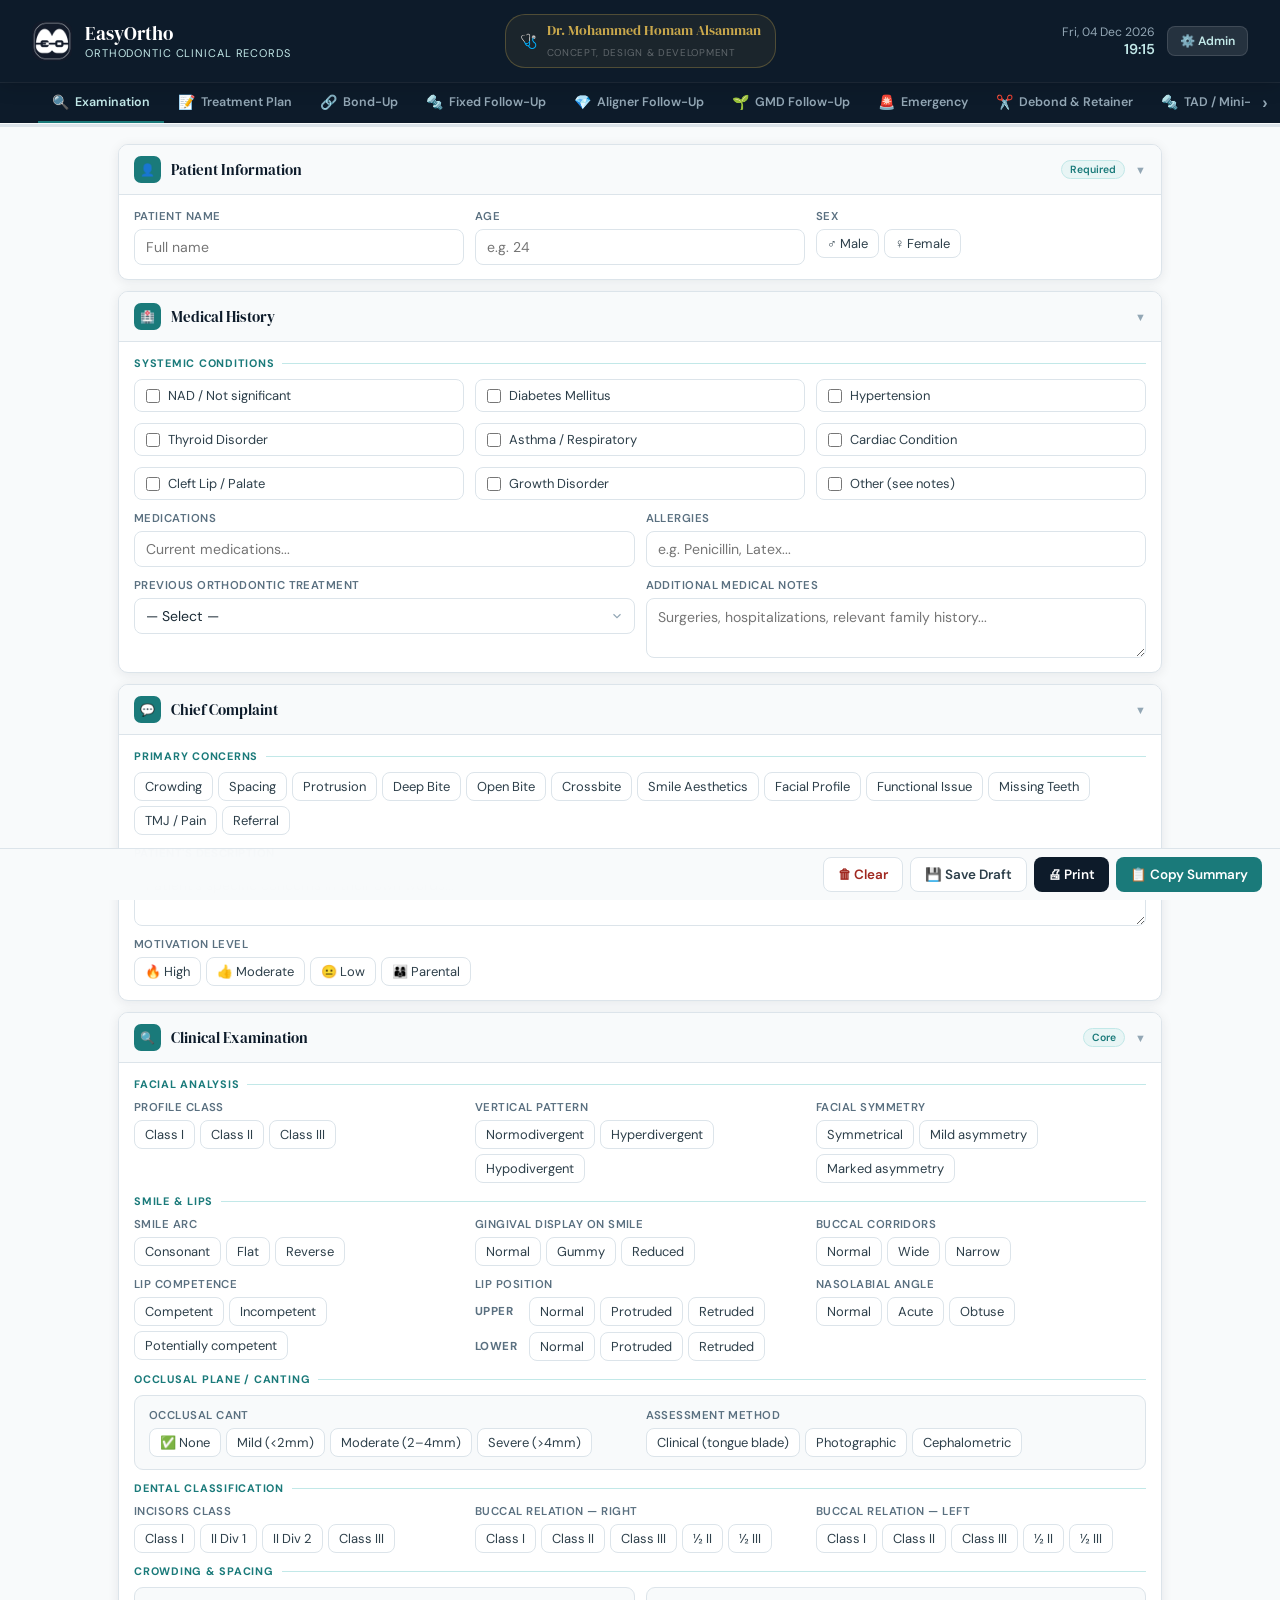
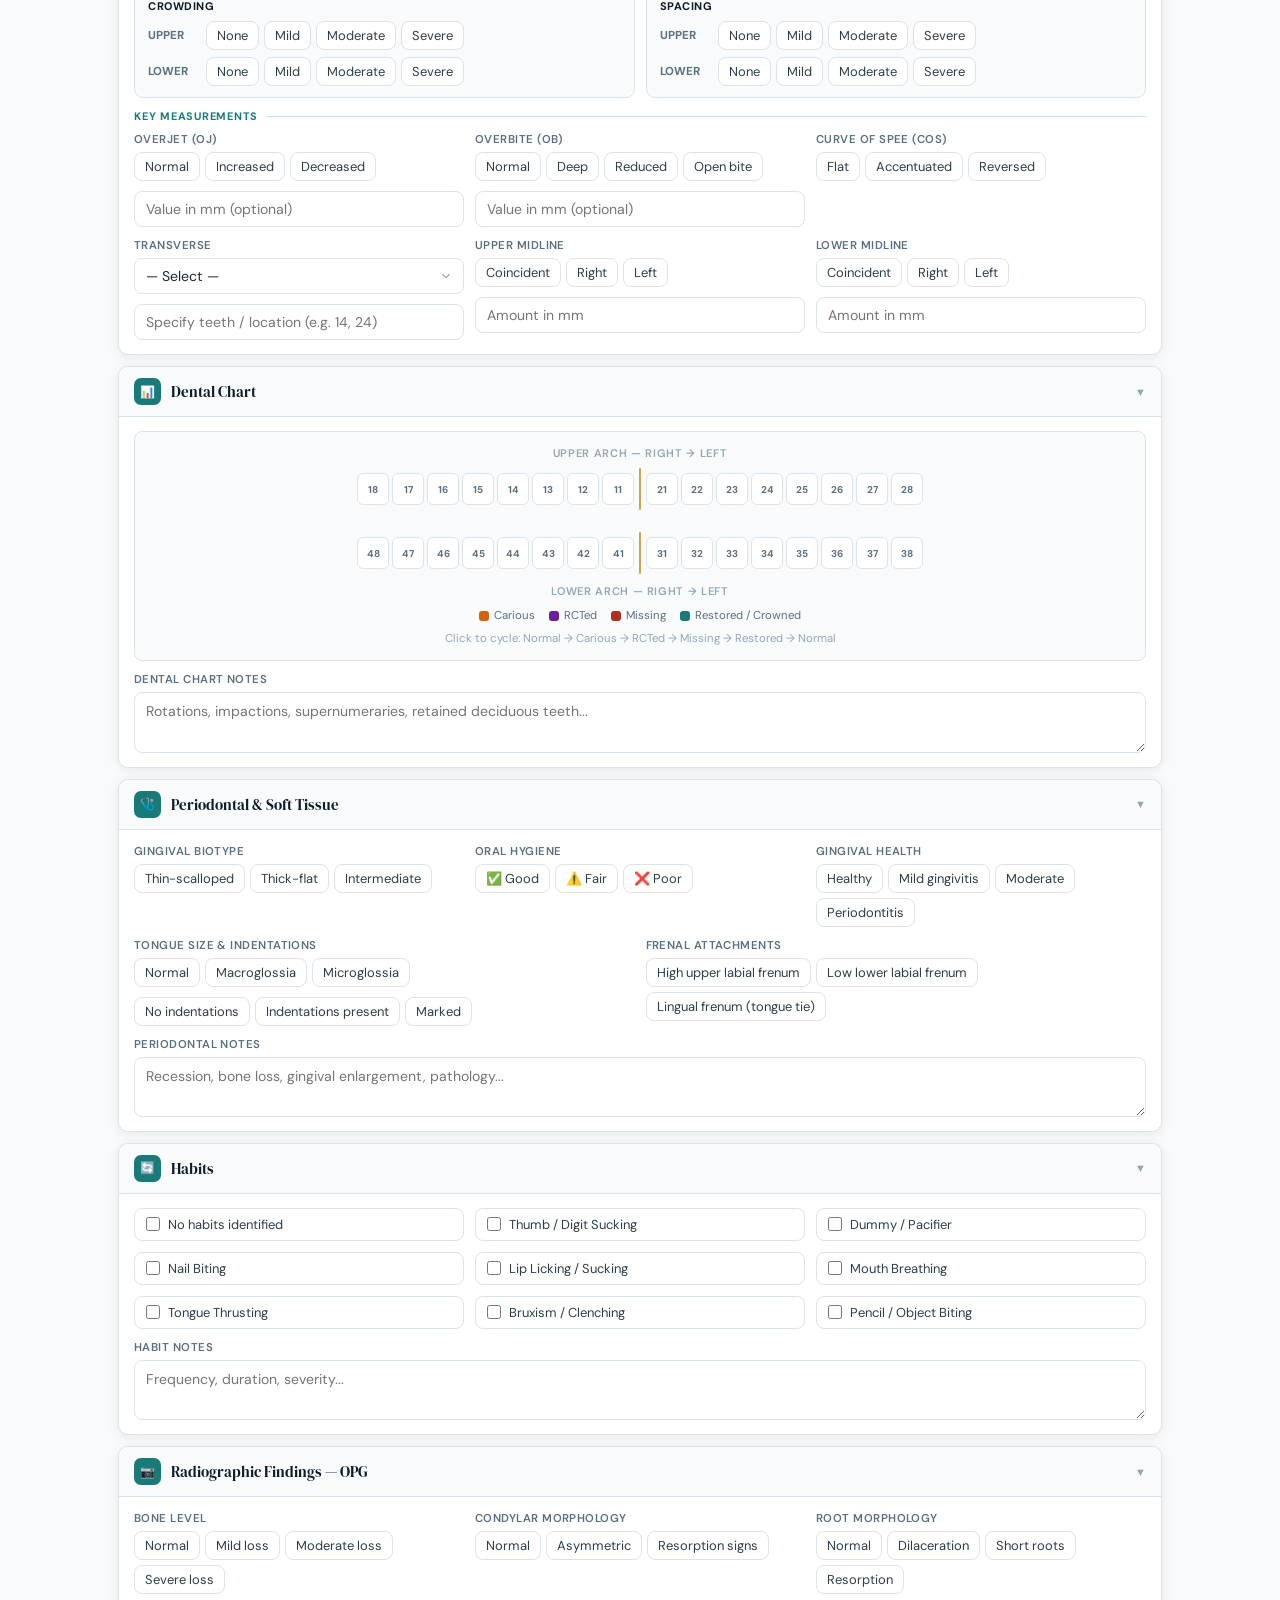
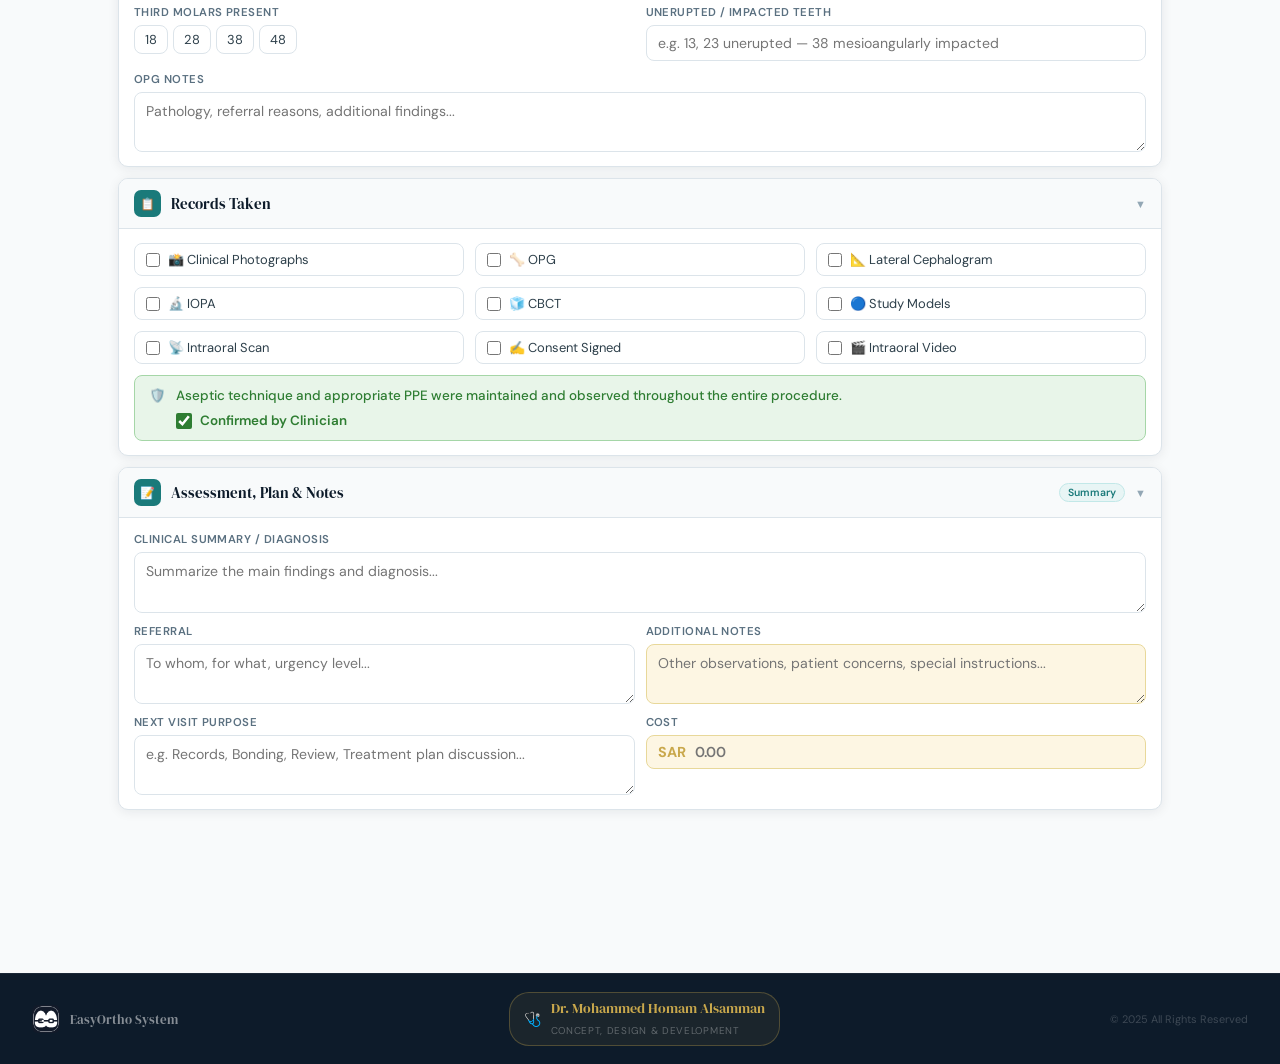
<file: index.html>
<!DOCTYPE html>
<html lang="en">
<head>
<meta charset="UTF-8">
<meta name="viewport" content="width=device-width, initial-scale=1.0, viewport-fit=cover">
<title>EasyOrtho</title>

<!-- PWA & App meta -->
<meta name="application-name" content="EasyOrtho">
<meta name="description" content="Orthodontic Clinical Records System">
<meta name="theme-color" content="#0d1b2a">
<meta name="mobile-web-app-capable" content="yes">
<meta name="apple-mobile-web-app-capable" content="yes">
<meta name="apple-mobile-web-app-status-bar-style" content="black-translucent">
<meta name="apple-mobile-web-app-title" content="EasyOrtho">

<!-- Favicon (embedded) -->
<link rel="icon" type="image/x-icon" href="[data-uri]">

<link rel="manifest" href="./manifest.json">
<link href="https://fonts.googleapis.com/css2?family=DM+Serif+Display:ital@0;1&family=DM+Sans:wght@300;400;500;600&display=swap" rel="stylesheet">

<!-- ═══════════════════════════════════════════════════════════════════
     EasyOrtho — Clinical Records System
     Designed & Developed by Dr. Mohammed Homam Alsamman
     Architecture: index.html + app.css + app.js (split for maintainability)
═══════════════════════════════════════════════════════════════════ -->
<link rel="stylesheet" href="./app.css">
</head>
<body>

<div class="page-header">
  <div class="header-brand">
    <div class="header-icon"><img src="[data-uri]" alt="EasyOrtho" style="width:40px;height:40px;display:block;"></div>
    <div>
      <div class="header-title">EasyOrtho</div>
      <div class="header-sub" id="clinic-name-display">Orthodontic Clinical Records</div>
    </div>
  </div>

  <!-- Centered author signature -->
  <a href="mailto:homam.alsmman@gmail.com" class="header-author-center" title="Contact: homam.alsmman@gmail.com">
    <span class="footer-author-icon">🩺</span>
    <div class="footer-author-info">
      <span class="footer-author-name">Dr. Mohammed Homam Alsamman</span>
      <span class="footer-author-label">Concept, Design &amp; Development</span>
    </div>
  </a>

  <div class="header-right">
    <div class="header-date">
      <div id="live-date"></div>
      <strong id="live-time"></strong>
    </div>
    <a href="admin.html" style="display:flex;align-items:center;gap:5px;padding:6px 12px;border-radius:8px;background:rgba(255,255,255,0.1);color:var(--teal-mid);font-size:0.76rem;font-weight:600;text-decoration:none;transition:background 0.2s;border:1px solid rgba(255,255,255,0.12);" onmouseover="this.style.background='rgba(255,255,255,0.18)'" onmouseout="this.style.background='rgba(255,255,255,0.1)'">
      ⚙️ Admin
    </a>
  </div>
</div>

<div class="tab-nav-outer" id="tab-nav-outer">
  <button class="tab-arrow" id="tab-arrow-left" onclick="scrollTabs(-1)" title="Previous tabs">‹</button>
  <div class="tab-nav-wrap" id="tab-nav-wrap">
  <nav class="tab-nav">
    <button class="tab-btn active" onclick="switchTab('exam')" id="tbtn-exam">
      <span class="tab-icon">🔍</span> Examination<span class="unsaved-dot"></span>
    </button>
    <button class="tab-btn" onclick="switchTab('plan')" id="tbtn-plan">
      <span class="tab-icon">📝</span> Treatment Plan<span class="unsaved-dot"></span>
    </button>
    <button class="tab-btn" onclick="switchTab('bond')" id="tbtn-bond">
      <span class="tab-icon">🔗</span> Bond-Up<span class="unsaved-dot"></span>
    </button>
    <button class="tab-btn" onclick="switchTab('fu-fixed')" id="tbtn-fu-fixed">
      <span class="tab-icon">🔩</span> Fixed Follow-Up<span class="unsaved-dot"></span>
    </button>
    <button class="tab-btn" onclick="switchTab('fu-aligner')" id="tbtn-fu-aligner">
      <span class="tab-icon">💎</span> Aligner Follow-Up<span class="unsaved-dot"></span>
    </button>
    <button class="tab-btn" onclick="switchTab('fu-gmd')" id="tbtn-fu-gmd">
      <span class="tab-icon">🌱</span> GMD Follow-Up<span class="unsaved-dot"></span>
    </button>
    <button class="tab-btn" onclick="switchTab('emergency')" id="tbtn-emergency">
      <span class="tab-icon">🚨</span> Emergency<span class="unsaved-dot"></span>
    </button>
    <button class="tab-btn" onclick="switchTab('debond')" id="tbtn-debond">
      <span class="tab-icon">✂️</span> Debond &amp; Retainer<span class="unsaved-dot"></span>
    </button>
    <button class="tab-btn" onclick="switchTab('tad')" id="tbtn-tad">
      <span class="tab-icon">🔩</span> TAD / Mini-screw<span class="unsaved-dot"></span>
    </button>
    <button class="tab-btn" onclick="switchTab('referred')" id="tbtn-referred">
      <span class="tab-icon">🔄</span> Referred Patient<span class="unsaved-dot"></span>
    </button>
    <button class="tab-btn" onclick="switchTab('retention')" id="tbtn-retention">
      <span class="tab-icon">🔵</span> Retention F/U<span class="unsaved-dot"></span>
    </button>
    <button class="tab-btn" onclick="switchTab('referral')" id="tbtn-referral">
      <span class="tab-icon">📨</span> Referral<span class="unsaved-dot"></span>
    </button>
  </nav>
  </div><!-- /tab-nav-wrap -->
  <button class="tab-arrow" id="tab-arrow-right" onclick="scrollTabs(1)" title="More tabs">›</button>
</div><!-- /tab-nav-outer -->

<div class="progress-bar-wrap"><div class="progress-bar" id="progressBar"></div></div>
<div class="toast" id="toast"></div>
<div class="autosave-indicator" id="autosave-indicator">
  <div class="autosave-dot"></div>
  <span id="autosave-text">جاري الحفظ...</span>
</div>

<div class="container">

<!-- ═══════════════════════════════════════════════
     TAB 1: EXAMINATION
═══════════════════════════════════════════════ -->
<div class="tab-panel active" id="panel-exam">

  <!-- 1. PATIENT INFO -->
  <div class="section-card" id="sec-patient">
    <div class="section-header" onclick="toggleSection('sec-patient')">
      <div class="section-icon">👤</div>
      <div class="section-title">Patient Information</div>
      <div class="section-badge">Required</div>
      <span class="chevron">▼</span>
    </div>
    <div class="section-body">
      <div class="grid-3">
        <div class="field"><label>Patient Name</label><input type="text" id="patientName" placeholder="Full name"></div>
        <div class="field"><label>Age</label><input type="number" id="age" placeholder="e.g. 24" min="1" max="120"></div>
        <div class="field">
          <label>Sex</label>
          <div class="toggle-group">
            <label><input type="radio" name="sex" value="Male"><span>♂ Male</span></label>
            <label><input type="radio" name="sex" value="Female"><span>♀ Female</span></label>
          </div>
        </div>
      </div>
    </div>
  </div>

  <!-- 2. MEDICAL HISTORY -->
  <div class="section-card" id="sec-mhx">
    <div class="section-header" onclick="toggleSection('sec-mhx')">
      <div class="section-icon">🏥</div>
      <div class="section-title">Medical History</div>
      <span class="chevron">▼</span>
    </div>
    <div class="section-body">
      <div class="sub-title">Systemic Conditions</div>
      <div class="grid-3">
        <label class="check-item"><input type="checkbox" id="mhx-nil"><span>NAD / Not significant</span></label>
        <label class="check-item"><input type="checkbox" id="mhx-dm"><span>Diabetes Mellitus</span></label>
        <label class="check-item"><input type="checkbox" id="mhx-htn"><span>Hypertension</span></label>
        <label class="check-item"><input type="checkbox" id="mhx-thyroid"><span>Thyroid Disorder</span></label>
        <label class="check-item"><input type="checkbox" id="mhx-asthma"><span>Asthma / Respiratory</span></label>
        <label class="check-item"><input type="checkbox" id="mhx-cardiac"><span>Cardiac Condition</span></label>
        <label class="check-item"><input type="checkbox" id="mhx-cleft"><span>Cleft Lip / Palate</span></label>
        <label class="check-item"><input type="checkbox" id="mhx-growth"><span>Growth Disorder</span></label>
        <label class="check-item"><input type="checkbox" id="mhx-other"><span>Other (see notes)</span></label>
      </div>
      <div class="grid-2">
        <div class="field"><label>Medications</label><input type="text" id="medications" placeholder="Current medications..."></div>
        <div class="field"><label>Allergies</label><input type="text" id="allergies" placeholder="e.g. Penicillin, Latex..."></div>
      </div>
      <div class="grid-2">
        <div class="field">
          <label>Previous Orthodontic Treatment</label>
          <select id="prevOrtho">
            <option value="">— Select —</option>
            <option>None</option>
            <option>Fixed braces</option>
            <option>Functional appliance</option>
            <option>Retainer only</option>
            <option>Clear aligners</option>
            <option>Orthognathic surgery</option>
          </select>
        </div>
        <div class="field"><label>Additional Medical Notes</label><textarea id="mhxNotes" placeholder="Surgeries, hospitalizations, relevant family history..."></textarea></div>
      </div>
    </div>
  </div>

  <!-- 3. CHIEF COMPLAINT -->
  <div class="section-card" id="sec-cc">
    <div class="section-header" onclick="toggleSection('sec-cc')">
      <div class="section-icon">💬</div>
      <div class="section-title">Chief Complaint</div>
      <span class="chevron">▼</span>
    </div>
    <div class="section-body">
      <div class="sub-title">Primary Concerns</div>
      <div class="toggle-group">
        <label><input type="checkbox" name="cc" value="Crowding"><span>Crowding</span></label>
        <label><input type="checkbox" name="cc" value="Spacing"><span>Spacing</span></label>
        <label><input type="checkbox" name="cc" value="Protrusion"><span>Protrusion</span></label>
        <label><input type="checkbox" name="cc" value="Deep bite"><span>Deep Bite</span></label>
        <label><input type="checkbox" name="cc" value="Open bite"><span>Open Bite</span></label>
        <label><input type="checkbox" name="cc" value="Crossbite"><span>Crossbite</span></label>
        <label><input type="checkbox" name="cc" value="Smile aesthetics"><span>Smile Aesthetics</span></label>
        <label><input type="checkbox" name="cc" value="Facial profile"><span>Facial Profile</span></label>
        <label><input type="checkbox" name="cc" value="Functional issue"><span>Functional Issue</span></label>
        <label><input type="checkbox" name="cc" value="Missing teeth"><span>Missing Teeth</span></label>
        <label><input type="checkbox" name="cc" value="TMJ / Pain"><span>TMJ / Pain</span></label>
        <label><input type="checkbox" name="cc" value="Referral"><span>Referral</span></label>
      </div>
      <div class="field"><label>Patient's Description</label><textarea id="ccFree" placeholder="Patient's specific concerns in their own words..."></textarea></div>
      <div class="field">
        <label>Motivation Level</label>
        <div class="toggle-group">
          <label><input type="radio" name="motivation" value="High"><span>🔥 High</span></label>
          <label><input type="radio" name="motivation" value="Moderate"><span>👍 Moderate</span></label>
          <label><input type="radio" name="motivation" value="Low"><span>😐 Low</span></label>
          <label><input type="radio" name="motivation" value="Parental"><span>👨‍👩‍👦 Parental</span></label>
        </div>
      </div>
    </div>
  </div>

  <!-- 4. CLINICAL EXAMINATION -->
  <div class="section-card" id="sec-exam">
    <div class="section-header" onclick="toggleSection('sec-exam')">
      <div class="section-icon">🔍</div>
      <div class="section-title">Clinical Examination</div>
      <div class="section-badge">Core</div>
      <span class="chevron">▼</span>
    </div>
    <div class="section-body">
      <div class="sub-title">Facial Analysis</div>
      <div class="grid-3">
        <div class="field">
          <label>Profile Class</label>
          <div class="toggle-group">
            <label><input type="radio" name="profile" value="Class I"><span>Class I</span></label>
            <label><input type="radio" name="profile" value="Class II"><span>Class II</span></label>
            <label><input type="radio" name="profile" value="Class III"><span>Class III</span></label>
          </div>
        </div>
        <div class="field">
          <label>Vertical Pattern</label>
          <div class="toggle-group">
            <label><input type="radio" name="vertPattern" value="normodivergent"><span>Normodivergent</span></label>
            <label><input type="radio" name="vertPattern" value="hyperdivergent"><span>Hyperdivergent</span></label>
            <label><input type="radio" name="vertPattern" value="hypodivergent"><span>Hypodivergent</span></label>
          </div>
        </div>
        <div class="field">
          <label>Facial Symmetry</label>
          <div class="toggle-group">
            <label><input type="radio" name="facialSym" value="Symmetrical"><span>Symmetrical</span></label>
            <label><input type="radio" name="facialSym" value="Mild asymmetry"><span>Mild asymmetry</span></label>
            <label><input type="radio" name="facialSym" value="Marked asymmetry"><span>Marked asymmetry</span></label>
          </div>
        </div>
      </div>
      <div class="sub-title">Smile &amp; Lips</div>
      <div class="grid-3">
        <div class="field">
          <label>Smile Arc</label>
          <div class="toggle-group">
            <label><input type="radio" name="smileArc" value="Consonant"><span>Consonant</span></label>
            <label><input type="radio" name="smileArc" value="Flat"><span>Flat</span></label>
            <label><input type="radio" name="smileArc" value="Reverse"><span>Reverse</span></label>
          </div>
        </div>
        <div class="field">
          <label>Gingival Display on Smile</label>
          <div class="toggle-group">
            <label><input type="radio" name="gingiDisplay" value="Normal"><span>Normal</span></label>
            <label><input type="radio" name="gingiDisplay" value="Gummy smile"><span>Gummy</span></label>
            <label><input type="radio" name="gingiDisplay" value="Reduced"><span>Reduced</span></label>
          </div>
        </div>
        <div class="field">
          <label>Buccal Corridors</label>
          <div class="toggle-group">
            <label><input type="radio" name="buccalCorridor" value="Normal"><span>Normal</span></label>
            <label><input type="radio" name="buccalCorridor" value="Wide"><span>Wide</span></label>
            <label><input type="radio" name="buccalCorridor" value="Narrow"><span>Narrow</span></label>
          </div>
        </div>
      </div>
      <div class="grid-3">
        <div class="field">
          <label>Lip Competence</label>
          <div class="toggle-group">
            <label><input type="radio" name="lipComp" value="Competent"><span>Competent</span></label>
            <label><input type="radio" name="lipComp" value="Incompetent"><span>Incompetent</span></label>
            <label><input type="radio" name="lipComp" value="Potentially competent"><span>Potentially competent</span></label>
          </div>
        </div>
        <div class="field">
          <label>Lip Position</label>
          <div style="display:flex;flex-direction:column;gap:6px;">
            <div style="display:flex;align-items:center;gap:8px;">
              <span style="font-size:0.72rem;font-weight:700;color:var(--grey-600);min-width:46px;text-transform:uppercase;letter-spacing:0.04em;">Upper</span>
              <div class="toggle-group">
                <label><input type="radio" name="lipUpper" value="Normal"><span>Normal</span></label>
                <label><input type="radio" name="lipUpper" value="Protruded"><span>Protruded</span></label>
                <label><input type="radio" name="lipUpper" value="Retruded"><span>Retruded</span></label>
              </div>
            </div>
            <div style="display:flex;align-items:center;gap:8px;">
              <span style="font-size:0.72rem;font-weight:700;color:var(--grey-600);min-width:46px;text-transform:uppercase;letter-spacing:0.04em;">Lower</span>
              <div class="toggle-group">
                <label><input type="radio" name="lipLower" value="Normal"><span>Normal</span></label>
                <label><input type="radio" name="lipLower" value="Protruded"><span>Protruded</span></label>
                <label><input type="radio" name="lipLower" value="Retruded"><span>Retruded</span></label>
              </div>
            </div>
          </div>
        </div>
        <div class="field">
          <label>Nasolabial Angle</label>
          <div class="toggle-group">
            <label><input type="radio" name="nasoAngle" value="Normal (90–110°)"><span>Normal</span></label>
            <label><input type="radio" name="nasoAngle" value="Acute"><span>Acute</span></label>
            <label><input type="radio" name="nasoAngle" value="Obtuse"><span>Obtuse</span></label>
          </div>
        </div>
      </div>

      <div class="sub-title">Occlusal Plane / Canting</div>
      <div style="background:var(--grey-50);border:1.5px solid var(--grey-200);border-radius:9px;padding:12px 14px;display:grid;gap:10px;">
        <div class="grid-2">
          <div class="field">
            <label>Occlusal Cant</label>
            <div class="toggle-group">
              <label><input type="radio" name="occCant" value="None"><span>✅ None</span></label>
              <label><input type="radio" name="occCant" value="Mild (&lt;2mm)"><span>Mild (&lt;2mm)</span></label>
              <label><input type="radio" name="occCant" value="Moderate (2–4mm)"><span>Moderate (2–4mm)</span></label>
              <label><input type="radio" name="occCant" value="Severe (&gt;4mm)"><span>Severe (&gt;4mm)</span></label>
            </div>
          </div>
          <div class="field">
            <label>Assessment Method</label>
            <div class="toggle-group">
              <label><input type="radio" name="occCantMethod" value="Clinical (tongue blade vs interpupillary line)"><span>Clinical (tongue blade)</span></label>
              <label><input type="radio" name="occCantMethod" value="Photographic analysis"><span>Photographic</span></label>
              <label><input type="radio" name="occCantMethod" value="Cephalometric"><span>Cephalometric</span></label>
            </div>
          </div>
        </div>
        <!-- Detail fields — hidden until a cant degree is selected -->
        <div id="occ-cant-details" style="display:none;display:none;">
          <div class="grid-3">
            <div class="field">
              <label>Cant Side</label>
              <div class="toggle-group">
                <label><input type="radio" name="occCantSide" value="Right side down"><span>Right side down</span></label>
                <label><input type="radio" name="occCantSide" value="Left side down"><span>Left side down</span></label>
              </div>
            </div>
            <div class="field">
              <label>Cant Location</label>
              <div class="toggle-group">
                <label><input type="radio" name="occCantLocation" value="Anterior only"><span>Anterior only</span></label>
                <label><input type="radio" name="occCantLocation" value="Posterior only"><span>Posterior only</span></label>
                <label><input type="radio" name="occCantLocation" value="Full arch"><span>Full arch</span></label>
              </div>
            </div>
            <div class="field">
              <label>Suspected Origin</label>
              <div class="toggle-group">
                <label><input type="radio" name="occCantOrigin" value="Dento-alveolar"><span>Dento-alveolar</span></label>
                <label><input type="radio" name="occCantOrigin" value="Skeletal — maxillary"><span>Skeletal — maxillary</span></label>
                <label><input type="radio" name="occCantOrigin" value="Skeletal — mandibular"><span>Skeletal — mandibular</span></label>
                <label><input type="radio" name="occCantOrigin" value="Combined dento-skeletal"><span>Combined</span></label>
              </div>
            </div>
          </div>
        </div>
      </div>

      <div class="sub-title">Dental Classification</div>
      <div class="grid-3">
        <div class="field">
          <label>Incisors Class</label>
          <div class="toggle-group">
            <label><input type="radio" name="incisorClass" value="Class I"><span>Class I</span></label>
            <label><input type="radio" name="incisorClass" value="Class II Div 1"><span>II Div 1</span></label>
            <label><input type="radio" name="incisorClass" value="Class II Div 2"><span>II Div 2</span></label>
            <label><input type="radio" name="incisorClass" value="Class III"><span>Class III</span></label>
          </div>
        </div>
        <div class="field">
          <label>Buccal Relation — Right</label>
          <div class="toggle-group">
            <label><input type="radio" name="buccalRight" value="Class I"><span>Class I</span></label>
            <label><input type="radio" name="buccalRight" value="Class II"><span>Class II</span></label>
            <label><input type="radio" name="buccalRight" value="Class III"><span>Class III</span></label>
            <label><input type="radio" name="buccalRight" value="½ Class II"><span>½ II</span></label>
            <label><input type="radio" name="buccalRight" value="½ Class III"><span>½ III</span></label>
          </div>
        </div>
        <div class="field">
          <label>Buccal Relation — Left</label>
          <div class="toggle-group">
            <label><input type="radio" name="buccalLeft" value="Class I"><span>Class I</span></label>
            <label><input type="radio" name="buccalLeft" value="Class II"><span>Class II</span></label>
            <label><input type="radio" name="buccalLeft" value="Class III"><span>Class III</span></label>
            <label><input type="radio" name="buccalLeft" value="½ Class II"><span>½ II</span></label>
            <label><input type="radio" name="buccalLeft" value="½ Class III"><span>½ III</span></label>
          </div>
        </div>
      </div>
      <div class="sub-title">Crowding &amp; Spacing</div>
      <div class="grid-2">
        <div style="background:var(--grey-50);border:1px solid var(--grey-200);border-radius:9px;padding:11px 13px;">
          <div style="font-size:0.69rem;font-weight:700;color:var(--navy);text-transform:uppercase;letter-spacing:0.05em;margin-bottom:8px;">Crowding</div>
          <div style="display:flex;flex-direction:column;gap:7px;">
            <div style="display:flex;align-items:center;gap:8px;">
              <span style="font-size:0.72rem;font-weight:700;color:var(--grey-600);min-width:50px;text-transform:uppercase;">Upper</span>
              <div class="toggle-group">
                <label><input type="radio" name="crowding-upper" value="None"><span>None</span></label>
                <label><input type="radio" name="crowding-upper" value="Mild"><span>Mild</span></label>
                <label><input type="radio" name="crowding-upper" value="Moderate"><span>Moderate</span></label>
                <label><input type="radio" name="crowding-upper" value="Severe"><span>Severe</span></label>
              </div>
            </div>
            <div style="display:flex;align-items:center;gap:8px;">
              <span style="font-size:0.72rem;font-weight:700;color:var(--grey-600);min-width:50px;text-transform:uppercase;">Lower</span>
              <div class="toggle-group">
                <label><input type="radio" name="crowding-lower" value="None"><span>None</span></label>
                <label><input type="radio" name="crowding-lower" value="Mild"><span>Mild</span></label>
                <label><input type="radio" name="crowding-lower" value="Moderate"><span>Moderate</span></label>
                <label><input type="radio" name="crowding-lower" value="Severe"><span>Severe</span></label>
              </div>
            </div>
          </div>
        </div>
        <div style="background:var(--grey-50);border:1px solid var(--grey-200);border-radius:9px;padding:11px 13px;">
          <div style="font-size:0.69rem;font-weight:700;color:var(--navy);text-transform:uppercase;letter-spacing:0.05em;margin-bottom:8px;">Spacing</div>
          <div style="display:flex;flex-direction:column;gap:7px;">
            <div style="display:flex;align-items:center;gap:8px;">
              <span style="font-size:0.72rem;font-weight:700;color:var(--grey-600);min-width:50px;text-transform:uppercase;">Upper</span>
              <div class="toggle-group">
                <label><input type="radio" name="spacing-upper" value="None"><span>None</span></label>
                <label><input type="radio" name="spacing-upper" value="Mild"><span>Mild</span></label>
                <label><input type="radio" name="spacing-upper" value="Moderate"><span>Moderate</span></label>
                <label><input type="radio" name="spacing-upper" value="Severe"><span>Severe</span></label>
              </div>
            </div>
            <div style="display:flex;align-items:center;gap:8px;">
              <span style="font-size:0.72rem;font-weight:700;color:var(--grey-600);min-width:50px;text-transform:uppercase;">Lower</span>
              <div class="toggle-group">
                <label><input type="radio" name="spacing-lower" value="None"><span>None</span></label>
                <label><input type="radio" name="spacing-lower" value="Mild"><span>Mild</span></label>
                <label><input type="radio" name="spacing-lower" value="Moderate"><span>Moderate</span></label>
                <label><input type="radio" name="spacing-lower" value="Severe"><span>Severe</span></label>
              </div>
            </div>
          </div>
        </div>
      </div>
      <div class="sub-title">Key Measurements</div>
      <div class="grid-3">
        <div class="field">
          <label>Overjet (OJ)</label>
          <div class="toggle-group">
            <label><input type="radio" name="oj" value="Normal"><span>Normal</span></label>
            <label><input type="radio" name="oj" value="Increased"><span>Increased</span></label>
            <label><input type="radio" name="oj" value="Decreased"><span>Decreased</span></label>
          </div>
          <input type="text" id="ojNote" placeholder="Value in mm (optional)" style="margin-top:5px;">
        </div>
        <div class="field">
          <label>Overbite (OB)</label>
          <div class="toggle-group">
            <label><input type="radio" name="ob" value="Normal"><span>Normal</span></label>
            <label><input type="radio" name="ob" value="Deep"><span>Deep</span></label>
            <label><input type="radio" name="ob" value="Reduced"><span>Reduced</span></label>
            <label><input type="radio" name="ob" value="Open bite"><span>Open bite</span></label>
          </div>
          <input type="text" id="obNote" placeholder="Value in mm (optional)" style="margin-top:5px;">
        </div>
        <div class="field">
          <label>Curve of Spee (COS)</label>
          <div class="toggle-group">
            <label><input type="radio" name="cos" value="Flat"><span>Flat</span></label>
            <label><input type="radio" name="cos" value="Accentuated"><span>Accentuated</span></label>
            <label><input type="radio" name="cos" value="Reversed"><span>Reversed</span></label>
          </div>
        </div>
      </div>
      <div class="grid-3">
        <div class="field">
          <label>Transverse</label>
          <select id="transverse">
            <option value="">— Select —</option>
            <option>Normal</option>
            <option>Upper arch narrow</option>
            <option>Posterior crossbite — Right</option>
            <option>Posterior crossbite — Left</option>
            <option>Bilateral crossbite</option>
            <option>Localized crossbite</option>
            <option>Scissor bite</option>
          </select>
          <input type="text" id="transverseNote" placeholder="Specify teeth / location (e.g. 14, 24)" style="margin-top:5px;">
        </div>
        <div class="field">
          <label>Upper Midline</label>
          <div class="toggle-group">
            <label><input type="radio" name="upperMid" value="Coincident"><span>Coincident</span></label>
            <label><input type="radio" name="upperMid" value="Deviated to right"><span>Right</span></label>
            <label><input type="radio" name="upperMid" value="Deviated to left"><span>Left</span></label>
          </div>
          <input type="text" id="upperMidNote" placeholder="Amount in mm" style="margin-top:5px;">
        </div>
        <div class="field">
          <label>Lower Midline</label>
          <div class="toggle-group">
            <label><input type="radio" name="lowerMid" value="Coincident"><span>Coincident</span></label>
            <label><input type="radio" name="lowerMid" value="Deviated to right"><span>Right</span></label>
            <label><input type="radio" name="lowerMid" value="Deviated to left"><span>Left</span></label>
          </div>
          <input type="text" id="lowerMidNote" placeholder="Amount in mm" style="margin-top:5px;">
        </div>
      </div>
    </div>
  </div>

  <!-- 5. DENTAL CHART -->
  <div class="section-card" id="sec-chart">
    <div class="section-header" onclick="toggleSection('sec-chart')">
      <div class="section-icon">📊</div>
      <div class="section-title">Dental Chart</div>
      <span class="chevron">▼</span>
    </div>
    <div class="section-body">
      <div class="dental-chart">
        <div class="dental-chart-label">Upper Arch — Right → Left</div>
        <div class="teeth-row" id="upper-row"></div>
        <div style="height:6px;"></div>
        <div class="teeth-row" id="lower-row"></div>
        <div class="dental-chart-label" style="margin-top:2px;">Lower Arch — Right → Left</div>
        <div class="tooth-legend">
          <div class="legend-item"><div class="legend-dot" style="background:#d4620a;"></div>Carious</div>
          <div class="legend-item"><div class="legend-dot" style="background:#6a1f9e;"></div>RCTed</div>
          <div class="legend-item"><div class="legend-dot" style="background:#b03020;"></div>Missing</div>
          <div class="legend-item"><div class="legend-dot" style="background:#1a7a7a;"></div>Restored / Crowned</div>
        </div>
        <div class="chart-hint">Click to cycle: Normal → Carious → RCTed → Missing → Restored → Normal</div>
      </div>
      <div class="field"><label>Dental Chart Notes</label><textarea id="chartNotes" placeholder="Rotations, impactions, supernumeraries, retained deciduous teeth..."></textarea></div>
    </div>
  </div>

  <!-- 6. PERIODONTAL & SOFT TISSUE -->
  <div class="section-card" id="sec-perio">
    <div class="section-header" onclick="toggleSection('sec-perio')">
      <div class="section-icon">🩺</div>
      <div class="section-title">Periodontal &amp; Soft Tissue</div>
      <span class="chevron">▼</span>
    </div>
    <div class="section-body">
      <div class="grid-3">
        <div class="field">
          <label>Gingival Biotype</label>
          <div class="toggle-group">
            <label><input type="radio" name="ginBiotype" value="Thin-scalloped"><span>Thin-scalloped</span></label>
            <label><input type="radio" name="ginBiotype" value="Thick-flat"><span>Thick-flat</span></label>
            <label><input type="radio" name="ginBiotype" value="Intermediate"><span>Intermediate</span></label>
          </div>
        </div>
        <div class="field">
          <label>Oral Hygiene</label>
          <div class="toggle-group">
            <label><input type="radio" name="oralHygiene" value="Good"><span>✅ Good</span></label>
            <label><input type="radio" name="oralHygiene" value="Fair"><span>⚠️ Fair</span></label>
            <label><input type="radio" name="oralHygiene" value="Poor"><span>❌ Poor</span></label>
          </div>
        </div>
        <div class="field">
          <label>Gingival Health</label>
          <div class="toggle-group">
            <label><input type="radio" name="ginHealth" value="Healthy"><span>Healthy</span></label>
            <label><input type="radio" name="ginHealth" value="Mild gingivitis"><span>Mild gingivitis</span></label>
            <label><input type="radio" name="ginHealth" value="Moderate gingivitis"><span>Moderate</span></label>
            <label><input type="radio" name="ginHealth" value="Periodontitis"><span>Periodontitis</span></label>
          </div>
        </div>
      </div>
      <div class="grid-2">
        <div class="field">
          <label>Tongue Size &amp; Indentations</label>
          <div class="toggle-group">
            <label><input type="radio" name="tongueSize" value="Normal"><span>Normal</span></label>
            <label><input type="radio" name="tongueSize" value="Macroglossia"><span>Macroglossia</span></label>
            <label><input type="radio" name="tongueSize" value="Microglossia"><span>Microglossia</span></label>
          </div>
          <div class="toggle-group" style="margin-top:5px;">
            <label><input type="radio" name="tongueScallop" value="No indentations"><span>No indentations</span></label>
            <label><input type="radio" name="tongueScallop" value="Indentations present"><span>Indentations present</span></label>
            <label><input type="radio" name="tongueScallop" value="Marked indentations"><span>Marked</span></label>
          </div>
        </div>
        <div class="field">
          <label>Frenal Attachments</label>
          <div class="toggle-group">
            <label><input type="checkbox" id="frenal-upper"><span>High upper labial frenum</span></label>
            <label><input type="checkbox" id="frenal-lower"><span>Low lower labial frenum</span></label>
            <label><input type="checkbox" id="frenal-lingual"><span>Lingual frenum (tongue tie)</span></label>
          </div>
        </div>
      </div>
      <div class="field"><label>Periodontal Notes</label><textarea id="perioNotes" placeholder="Recession, bone loss, gingival enlargement, pathology..."></textarea></div>
    </div>
  </div>

  <!-- 7. HABITS -->
  <div class="section-card" id="sec-habits">
    <div class="section-header" onclick="toggleSection('sec-habits')">
      <div class="section-icon">🔄</div>
      <div class="section-title">Habits</div>
      <span class="chevron">▼</span>
    </div>
    <div class="section-body">
      <div class="grid-3">
        <label class="check-item"><input type="checkbox" id="habit-nil"><span>No habits identified</span></label>
        <label class="check-item"><input type="checkbox" id="habit-thumbsuck"><span>Thumb / Digit Sucking</span></label>
        <label class="check-item"><input type="checkbox" id="habit-dummy"><span>Dummy / Pacifier</span></label>
        <label class="check-item"><input type="checkbox" id="habit-nailbite"><span>Nail Biting</span></label>
        <label class="check-item"><input type="checkbox" id="habit-liplick"><span>Lip Licking / Sucking</span></label>
        <label class="check-item"><input type="checkbox" id="habit-mouthbreathe"><span>Mouth Breathing</span></label>
        <label class="check-item"><input type="checkbox" id="habit-tongue"><span>Tongue Thrusting</span></label>
        <label class="check-item"><input type="checkbox" id="habit-brux"><span>Bruxism / Clenching</span></label>
        <label class="check-item"><input type="checkbox" id="habit-pencil"><span>Pencil / Object Biting</span></label>
      </div>
      <div class="field"><label>Habit Notes</label><textarea id="habitNotes" placeholder="Frequency, duration, severity..."></textarea></div>
    </div>
  </div>

  <!-- 8. OPG -->
  <div class="section-card" id="sec-radio">
    <div class="section-header" onclick="toggleSection('sec-radio')">
      <div class="section-icon">📷</div>
      <div class="section-title">Radiographic Findings — OPG</div>
      <span class="chevron">▼</span>
    </div>
    <div class="section-body">
      <div class="grid-3">
        <div class="field">
          <label>Bone Level</label>
          <div class="toggle-group">
            <label><input type="radio" name="boneLevel" value="Normal"><span>Normal</span></label>
            <label><input type="radio" name="boneLevel" value="Mild loss"><span>Mild loss</span></label>
            <label><input type="radio" name="boneLevel" value="Moderate loss"><span>Moderate loss</span></label>
            <label><input type="radio" name="boneLevel" value="Severe loss"><span>Severe loss</span></label>
          </div>
        </div>
        <div class="field">
          <label>Condylar Morphology</label>
          <div class="toggle-group">
            <label><input type="radio" name="condylar" value="Normal"><span>Normal</span></label>
            <label><input type="radio" name="condylar" value="Asymmetric"><span>Asymmetric</span></label>
            <label><input type="radio" name="condylar" value="Resorption signs"><span>Resorption signs</span></label>
          </div>
        </div>
        <div class="field">
          <label>Root Morphology</label>
          <div class="toggle-group">
            <label><input type="radio" name="rootMorph" value="Normal"><span>Normal</span></label>
            <label><input type="radio" name="rootMorph" value="Dilaceration"><span>Dilaceration</span></label>
            <label><input type="radio" name="rootMorph" value="Short roots"><span>Short roots</span></label>
            <label><input type="radio" name="rootMorph" value="Resorption"><span>Resorption</span></label>
          </div>
        </div>
      </div>
      <div class="grid-2">
        <div class="field">
          <label>Third Molars Present</label>
          <div class="toggle-group">
            <label><input type="checkbox" id="wis-18"><span>18</span></label>
            <label><input type="checkbox" id="wis-28"><span>28</span></label>
            <label><input type="checkbox" id="wis-38"><span>38</span></label>
            <label><input type="checkbox" id="wis-48"><span>48</span></label>
          </div>
        </div>
        <div class="field"><label>Unerupted / Impacted Teeth</label><input type="text" id="unerupted" placeholder="e.g. 13, 23 unerupted — 38 mesioangularly impacted"></div>
      </div>
      <div class="field"><label>OPG Notes</label><textarea id="radioNotes" placeholder="Pathology, referral reasons, additional findings..."></textarea></div>
    </div>
  </div>

  <!-- 9. RECORDS -->
  <div class="section-card" id="sec-records">
    <div class="section-header" onclick="toggleSection('sec-records')">
      <div class="section-icon">📋</div>
      <div class="section-title">Records Taken</div>
      <span class="chevron">▼</span>
    </div>
    <div class="section-body">
      <div class="grid-3">
        <label class="check-item"><input type="checkbox" id="rec-photos"><span>📸 Clinical Photographs</span></label>
        <label class="check-item"><input type="checkbox" id="rec-opg"><span>🦴 OPG</span></label>
        <label class="check-item"><input type="checkbox" id="rec-ceph"><span>📐 Lateral Cephalogram</span></label>
        <label class="check-item"><input type="checkbox" id="rec-iopa"><span>🔬 IOPA</span></label>
        <label class="check-item"><input type="checkbox" id="rec-cbct"><span>🧊 CBCT</span></label>
        <label class="check-item"><input type="checkbox" id="rec-models"><span>🔵 Study Models</span></label>
        <label class="check-item"><input type="checkbox" id="rec-scan"><span>📡 Intraoral Scan</span></label>
        <label class="check-item"><input type="checkbox" id="rec-consent"><span>✍️ Consent Signed</span></label>
        <label class="check-item"><input type="checkbox" id="rec-video"><span>🎬 Intraoral Video</span></label>
      </div>
      <div class="alert-aseptic">
        <span>🛡️</span>
        <div>
          Aseptic technique and appropriate PPE were maintained and observed throughout the entire procedure.
          <div style="margin-top:8px;">
            <label style="display:flex;align-items:center;gap:8px;cursor:pointer;">
              <input type="checkbox" id="aseptic-confirm" style="width:16px;height:16px;accent-color:#2e7d32;">
              <span style="font-weight:600;">Confirmed by Clinician</span>
            </label>
          </div>
        </div>
      </div>
    </div>
  </div>

  <!-- 10. ASSESSMENT & PLAN -->
  <div class="section-card" id="sec-plan-exam">
    <div class="section-header" onclick="toggleSection('sec-plan-exam')">
      <div class="section-icon">📝</div>
      <div class="section-title">Assessment, Plan &amp; Notes</div>
      <div class="section-badge">Summary</div>
      <span class="chevron">▼</span>
    </div>
    <div class="section-body">
      <div class="field"><label>Clinical Summary / Diagnosis</label><textarea id="diagnosis" placeholder="Summarize the main findings and diagnosis..."></textarea></div>
      <div class="grid-2">
        <div class="field"><label>Referral</label><textarea id="referral" placeholder="To whom, for what, urgency level..."></textarea></div>
        <div class="field"><label>Additional Notes</label><textarea id="addNotes" class="notes-area" placeholder="Other observations, patient concerns, special instructions..."></textarea></div>
      </div>
      <div class="grid-2">
        <div class="field"><label>Next Visit Purpose</label><textarea id="nextVisitPurpose" placeholder="e.g. Records, Bonding, Review, Treatment plan discussion..."></textarea></div>
        <div class="field">
          <label>Cost</label>
          <div class="cost-box"><span class="cost-currency">SAR</span><input type="number" id="cost" placeholder="0.00" step="0.01" min="0"></div>
        </div>
      </div>
    </div>
  </div>

</div><!-- /panel-exam -->


<!-- ═══════════════════════════════════════════════
     TAB 2: TREATMENT PLAN
═══════════════════════════════════════════════ -->
<div class="tab-panel" id="panel-plan">
  <div class="patient-bar">
    <div class="field"><label>Patient Name</label><input type="text" id="plan-name" placeholder="Full name"></div>
    <div class="field"><label>Age</label><input type="number" id="plan-age" placeholder="Years" min="1" max="120"></div>
    <div class="field"><label>Clinician</label><input type="text" id="plan-clinician" placeholder="Dr. ..."></div>
    <div class="visit-date-box"><label>Plan Date</label><input type="date" id="plan-date"></div>
  </div>

  <div class="section-card" id="plan-sec-appliance">
    <div class="section-header" onclick="toggleSection('plan-sec-appliance')">
      <div class="section-icon navy">🔩</div>
      <div class="section-title">Appliance &amp; Prescription</div>
      <div class="section-badge">Core</div>
      <span class="chevron">▼</span>
    </div>
    <div class="section-body">
      <div class="appliance-cards appliance-cards-3">
        <label class="appliance-card" id="card-fixed">
          <input type="radio" name="plan-appliance-type" value="fixed" onchange="updateApplianceCard()">
          <div class="appliance-card-icon">🔩</div>
          <div class="appliance-card-text"><strong>Fixed Metal Braces</strong><span>0.022 × 0.028" slot system</span></div>
        </label>
        <label class="appliance-card" id="card-aligner">
          <input type="radio" name="plan-appliance-type" value="aligner" onchange="updateApplianceCard()">
          <div class="appliance-card-icon">💎</div>
          <div class="appliance-card-text"><strong>Clear Aligners</strong><span>Aligner therapy system</span></div>
        </label>
        <label class="appliance-card" id="card-gmd">
          <input type="radio" name="plan-appliance-type" value="gmd" onchange="updateApplianceCard()">
          <div class="appliance-card-icon">🌱</div>
          <div class="appliance-card-text"><strong>Growth Modification</strong><span>Functional / Headgear</span></div>
        </label>
      </div>

      <!-- ── GMD FIELDS (Sections 1–4) ── -->
      <div id="plan-gmd-fields" style="display:none;">

        <!-- Appliance Type -->
        <div class="sub-title" style="margin-top:6px;color:#1a5c3a;">🌱 Appliance Type</div>

        <!-- Category selector -->
        <div class="field">
          <label>Appliance Category</label>
          <div class="toggle-group">
            <label><input type="radio" name="gmd-category" value="functional-removable" onchange="updateGmdCategory()"><span>🔄 Functional Removable</span></label>
            <label><input type="radio" name="gmd-category" value="functional-fixed" onchange="updateGmdCategory()"><span>🔗 Functional Fixed</span></label>
            <label><input type="radio" name="gmd-category" value="headgear" onchange="updateGmdCategory()"><span>🎯 Headgear</span></label>
          </div>
        </div>

        <!-- Functional Removable -->
        <div id="gmd-removable-wrap" style="display:none;">
          <div class="field">
            <label>Appliance</label>
            <div class="toggle-group">
              <label><input type="radio" name="gmd-removable-type" value="Twin Block"><span>Twin Block</span></label>
              <label><input type="radio" name="gmd-removable-type" value="Bionator"><span>Bionator</span></label>
              <label><input type="radio" name="gmd-removable-type" value="Activator / ACCO"><span>Activator / ACCO</span></label>
              <label><input type="radio" name="gmd-removable-type" value="Frankel FR-II"><span>Frankel FR-II</span></label>
              <label><input type="radio" name="gmd-removable-type" value="Frankel FR-III"><span>Frankel FR-III</span></label>
              <label><input type="radio" name="gmd-removable-type" value="Modified Twin Block"><span>Modified Twin Block</span></label>
              <label><input type="radio" name="gmd-removable-type" value="Myofunctional appliance"><span>Myofunctional</span></label>
              <label><input type="radio" name="gmd-removable-type" value="Upper Removable Appliance (URA)"><span>URA</span></label>
            </div>
          </div>
        </div>

        <!-- Functional Fixed -->
        <div id="gmd-fixed-wrap" style="display:none;">
          <div class="field">
            <label>Appliance</label>
            <div class="toggle-group">
              <label><input type="radio" name="gmd-fixed-type" value="Herbst"><span>Herbst</span></label>
              <label><input type="radio" name="gmd-fixed-type" value="Forsus"><span>Forsus</span></label>
              <label><input type="radio" name="gmd-fixed-type" value="Jasper Jumper"><span>Jasper Jumper</span></label>
              <label><input type="radio" name="gmd-fixed-type" value="MARA"><span>MARA</span></label>
              <label><input type="radio" name="gmd-fixed-type" value="Sabbagh Universal Spring (SUS)"><span>SUS</span></label>
            </div>
          </div>
        </div>

        <!-- Headgear -->
        <div id="gmd-headgear-wrap" style="display:none;">
          <div class="field">
            <label>Headgear Type</label>
            <div class="toggle-group">
              <label><input type="radio" name="gmd-hg-type" value="Cervical-pull headgear"><span>Cervical-pull</span></label>
              <label><input type="radio" name="gmd-hg-type" value="High-pull headgear"><span>High-pull</span></label>
              <label><input type="radio" name="gmd-hg-type" value="Straight-pull (Combination) headgear"><span>Straight-pull (Combination)</span></label>
              <label><input type="radio" name="gmd-hg-type" value="Face mask / Reverse-pull (Class III)"><span>Face mask / Reverse-pull</span></label>
              <label><input type="radio" name="gmd-hg-type" value="Chin cup"><span>Chin cup</span></label>
            </div>
          </div>
          <div class="grid-2">
            <div class="field">
              <label>Attachment</label>
              <div class="toggle-group">
                <label><input type="radio" name="gmd-hg-attach" value="Molar bands"><span>Molar bands</span></label>
                <label><input type="radio" name="gmd-hg-attach" value="Facebow to molar tubes"><span>Facebow to molar tubes</span></label>
                <label><input type="radio" name="gmd-hg-attach" value="Bonded hooks"><span>Bonded hooks</span></label>
                <label><input type="radio" name="gmd-hg-attach" value="Splint / removable plate"><span>Splint / removable plate</span></label>
              </div>
            </div>
            <div class="field">
              <label>Force Direction Goal</label>
              <div class="toggle-group">
                <label><input type="radio" name="gmd-hg-direction" value="Distal (restrict maxillary growth)"><span>Distal — restrict maxilla</span></label>
                <label><input type="radio" name="gmd-hg-direction" value="Intrusive + distal (high-pull)"><span>Intrusive + distal</span></label>
                <label><input type="radio" name="gmd-hg-direction" value="Protract maxilla (face mask)"><span>Protract maxilla</span></label>
                <label><input type="radio" name="gmd-hg-direction" value="Restrict mandible (chin cup)"><span>Restrict mandible</span></label>
              </div>
            </div>
          </div>
          <div class="grid-2">
            <div class="field">
              <label>Prescribed Force</label>
              <div class="toggle-group">
                <label><input type="radio" name="gmd-hg-force" value="200–300 g (light)"><span>200–300 g</span></label>
                <label><input type="radio" name="gmd-hg-force" value="300–400 g (moderate)"><span>300–400 g</span></label>
                <label><input type="radio" name="gmd-hg-force" value="400–500 g (heavy)"><span>400–500 g</span></label>
                <label><input type="radio" name="gmd-hg-force" value="500–600 g (face mask)"><span>500–600 g</span></label>
              </div>
            </div>
            <div class="field">
              <label>Prescribed Wear Time</label>
              <div class="toggle-group">
                <label><input type="radio" name="gmd-hg-wear" value="12–14 hrs/day"><span>12–14 hrs/day</span></label>
                <label><input type="radio" name="gmd-hg-wear" value="14–16 hrs/day"><span>14–16 hrs/day</span></label>
                <label><input type="radio" name="gmd-hg-wear" value="16 hrs/day"><span>16 hrs/day</span></label>
                <label><input type="radio" name="gmd-hg-wear" value="Full-time (22 hrs/day)"><span>Full-time 22 hrs</span></label>
              </div>
            </div>
          </div>
        </div>

        <!-- Skeletal Maturity -->
        <div class="sub-title" style="margin-top:8px;color:#1a5c3a;">🦴 Skeletal Maturity</div>
        <div class="grid-2">
          <div class="field">
            <label>Cervical Vertebrae Stage (CS)</label>
            <div style="display:flex;flex-direction:column;gap:5px;">
              <label style="display:flex;align-items:flex-start;gap:8px;padding:6px 10px;border:1.5px solid var(--grey-200);border-radius:8px;cursor:pointer;transition:all .15s;" id="cs-lbl-1">
                <input type="radio" name="gmd-cs-stage" value="CS1" onchange="highlightCS()" style="margin-top:2px;flex-shrink:0;">
                <span><strong>CS1</strong> — C2, C3, C4 inferior borders flat. Peak growth ≥2 yrs away.</span>
              </label>
              <label style="display:flex;align-items:flex-start;gap:8px;padding:6px 10px;border:1.5px solid var(--grey-200);border-radius:8px;cursor:pointer;transition:all .15s;" id="cs-lbl-2">
                <input type="radio" name="gmd-cs-stage" value="CS2" onchange="highlightCS()" style="margin-top:2px;flex-shrink:0;">
                <span><strong>CS2</strong> — C2, C3 concavity present. Peak growth ~1 yr away.</span>
              </label>
              <label style="display:flex;align-items:flex-start;gap:8px;padding:6px 10px;border:1.5px solid var(--grey-200);border-radius:8px;cursor:pointer;transition:all .15s;" id="cs-lbl-3">
                <input type="radio" name="gmd-cs-stage" value="CS3" onchange="highlightCS()" style="margin-top:2px;flex-shrink:0;">
                <span><strong>CS3</strong> — C2, C3, C4 concavities. Rapid growth occurring now (within 1 yr).</span>
              </label>
              <label style="display:flex;align-items:flex-start;gap:8px;padding:6px 10px;border:1.5px solid var(--grey-200);border-radius:8px;cursor:pointer;transition:all .15s;" id="cs-lbl-4">
                <input type="radio" name="gmd-cs-stage" value="CS4" onchange="highlightCS()" style="margin-top:2px;flex-shrink:0;">
                <span><strong>CS4</strong> — C2, C3, C4 concave. C3/C4 rectangular horiz. Peak growth 1–2 yrs ago.</span>
              </label>
              <label style="display:flex;align-items:flex-start;gap:8px;padding:6px 10px;border:1.5px solid var(--grey-200);border-radius:8px;cursor:pointer;transition:all .15s;" id="cs-lbl-5">
                <input type="radio" name="gmd-cs-stage" value="CS5" onchange="highlightCS()" style="margin-top:2px;flex-shrink:0;">
                <span><strong>CS5</strong> — C3/C4 square. Growth nearly complete (&gt;2 yrs after peak).</span>
              </label>
              <label style="display:flex;align-items:flex-start;gap:8px;padding:6px 10px;border:1.5px solid var(--grey-200);border-radius:8px;cursor:pointer;transition:all .15s;" id="cs-lbl-6">
                <input type="radio" name="gmd-cs-stage" value="CS6" onchange="highlightCS()" style="margin-top:2px;flex-shrink:0;">
                <span><strong>CS6</strong> — C3/C4 rectangular vertical. Growth complete.</span>
              </label>
            </div>
          </div>
          <div style="display:flex;flex-direction:column;gap:10px;">
            <div class="field">
              <label>Growth Status</label>
              <div class="toggle-group">
                <label><input type="radio" name="gmd-growth-status" value="Pre-peak — good potential"><span>🟢 Pre-peak — good potential</span></label>
                <label><input type="radio" name="gmd-growth-status" value="Peak — ideal timing"><span>🔥 Peak — ideal timing</span></label>
                <label><input type="radio" name="gmd-growth-status" value="Post-peak — reduced potential"><span>🟡 Post-peak — reduced</span></label>
                <label><input type="radio" name="gmd-growth-status" value="Growth complete — camouflage or surgery"><span>🔴 Complete — camouflage/surgery</span></label>
              </div>
            </div>
            <div class="field">
              <label>Skeletal Classification</label>
              <div class="toggle-group">
                <label><input type="radio" name="gmd-skeletal-class" value="Skeletal Class II — mandibular retrusion"><span>Class II — mandibular retrusion</span></label>
                <label><input type="radio" name="gmd-skeletal-class" value="Skeletal Class II — maxillary protrusion"><span>Class II — maxillary protrusion</span></label>
                <label><input type="radio" name="gmd-skeletal-class" value="Skeletal Class III — mandibular protrusion"><span>Class III — mandibular protrusion</span></label>
                <label><input type="radio" name="gmd-skeletal-class" value="Skeletal Class III — maxillary retrusion"><span>Class III — maxillary retrusion</span></label>
              </div>
            </div>
            <div class="field">
              <label>Vertical Pattern</label>
              <div class="toggle-group">
                <label><input type="radio" name="gmd-vert-pattern" value="Normodivergent"><span>Normodivergent</span></label>
                <label><input type="radio" name="gmd-vert-pattern" value="Hyperdivergent"><span>Hyperdivergent</span></label>
                <label><input type="radio" name="gmd-vert-pattern" value="Hypodivergent"><span>Hypodivergent</span></label>
              </div>
            </div>
          </div>
        </div>

        <!-- Baseline Records -->
        <div class="sub-title" style="margin-top:8px;color:#1a5c3a;">📏 Baseline Records (at start)</div>
        <div style="background:var(--green-light);border:1px solid #a5d6a7;border-radius:9px;padding:12px 14px;">
          <div style="font-size:0.72rem;color:var(--green);font-weight:600;margin-bottom:10px;">These values are your reference — progress will be calculated against them in follow-up visits.</div>
          <div class="grid-3">
            <div class="field">
              <label>Overjet at Start (mm)</label>
              <input type="number" id="gmd-base-oj" placeholder="e.g. 9" step="0.5" min="0" max="30">
            </div>
            <div class="field">
              <label>Overbite at Start (mm)</label>
              <input type="number" id="gmd-base-ob" placeholder="e.g. 5" step="0.5" min="-10" max="20">
            </div>
            <div class="field">
              <label>Lower Face Height (mm)</label>
              <input type="number" id="gmd-base-lfh" placeholder="e.g. 68" step="1">
            </div>
          </div>
          <div class="grid-2" style="margin-top:8px;">
            <div class="field">
              <label>Molar Relation — Right</label>
              <div class="toggle-group">
                <label><input type="radio" name="gmd-base-molar-r" value="Full Class II"><span>Full Class II</span></label>
                <label><input type="radio" name="gmd-base-molar-r" value="½ Class II"><span>½ Class II</span></label>
                <label><input type="radio" name="gmd-base-molar-r" value="Class I"><span>Class I</span></label>
                <label><input type="radio" name="gmd-base-molar-r" value="½ Class III"><span>½ Class III</span></label>
                <label><input type="radio" name="gmd-base-molar-r" value="Full Class III"><span>Full Class III</span></label>
              </div>
            </div>
            <div class="field">
              <label>Molar Relation — Left</label>
              <div class="toggle-group">
                <label><input type="radio" name="gmd-base-molar-l" value="Full Class II"><span>Full Class II</span></label>
                <label><input type="radio" name="gmd-base-molar-l" value="½ Class II"><span>½ Class II</span></label>
                <label><input type="radio" name="gmd-base-molar-l" value="Class I"><span>Class I</span></label>
                <label><input type="radio" name="gmd-base-molar-l" value="½ Class III"><span>½ Class III</span></label>
                <label><input type="radio" name="gmd-base-molar-l" value="Full Class III"><span>Full Class III</span></label>
              </div>
            </div>
          </div>
          <div class="grid-2" style="margin-top:8px;">
            <div class="field">
              <label>Canine Relation — Right</label>
              <div class="toggle-group">
                <label><input type="radio" name="gmd-base-canine-r" value="Class I"><span>Class I</span></label>
                <label><input type="radio" name="gmd-base-canine-r" value="Class II"><span>Class II</span></label>
                <label><input type="radio" name="gmd-base-canine-r" value="Class III"><span>Class III</span></label>
              </div>
            </div>
            <div class="field">
              <label>Canine Relation — Left</label>
              <div class="toggle-group">
                <label><input type="radio" name="gmd-base-canine-l" value="Class I"><span>Class I</span></label>
                <label><input type="radio" name="gmd-base-canine-l" value="Class II"><span>Class II</span></label>
                <label><input type="radio" name="gmd-base-canine-l" value="Class III"><span>Class III</span></label>
              </div>
            </div>
          </div>
        </div>

        <!-- Appliance Details -->
        <div class="sub-title" style="margin-top:8px;color:#1a5c3a;">⚙️ Appliance Details</div>

        <!-- Twin Block specific -->
        <div id="gmd-detail-twinblock" style="display:none;">
          <div style="background:var(--grey-50);border:1.5px solid var(--grey-200);border-radius:9px;padding:12px 14px;display:grid;gap:10px;">
            <div class="grid-3">
              <div class="field">
                <label>Mandibular Advancement (mm)</label>
                <input type="number" id="gmd-tb-advance" placeholder="e.g. 7" step="0.5" min="0" max="15">
              </div>
              <div class="field">
                <label>Vertical Opening (mm)</label>
                <input type="number" id="gmd-tb-vertical" placeholder="e.g. 4" step="0.5" min="0" max="15">
              </div>
              <div class="field">
                <label>Midline at Bite Registration</label>
                <div class="toggle-group">
                  <label><input type="radio" name="gmd-tb-midline" value="Coincident"><span>Coincident</span></label>
                  <label><input type="radio" name="gmd-tb-midline" value="Corrected to coincident"><span>Corrected</span></label>
                </div>
              </div>
            </div>
            <div class="grid-2">
              <div class="field">
                <label>Upper Plate</label>
                <div class="toggle-group">
                  <label><input type="checkbox" id="gmd-tb-exp-screw"><span>Expansion screw</span></label>
                  <label><input type="checkbox" id="gmd-tb-labial-bow"><span>Labial bow</span></label>
                  <label><input type="checkbox" id="gmd-tb-clasps"><span>Adams clasps</span></label>
                  <label><input type="checkbox" id="gmd-tb-upper-bite-block"><span>Upper bite block</span></label>
                </div>
              </div>
              <div class="field">
                <label>Lower Plate</label>
                <div class="toggle-group">
                  <label><input type="checkbox" id="gmd-tb-lower-bite-block"><span>Lower bite block</span></label>
                  <label><input type="checkbox" id="gmd-tb-clasps"><span>Adams clasps</span></label>
                  <label><input type="checkbox" id="gmd-tb-lower-labial"><span>Labial bow</span></label>
                  <label><input type="checkbox" id="gmd-tb-lower-clasps"><span>Ball clasps</span></label>
                  <label><input type="checkbox" id="gmd-tb-capping"><span>Acrylic capping</span></label>
                </div>
              </div>
            </div>
            <div class="field">
              <label>Wear Instructions</label>
              <div class="toggle-group">
                <label><input type="radio" name="gmd-tb-wear" value="Full-time including eating (22 hrs)"><span>Full-time incl. eating</span></label>
                <label><input type="radio" name="gmd-tb-wear" value="Full-time except eating (20 hrs)"><span>Full-time excl. eating</span></label>
                <label><input type="radio" name="gmd-tb-wear" value="Sleep + school hours"><span>Sleep + school</span></label>
              </div>
            </div>
          </div>
        </div>

        <!-- Herbst / Forsus specific -->
        <div id="gmd-detail-herbst" style="display:none;">
          <div style="background:var(--grey-50);border:1.5px solid var(--grey-200);border-radius:9px;padding:12px 14px;display:grid;gap:10px;">
            <div class="grid-3">
              <div class="field">
                <label>Rod Length</label>
                <input type="text" id="gmd-herbst-rod" placeholder="e.g. 26 mm Right / 27 mm Left">
              </div>
              <div class="field">
                <label>Initial Advancement</label>
                <input type="number" id="gmd-herbst-advance" placeholder="mm" step="1" min="0" max="15">
              </div>
              <div class="field">
                <label>Side</label>
                <div class="toggle-group">
                  <label><input type="radio" name="gmd-herbst-side" value="Bilateral"><span>Bilateral</span></label>
                  <label><input type="radio" name="gmd-herbst-side" value="Unilateral — Right"><span>Unilateral R</span></label>
                  <label><input type="radio" name="gmd-herbst-side" value="Unilateral — Left"><span>Unilateral L</span></label>
                </div>
              </div>
            </div>
          </div>
        </div>

        <!-- Generic removable detail (non-Twin Block) -->
        <div id="gmd-detail-generic-removable" style="display:none;">
          <div style="background:var(--grey-50);border:1.5px solid var(--grey-200);border-radius:9px;padding:12px 14px;display:grid;gap:10px;">
            <div class="grid-2">
              <div class="field">
                <label>Wear Instructions</label>
                <div class="toggle-group">
                  <label><input type="radio" name="gmd-generic-wear" value="Full-time (22 hrs/day)"><span>Full-time 22 hrs</span></label>
                  <label><input type="radio" name="gmd-generic-wear" value="14–16 hrs/day"><span>14–16 hrs</span></label>
                  <label><input type="radio" name="gmd-generic-wear" value="Night-time only"><span>Night-time only</span></label>
                </div>
              </div>
              <div class="field">
                <label>Appliance Notes</label>
                <textarea id="gmd-generic-notes" placeholder="Specific instructions, modifications, activation..."></textarea>
              </div>
            </div>
          </div>
        </div>

        <!-- Phase & Goals -->
        <div class="grid-2" style="margin-top:4px;">
          <div class="field">
            <label>Treatment Phase</label>
            <div class="toggle-group">
              <label><input type="radio" name="gmd-phase" value="Phase I only — then review"><span>Phase I only</span></label>
              <label><input type="radio" name="gmd-phase" value="Phase I → Phase II fixed appliance"><span>Phase I → Fixed</span></label>
              <label><input type="radio" name="gmd-phase" value="Phase I → Phase II aligner"><span>Phase I → Aligner</span></label>
              <label><input type="radio" name="gmd-phase" value="Standalone growth modification"><span>Standalone</span></label>
            </div>
          </div>
          <div class="field">
            <label>Estimated Duration</label>
            <input type="text" id="gmd-duration" placeholder="e.g. 12–18 months">
          </div>
        </div>
        <div class="field">
          <label>Treatment Goals</label>
          <textarea id="gmd-goals" placeholder="Specific skeletal and dental objectives..."></textarea>
        </div>

      </div><!-- /plan-gmd-fields -->
      <div id="plan-fixed-fields">
        <div class="sub-title" style="margin-top:4px;">Fixed Appliance Details</div>
        <div class="grid-3">
          <div class="field">
            <label>Treatment Type</label>
            <select id="plan-tx-type">
              <option value="">— Select —</option>
              <option>Non-extraction camouflage</option>
              <option>Extraction treatment</option>
              <option>Non-extraction expansion</option>
              <option>Surgical-orthodontic</option>
              <option>Limited / Interceptive</option>
              <option>Phase I (Growth modification)</option>
              <option>Phase II (Comprehensive)</option>
            </select>
          </div>
          <div class="field">
            <label>Slot Size</label>
            <div class="toggle-group">
              <label><input type="radio" name="plan-slot" value="0.022×0.028"><span>0.022 × 0.028"</span></label>
              <label><input type="radio" name="plan-slot" value="0.018×0.025"><span>0.018 × 0.025"</span></label>
            </div>
          </div>
          <div class="field">
            <label>Prescription</label>
            <div class="toggle-group">
              <label><input type="radio" name="plan-rx" value="MBT"><span>MBT</span></label>
              <label><input type="radio" name="plan-rx" value="Roth"><span>Roth</span></label>
              <label><input type="radio" name="plan-rx" value="SWA"><span>SWA</span></label>
              <label><input type="radio" name="plan-rx" value="Damon"><span>Damon</span></label>
            </div>
          </div>
        </div>
        <div class="grid-3">
          <div class="field">
            <label>Brand</label>
            <div class="toggle-group">
              <label><input type="radio" name="plan-brand" value="OrthoTech"><span>OrthoTech</span></label>
              <label><input type="radio" name="plan-brand" value="Pinnacle"><span>Pinnacle</span></label>
              <label><input type="radio" name="plan-brand" value="3M"><span>3M</span></label>
              <label><input type="radio" name="plan-brand" value="Dentsply"><span>Dentsply</span></label>
              <label><input type="radio" name="plan-brand" value="Other"><span>Other</span></label>
            </div>
          </div>
          <div class="field">
            <label>Arch Coverage</label>
            <div class="toggle-group">
              <label><input type="radio" name="plan-arch-cov" value="Upper 6-6 &amp; Lower 6-6"><span>6-6 / 6-6</span></label>
              <label><input type="radio" name="plan-arch-cov" value="Upper 7-7 &amp; Lower 7-7"><span>7-7 / 7-7</span></label>
              <label><input type="radio" name="plan-arch-cov" value="Upper only"><span>Upper only</span></label>
              <label><input type="radio" name="plan-arch-cov" value="Lower only"><span>Lower only</span></label>
            </div>
          </div>
          <div class="field"><label>Bracket Modification</label><textarea id="plan-bracket-mod" placeholder="e.g. High torque on 11, 21; reverse torque on..."></textarea></div>
        </div>
      </div>
      <div id="plan-aligner-fields" style="display:none;">
        <div class="sub-title" style="margin-top:4px;">Aligner System Details</div>
        <div class="grid-3">
          <div class="field">
            <label>System / Brand</label>
            <select id="plan-aligner-brand">
              <option value="">— Select —</option>
              <option>Invisalign</option><option>ClearCorrect</option><option>OrthoSnap</option>
              <option>Spark</option><option>Angel Aligner</option><option>Other</option>
            </select>
          </div>
          <div class="field">
            <label>Treatment Scope</label>
            <div class="toggle-group">
              <label><input type="radio" name="plan-aligner-scope" value="Comprehensive"><span>Comprehensive</span></label>
              <label><input type="radio" name="plan-aligner-scope" value="Limited"><span>Limited</span></label>
              <label><input type="radio" name="plan-aligner-scope" value="Lite"><span>Lite</span></label>
            </div>
          </div>
          <div class="field"><label>Est. Number of Aligners</label><input type="number" id="plan-aligner-count" placeholder="e.g. 30"></div>
        </div>
      </div>
    </div>
  </div>

  <div class="section-card" id="plan-sec-anchorage">
    <div class="section-header" onclick="toggleSection('plan-sec-anchorage')">
      <div class="section-icon gold">⚓</div>
      <div class="section-title">Anchorage &amp; Extraction Plan</div>
      <span class="chevron">▼</span>
    </div>
    <div class="section-body">
      <div class="grid-3">
        <div class="field">
          <label>Anchorage Requirement</label>
          <div class="toggle-group">
            <label><input type="radio" name="plan-anch" value="Maximum"><span>Maximum</span></label>
            <label><input type="radio" name="plan-anch" value="Moderate"><span>Moderate</span></label>
            <label><input type="radio" name="plan-anch" value="Minimum"><span>Minimum</span></label>
          </div>
        </div>
        <div class="field">
          <label>Anchorage Reinforcement</label>
          <div class="toggle-group">
            <label><input type="checkbox" id="plan-anch-tad"><span>TADs / Mini-screws</span></label>
            <label><input type="checkbox" id="plan-anch-hg"><span>Headgear</span></label>
            <label><input type="checkbox" id="plan-anch-tpa"><span>TPA / Nance</span></label>
            <label><input type="checkbox" id="plan-anch-elastic"><span>Elastics</span></label>
          </div>
        </div>
        <div class="field">
          <label>Extractions Required</label>
          <div class="toggle-group">
            <label><input type="radio" name="plan-ext" value="None"                    onchange="toggleExtChart()"><span>None</span></label>
            <label><input type="radio" name="plan-ext" value="Upper 4s"               onchange="toggleExtChart()"><span>Upper 4s</span></label>
            <label><input type="radio" name="plan-ext" value="Lower 4s"               onchange="toggleExtChart()"><span>Lower 4s</span></label>
            <label><input type="radio" name="plan-ext" value="Upper &amp; Lower 4s"   onchange="toggleExtChart()"><span>Upper &amp; Lower 4s</span></label>
            <label><input type="radio" name="plan-ext" value="Upper &amp; Lower 5s"   onchange="toggleExtChart()"><span>Upper &amp; Lower 5s</span></label>
            <label><input type="radio" name="plan-ext" value="Upper 4s &amp; Lower 5s" onchange="toggleExtChart()"><span>Upper 4s &amp; Lower 5s</span></label>
            <label><input type="radio" name="plan-ext" value="Upper 5s &amp; Lower 4s" onchange="toggleExtChart()"><span>Upper 5s &amp; Lower 4s</span></label>
            <label><input type="radio" name="plan-ext" value="Other"                  onchange="toggleExtChart()"><span>Other</span></label>
          </div>
          <!-- Dental chart — يظهر فقط عند اختيار Other -->
          <div id="plan-ext-chart-wrap" style="display:none;margin-top:10px;background:var(--grey-50);border:1.5px solid var(--teal-mid);border-radius:9px;padding:12px 14px;">
            <div style="font-size:0.68rem;font-weight:700;color:var(--teal);text-transform:uppercase;letter-spacing:0.05em;margin-bottom:8px;">Select teeth to extract</div>
            <div id="plan-ext-chart-upper" style="display:flex;flex-wrap:wrap;gap:3px;margin-bottom:5px;"></div>
            <div id="plan-ext-chart-lower" style="display:flex;flex-wrap:wrap;gap:3px;"></div>
            <div style="font-size:0.72rem;color:var(--grey-500);margin-top:7px;">Selected: <span id="plan-ext-chart-selected" style="font-weight:700;color:var(--teal);">—</span></div>
          </div>
        </div>
      </div>
      <div class="field"><label>Extraction / Anchorage Notes</label><input type="text" id="plan-ext-notes" placeholder="e.g. Refer to oral surgery for extraction of 14, 24 before bonding"></div>
    </div>
  </div>

  <div class="section-card" id="plan-sec-stages">
    <div class="section-header" onclick="toggleSection('plan-sec-stages')">
      <div class="section-icon">📋</div>
      <div class="section-title">Treatment Stages &amp; Plan</div>
      <span class="chevron">▼</span>
    </div>
    <div class="section-body">
      <div class="grid-2">
        <div class="field"><label>Alignment &amp; Leveling</label><textarea id="plan-stage1" placeholder="Wire sequence, leveling objectives..."></textarea></div>
        <div class="field"><label>OJ / OB Correction &amp; Space Closure</label><textarea id="plan-stage2" placeholder="Elastics, retraction mechanics..."></textarea></div>
        <div class="field"><label>Finishing</label><textarea id="plan-stage3" placeholder="Detailing, root paralleling, torque expression..."></textarea></div>
        <div class="field"><label>Retention Plan</label><textarea id="plan-stage4" placeholder="Fixed retainer 3-3, Hawley, Essix..."></textarea></div>
      </div>
      <div class="field"><label>Estimated Duration</label><input type="text" id="plan-duration" placeholder="e.g. 18–24 months"></div>
    </div>
  </div>

  <div class="section-card" id="plan-sec-clinical">
    <div class="section-header" onclick="toggleSection('plan-sec-clinical')">
      <div class="section-icon">🔍</div>
      <div class="section-title">Clinical Considerations</div>
      <span class="chevron">▼</span>
    </div>
    <div class="section-body">
      <div class="grid-3">
        <div class="field">
          <label>Habits to Address</label>
          <div class="toggle-group">
            <label><input type="checkbox" id="plan-habit-thumb"><span>Thumb sucking</span></label>
            <label><input type="checkbox" id="plan-habit-mouth"><span>Mouth breathing</span></label>
            <label><input type="checkbox" id="plan-habit-tongue"><span>Tongue thrusting</span></label>
            <label><input type="checkbox" id="plan-habit-brux"><span>Bruxism</span></label>
            <label><input type="checkbox" id="plan-habit-none"><span>None</span></label>
          </div>
        </div>
        <div class="field">
          <label>Midline Displacement</label>
          <div class="toggle-group">
            <label><input type="radio" name="plan-midline" value="Coincident"><span>Coincident</span></label>
            <label><input type="radio" name="plan-midline" value="Upper deviated"><span>Upper deviated</span></label>
            <label><input type="radio" name="plan-midline" value="Lower deviated"><span>Lower deviated</span></label>
            <label><input type="radio" name="plan-midline" value="Both deviated"><span>Both</span></label>
          </div>
        </div>
        <div class="field">
          <label>Lip Prominence</label>
          <div class="toggle-group">
            <label><input type="radio" name="plan-lip-prom" value="Not a concern"><span>Not a concern</span></label>
            <label><input type="radio" name="plan-lip-prom" value="Reduce"><span>Reduce</span></label>
            <label><input type="radio" name="plan-lip-prom" value="Maintain"><span>Maintain</span></label>
            <label><input type="radio" name="plan-lip-prom" value="Increase"><span>Increase</span></label>
          </div>
        </div>
        <div class="field">
          <label>Facial Symmetry Goal</label>
          <div class="toggle-group">
            <label><input type="radio" name="plan-sym" value="Maintain"><span>Maintain</span></label>
            <label><input type="radio" name="plan-sym" value="Improve"><span>Improve</span></label>
            <label><input type="radio" name="plan-sym" value="Accept asymmetry"><span>Accept asymmetry</span></label>
          </div>
        </div>
        <div class="field">
          <label>Smile Line</label>
          <div class="toggle-group">
            <label><input type="radio" name="plan-smile" value="Maintain"><span>Maintain</span></label>
            <label><input type="radio" name="plan-smile" value="Improve - consonant arc"><span>Improve (consonant)</span></label>
            <label><input type="radio" name="plan-smile" value="Reduce gummy smile"><span>Reduce gummy</span></label>
          </div>
        </div>
        <div class="field"><label>Referrals Required</label><textarea id="plan-referral" placeholder="e.g. Oral surgery, perio pre-tx..."></textarea></div>
      </div>
      <div class="field"><label>Additional Plan Details</label><textarea id="plan-details" class="notes-area" placeholder="Specific mechanics, TAD sites, risks discussed..."></textarea></div>
    </div>
  </div>

  <div class="section-card" id="plan-sec-cost">
    <div class="section-header" onclick="toggleSection('plan-sec-cost')">
      <div class="section-icon gold">💰</div>
      <div class="section-title">Financial Plan</div>
      <span class="chevron">▼</span>
    </div>
    <div class="section-body">
      <div class="cost-grid">
        <div class="field"><label>Total Cost</label><div class="cost-box"><span class="cost-currency">SAR</span><input type="number" id="plan-cost-total" placeholder="0.00" step="0.01"></div></div>
        <div class="field"><label>First Payment</label><div class="cost-box"><span class="cost-currency">SAR</span><input type="number" id="plan-cost-first" placeholder="0.00" step="0.01"></div></div>
        <div class="field"><label>Monthly Payment</label><div class="cost-box"><span class="cost-currency">SAR</span><input type="number" id="plan-cost-monthly" placeholder="0.00" step="0.01"></div></div>
      </div>
      <div class="field"><label>Payment Notes</label><input type="text" id="plan-cost-notes" placeholder="e.g. 12 monthly instalments, retainer fee included..."></div>
    </div>
  </div>
</div><!-- /panel-plan -->


<!-- ═══════════════════════════════════════════════
     TAB 3: BOND-UP VISIT
═══════════════════════════════════════════════ -->
<div class="tab-panel" id="panel-bond">
  <div class="patient-bar">
    <div class="field"><label>Patient Name</label><input type="text" id="bond-name" placeholder="Full name"></div>
    <div class="field"><label>Visit #</label><input type="number" id="bond-visit-no" placeholder="1" min="1"></div>
    <div class="field"><label>Clinician</label><input type="text" id="bond-clinician" placeholder="Dr. ..."></div>
    <div class="visit-date-box"><label>Date</label><input type="date" id="bond-date"></div>
  </div>

  <div class="section-card" id="bond-sec-type">
    <div class="section-header" onclick="toggleSection('bond-sec-type')">
      <div class="section-icon navy">🔗</div>
      <div class="section-title">Bond-Up Type</div>
      <div class="section-badge">Required</div>
      <span class="chevron">▼</span>
    </div>
    <div class="section-body">
      <div class="appliance-cards">
        <label class="appliance-card" id="bcard-fixed">
          <input type="radio" name="bond-type" value="fixed" onchange="updateBondCard()">
          <div class="appliance-card-icon">🔩</div>
          <div class="appliance-card-text"><strong>Fixed Metal Braces</strong><span>Bracket &amp; tube bonding session</span></div>
        </label>
        <label class="appliance-card" id="bcard-aligner">
          <input type="radio" name="bond-type" value="aligner" onchange="updateBondCard()">
          <div class="appliance-card-icon">💎</div>
          <div class="appliance-card-text"><strong>Clear Aligner Start</strong><span>Attachments, IPR &amp; aligner delivery</span></div>
        </label>
      </div>
    </div>
  </div>

  <div id="bond-fixed-section">
    <div class="section-card" id="bond-sec-fixed">
      <div class="section-header" onclick="toggleSection('bond-sec-fixed')">
        <div class="section-icon">🔩</div>
        <div class="section-title">Fixed Appliance Bonding</div>
        <span class="chevron">▼</span>
      </div>
      <div class="section-body">
        <div class="alert alert-teal"><span>🔩</span><div id="bond-fixed-summary">Fixed orthodontic appliance was bonded.</div></div>
        <div class="grid-3">
          <div class="field">
            <label>Arch Coverage</label>
            <div class="toggle-group">
              <label><input type="radio" name="bond-arch" value="Upper 6-6 &amp; Lower 6-6" onchange="updateBondSummary()"><span>6-6 / 6-6</span></label>
              <label><input type="radio" name="bond-arch" value="Upper 7-7 &amp; Lower 7-7" onchange="updateBondSummary()"><span>7-7 / 7-7</span></label>
              <label><input type="radio" name="bond-arch" value="Upper arch only" onchange="updateBondSummary()"><span>Upper only</span></label>
              <label><input type="radio" name="bond-arch" value="Lower arch only" onchange="updateBondSummary()"><span>Lower only</span></label>
            </div>
          </div>
          <div class="field">
            <label>Prescription</label>
            <div class="toggle-group">
              <label><input type="radio" name="bond-rx" value="MBT" onchange="updateBondSummary()"><span>MBT</span></label>
              <label><input type="radio" name="bond-rx" value="Roth" onchange="updateBondSummary()"><span>Roth</span></label>
              <label><input type="radio" name="bond-rx" value="SWA" onchange="updateBondSummary()"><span>SWA</span></label>
            </div>
          </div>
          <div class="field">
            <label>Brand</label>
            <div class="toggle-group">
              <label><input type="radio" name="bond-brand" value="OrthoTech" onchange="updateBondSummary()"><span>OrthoTech</span></label>
              <label><input type="radio" name="bond-brand" value="Pinnacle" onchange="updateBondSummary()"><span>Pinnacle</span></label>
              <label><input type="radio" name="bond-brand" value="3M" onchange="updateBondSummary()"><span>3M</span></label>
              <label><input type="radio" name="bond-brand" value="Other" onchange="updateBondSummary()"><span>Other</span></label>
            </div>
          </div>
        </div>
        <div class="sub-title">Initial Archwires</div>
        <div class="wire-selector" id="bond-wire-selector"></div>
        <div class="grid-2">
          <div class="field">
            <label>Auxiliaries at Bond-Up</label>
            <div class="toggle-group">
              <label><input type="checkbox" id="bond-aux-spring"><span>Open coil spring</span></label>
              <label><input type="checkbox" id="bond-aux-chain"><span>Elastic chain</span></label>
              <label><input type="checkbox" id="bond-aux-bite-ramp"><span>Bite ramps / turbos</span></label>
              <label><input type="checkbox" id="bond-aux-lace"><span>Lacebacks</span></label>
              <label><input type="checkbox" id="bond-aux-piggyback"><span>Piggyback wire</span></label>
            </div>
          </div>
          <div class="field"><label>Bracket Modifications Noted</label><textarea id="bond-bracket-notes" placeholder="Repositioned brackets, torque modifications..."></textarea></div>
        </div>
      </div>
    </div>
  </div>

  <div id="bond-aligner-section" style="display:none;">
    <div class="section-card" id="bond-sec-aligner">
      <div class="section-header" onclick="toggleSection('bond-sec-aligner')">
        <div class="section-icon purple">💎</div>
        <div class="section-title">Aligner Start Session</div>
        <span class="chevron">▼</span>
      </div>
      <div class="section-body">
        <div class="grid-3">
          <div class="field"><label>Total Aligners in Series</label><input type="number" id="bond-total-aligners" placeholder="e.g. 32" min="1"></div>
          <div class="field"><label>Aligners Delivered Today</label><input type="text" id="bond-aligners-given" placeholder="e.g. #1 – #5"></div>
          <div class="field">
            <label>Wear Protocol</label>
            <div class="toggle-group">
              <label><input type="radio" name="bond-aligner-wear" value="22hrs/day"><span>22 hrs/day</span></label>
              <label><input type="radio" name="bond-aligner-wear" value="20hrs/day"><span>20 hrs/day</span></label>
              <label><input type="radio" name="bond-aligner-wear" value="Every 1 week"><span>1 week</span></label>
              <label><input type="radio" name="bond-aligner-wear" value="Every 2 weeks"><span>2 weeks</span></label>
            </div>
          </div>
        </div>
        <div class="grid-2">
          <div class="field"><label>Attachments Bonded</label><textarea id="bond-attachments" placeholder="Describe attachment locations..."></textarea></div>
          <div class="field"><label>Buttons Bonded</label><textarea id="bond-buttons" placeholder="e.g. Buttons on 16, 26, 36, 46 for elastics"></textarea></div>
        </div>
        <div class="field">
          <label>IPR Performed</label>
          <div class="toggle-group">
            <label><input type="radio" name="bond-ipr" value="None at this visit"><span>None today</span></label>
            <label><input type="radio" name="bond-ipr" value="Done — Stage 1"><span>Done – Stage 1</span></label>
            <label><input type="radio" name="bond-ipr" value="Planned — future visit"><span>Planned – future</span></label>
          </div>
        </div>
        <div class="field"><label>IPR Details (if done)</label><input type="text" id="bond-ipr-notes" placeholder="e.g. 0.2mm between 12-11, 11-21, 21-22"></div>
      </div>
    </div>
  </div>

  <div class="section-card" id="bond-sec-instructions">
    <div class="section-header" onclick="toggleSection('bond-sec-instructions')">
      <div class="section-icon green">📋</div>
      <div class="section-title">Patient Instructions &amp; Completion</div>
      <span class="chevron">▼</span>
    </div>
    <div class="section-body">
      <!-- Elastics -->
      <div class="sub-title">Elastics</div>
      <div class="field">
        <label>Configuration</label>
        <div class="toggle-group">
          <label><input type="radio" name="bond-elastic-config" value="symmetric" onchange="toggleElasticConfig('bond')"><span>Same both sides</span></label>
          <label><input type="radio" name="bond-elastic-config" value="asymmetric" onchange="toggleElasticConfig('bond')"><span>Different right / left</span></label>
        </div>
      </div>
      <div id="bond-elastic-sym">
        <div class="elastic-row">
          <div class="field">
            <label>Type</label>
            <div class="toggle-group">
              <label><input type="radio" name="bond-elastic" value="None"><span>None</span></label>
              <label><input type="radio" name="bond-elastic" value="Class II"><span>Class II</span></label>
              <label><input type="radio" name="bond-elastic" value="Class III"><span>Class III</span></label>
              <label><input type="radio" name="bond-elastic" value="Vertical"><span>Vertical</span></label>
              <label><input type="radio" name="bond-elastic" value="Box"><span>Box</span></label>
              <label><input type="radio" name="bond-elastic" value="Cross"><span>Cross</span></label>
            </div>
          </div>
          <div class="field">
            <label>Size</label>
            <div class="toggle-group">
              <label><input type="radio" name="bond-el-size" value='1/8"'><span>1/8"</span></label>
              <label><input type="radio" name="bond-el-size" value='3/16"'><span>3/16"</span></label>
              <label><input type="radio" name="bond-el-size" value='1/4"'><span>1/4"</span></label>
              <label><input type="radio" name="bond-el-size" value='5/16"'><span>5/16"</span></label>
              <label><input type="radio" name="bond-el-size" value='3/8"'><span>3/8"</span></label>
            </div>
          </div>
        </div>
        <div class="field">
          <label>Force</label>
          <div class="toggle-group">
            <label><input type="radio" name="bond-el-force" value="Light"><span>Light</span></label>
            <label><input type="radio" name="bond-el-force" value="Medium"><span>Medium</span></label>
            <label><input type="radio" name="bond-el-force" value="Heavy"><span>Heavy</span></label>
          </div>
        </div>
      </div>
      <div id="bond-elastic-asym" style="display:none;">
        <div style="display:grid;grid-template-columns:1fr 1fr;gap:12px;">
          <div style="background:var(--grey-50);border:1px solid var(--grey-200);border-radius:9px;padding:10px;">
            <div style="font-size:0.68rem;font-weight:700;color:var(--teal);text-transform:uppercase;letter-spacing:0.05em;margin-bottom:8px;">Right Side</div>
            <div class="field"><label>Type</label>
              <div class="toggle-group">
                <label><input type="radio" name="bond-elastic-r" value="None"><span>None</span></label>
                <label><input type="radio" name="bond-elastic-r" value="Class II"><span>Class II</span></label>
                <label><input type="radio" name="bond-elastic-r" value="Class III"><span>Class III</span></label>
                <label><input type="radio" name="bond-elastic-r" value="Vertical"><span>Vertical</span></label>
                <label><input type="radio" name="bond-elastic-r" value="Box"><span>Box</span></label>
                <label><input type="radio" name="bond-elastic-r" value="Cross"><span>Cross</span></label>
              </div>
            </div>
            <div class="field" style="margin-top:6px;"><label>Size</label>
              <div class="toggle-group">
                <label><input type="radio" name="bond-el-size-r" value='1/8"'><span>1/8"</span></label>
                <label><input type="radio" name="bond-el-size-r" value='3/16"'><span>3/16"</span></label>
                <label><input type="radio" name="bond-el-size-r" value='1/4"'><span>1/4"</span></label>
                <label><input type="radio" name="bond-el-size-r" value='5/16"'><span>5/16"</span></label>
                <label><input type="radio" name="bond-el-size-r" value='3/8"'><span>3/8"</span></label>
              </div>
            </div>
            <div class="field" style="margin-top:6px;"><label>Force</label>
              <div class="toggle-group">
                <label><input type="radio" name="bond-el-force-r" value="Light"><span>Light</span></label>
                <label><input type="radio" name="bond-el-force-r" value="Medium"><span>Medium</span></label>
                <label><input type="radio" name="bond-el-force-r" value="Heavy"><span>Heavy</span></label>
              </div>
            </div>
          </div>
          <div style="background:var(--grey-50);border:1px solid var(--grey-200);border-radius:9px;padding:10px;">
            <div style="font-size:0.68rem;font-weight:700;color:var(--gold);text-transform:uppercase;letter-spacing:0.05em;margin-bottom:8px;">Left Side</div>
            <div class="field"><label>Type</label>
              <div class="toggle-group">
                <label><input type="radio" name="bond-elastic-l" value="None"><span>None</span></label>
                <label><input type="radio" name="bond-elastic-l" value="Class II"><span>Class II</span></label>
                <label><input type="radio" name="bond-elastic-l" value="Class III"><span>Class III</span></label>
                <label><input type="radio" name="bond-elastic-l" value="Vertical"><span>Vertical</span></label>
                <label><input type="radio" name="bond-elastic-l" value="Box"><span>Box</span></label>
                <label><input type="radio" name="bond-elastic-l" value="Cross"><span>Cross</span></label>
              </div>
            </div>
            <div class="field" style="margin-top:6px;"><label>Size</label>
              <div class="toggle-group">
                <label><input type="radio" name="bond-el-size-l" value='1/8"'><span>1/8"</span></label>
                <label><input type="radio" name="bond-el-size-l" value='3/16"'><span>3/16"</span></label>
                <label><input type="radio" name="bond-el-size-l" value='1/4"'><span>1/4"</span></label>
                <label><input type="radio" name="bond-el-size-l" value='5/16"'><span>5/16"</span></label>
                <label><input type="radio" name="bond-el-size-l" value='3/8"'><span>3/8"</span></label>
              </div>
            </div>
            <div class="field" style="margin-top:6px;"><label>Force</label>
              <div class="toggle-group">
                <label><input type="radio" name="bond-el-force-l" value="Light"><span>Light</span></label>
                <label><input type="radio" name="bond-el-force-l" value="Medium"><span>Medium</span></label>
                <label><input type="radio" name="bond-el-force-l" value="Heavy"><span>Heavy</span></label>
              </div>
            </div>
          </div>
        </div>
      </div>
      <div class="aseptic-row" style="background:var(--teal-light);border-color:var(--teal-mid);color:var(--teal);">
        <input type="checkbox" id="bond-elastic-inst" style="width:15px;height:15px;accent-color:var(--teal);cursor:pointer;flex-shrink:0;">
        <span>Proper use and timing of elastics instructed to the patient</span>
      </div>
      <div class="field"><label>Elastic Notes</label><textarea id="bond-elastic-notes" placeholder="Elastic wear schedule, configuration details, patient concerns..."></textarea></div>
      <div class="sep"></div>
      <div class="grid-2">
        <div class="field">
          <label>Oral Hygiene Status</label>
          <div class="toggle-group">
            <label><input type="radio" name="bond-oh" value="Good"><span>✅ Good</span></label>
            <label><input type="radio" name="bond-oh" value="Fair"><span>⚠️ Fair</span></label>
            <label><input type="radio" name="bond-oh" value="Poor"><span>❌ Poor</span></label>
          </div>
        </div>
        <div class="field">
          <label>Instructions Given</label>
          <div class="toggle-group">
            <label><input type="checkbox" id="bond-inst-appliance"><span>Appliance instructions sheet</span></label>
            <label><input type="checkbox" id="bond-inst-elastic"><span>Elastic use instructed</span></label>
            <label><input type="checkbox" id="bond-inst-aligner"><span>Aligner wear instructions</span></label>
            <label><input type="checkbox" id="bond-inst-diet"><span>Dietary restrictions</span></label>
          </div>
        </div>
      </div>
      <div class="grid-2">
        <div class="field"><label>Next Visit</label><textarea id="bond-nv" placeholder="e.g. 4–6 weeks — first archwire change"></textarea></div>
        <div class="field"><label>Referral</label><textarea id="bond-referral" placeholder="To whom, reason, urgency..."></textarea></div>
      </div>
      <div class="aseptic-row"><input type="checkbox" id="bond-aseptic"><span>🛡️ Aseptic technique and appropriate PPE were maintained and observed throughout the entire procedure. Confirmed by Clinician.</span></div>
      <div class="field"><label>Notes</label><textarea id="bond-notes" class="notes-area" placeholder="Observations, pain level, patient cooperation..."></textarea></div>
    </div>
  </div>
</div><!-- /panel-bond -->


<!-- ═══════════════════════════════════════════════
     TAB 4: FIXED FOLLOW-UP
═══════════════════════════════════════════════ -->
<div class="tab-panel" id="panel-fu-fixed">
  <div class="patient-bar">
    <div class="field"><label>Patient Name</label><input type="text" id="fuf-name" placeholder="Full name"></div>
    <div class="field"><label>Visit #</label><input type="number" id="fuf-visit-no" placeholder="e.g. 3" min="1"></div>
    <div class="field"><label>Clinician</label><input type="text" id="fuf-clinician" placeholder="Dr. ..."></div>
    <div class="visit-date-box"><label>Date</label><input type="date" id="fuf-date"></div>
  </div>

  <div class="section-card" id="fuf-sec-wire">
    <div class="section-header" onclick="toggleSection('fuf-sec-wire')">
      <div class="section-icon">🔩</div>
      <div class="section-title">Archwires</div>
      <div class="section-badge">Core</div>
      <span class="chevron">▼</span>
    </div>
    <div class="section-body">
      <div class="wire-selector" id="fuf-wire-selector"></div>

      <!-- Auxiliary wires -->
      <div class="sub-title" style="margin-top:2px;">Auxiliary Wire</div>
      <div style="display:flex;flex-direction:column;gap:8px;">
        <div style="display:flex;align-items:flex-start;gap:8px;">
          <div style="display:flex;flex-direction:column;gap:4px;min-width:56px;padding-top:6px;">
            <label class="wire-arch-label">Upper</label>
            <label style="display:flex;align-items:center;gap:5px;font-size:0.76rem;cursor:pointer;">
              <input type="checkbox" id="fuf-aux-wire-upper-en" onchange="toggleAuxWire('upper')" style="accent-color:var(--teal);">
              <span>Add</span>
            </label>
          </div>
          <div id="fuf-aux-wire-upper-wrap" style="display:none;flex:1;">
            <div class="wire-selector" id="fuf-aux-wire-upper"></div>
          </div>
        </div>
        <div style="display:flex;align-items:flex-start;gap:8px;">
          <div style="display:flex;flex-direction:column;gap:4px;min-width:56px;padding-top:6px;">
            <label class="wire-arch-label">Lower</label>
            <label style="display:flex;align-items:center;gap:5px;font-size:0.76rem;cursor:pointer;">
              <input type="checkbox" id="fuf-aux-wire-lower-en" onchange="toggleAuxWire('lower')" style="accent-color:var(--teal);">
              <span>Add</span>
            </label>
          </div>
          <div id="fuf-aux-wire-lower-wrap" style="display:none;flex:1;">
            <div class="wire-selector" id="fuf-aux-wire-lower"></div>
          </div>
        </div>
      </div>

      <!-- Per-arch wire notes -->
      <div class="sub-title" style="margin-top:2px;">Wire Modification / Notes</div>
      <div style="display:flex;flex-direction:column;gap:7px;">
        <div style="display:grid;grid-template-columns:56px 1fr;gap:8px;align-items:center;">
          <span class="wire-arch-label">Upper</span>
          <input type="text" id="fuf-wire-notes-upper" placeholder="e.g. Cinch back, V-bend on 13, toe-in on 16...">
        </div>
        <div style="display:grid;grid-template-columns:56px 1fr;gap:8px;align-items:center;">
          <span class="wire-arch-label">Lower</span>
          <input type="text" id="fuf-wire-notes-lower" placeholder="e.g. Reverse curve, step bend on 36...">
        </div>
      </div>

      <!-- Ligature Type with special options + per-tooth chart -->
      <div class="sub-title" style="margin-top:2px;">Ligature Type</div>
      <div style="display:flex;flex-direction:column;gap:8px;">
        <div class="ligature-row">
          <span class="ligature-label">Upper</span>
          <div style="display:flex;flex-wrap:wrap;gap:5px;align-items:center;">
            <div class="toggle-group">
              <label><input type="radio" name="fuf-lig-upper" value="Elastic modules"><span>Elastic modules</span></label>
              <label><input type="radio" name="fuf-lig-upper" value="Elastic chain"><span>Elastic chain</span></label>
              <label><input type="radio" name="fuf-lig-upper" value="Self-ligating"><span>Self-ligating</span></label>
            </div>
            <div class="lig-special-wrap">
              <label class="lig-special-label"><input type="checkbox" id="fuf-lig-upper-short" onchange="toggleLigChart('upper')">Short ligature</label>
              <label class="lig-special-label"><input type="checkbox" id="fuf-lig-upper-fig8" onchange="toggleLigChart('upper')">Figure of 8</label>
            </div>
          </div>
        </div>
        <!-- Special ligature chart — upper -->
        <div id="fuf-lig-chart-upper" style="display:none;padding:10px 12px;background:var(--grey-50);border:1.5px solid var(--teal-mid);border-radius:9px;">
          <div id="fuf-lig-chart-upper-short-wrap" style="display:none;">
            <div style="font-size:0.68rem;font-weight:700;color:var(--teal);text-transform:uppercase;letter-spacing:0.05em;margin-bottom:6px;">Short ligature — upper — select teeth</div>
            <div id="fuf-lig-chart-upper-short-row"></div>
            <div style="font-size:0.7rem;color:var(--grey-400);margin-top:4px;">Selected: <span id="fuf-lig-upper-short-selected">—</span></div>
          </div>
          <div id="fuf-lig-chart-upper-fig8-wrap" style="display:none;margin-top:8px;">
            <div style="font-size:0.68rem;font-weight:700;color:var(--teal);text-transform:uppercase;letter-spacing:0.05em;margin-bottom:6px;">Figure of 8 — upper — select teeth</div>
            <div id="fuf-lig-chart-upper-fig8-row"></div>
            <div style="font-size:0.7rem;color:var(--grey-400);margin-top:4px;">Selected: <span id="fuf-lig-upper-fig8-selected">—</span></div>
          </div>
        </div>

        <div class="ligature-row">
          <span class="ligature-label">Lower</span>
          <div style="display:flex;flex-wrap:wrap;gap:5px;align-items:center;">
            <div class="toggle-group">
              <label><input type="radio" name="fuf-lig-lower" value="Elastic modules"><span>Elastic modules</span></label>
              <label><input type="radio" name="fuf-lig-lower" value="Elastic chain"><span>Elastic chain</span></label>
              <label><input type="radio" name="fuf-lig-lower" value="Self-ligating"><span>Self-ligating</span></label>
            </div>
            <div class="lig-special-wrap">
              <label class="lig-special-label"><input type="checkbox" id="fuf-lig-lower-short" onchange="toggleLigChart('lower')">Short ligature</label>
              <label class="lig-special-label"><input type="checkbox" id="fuf-lig-lower-fig8" onchange="toggleLigChart('lower')">Figure of 8</label>
            </div>
          </div>
        </div>
        <!-- Special ligature chart — lower -->
        <div id="fuf-lig-chart-lower" style="display:none;padding:10px 12px;background:var(--grey-50);border:1.5px solid var(--teal-mid);border-radius:9px;">
          <div id="fuf-lig-chart-lower-short-wrap" style="display:none;">
            <div style="font-size:0.68rem;font-weight:700;color:var(--teal);text-transform:uppercase;letter-spacing:0.05em;margin-bottom:6px;">Short ligature — lower — select teeth</div>
            <div id="fuf-lig-chart-lower-short-row"></div>
            <div style="font-size:0.7rem;color:var(--grey-400);margin-top:4px;">Selected: <span id="fuf-lig-lower-short-selected">—</span></div>
          </div>
          <div id="fuf-lig-chart-lower-fig8-wrap" style="display:none;margin-top:8px;">
            <div style="font-size:0.68rem;font-weight:700;color:var(--teal);text-transform:uppercase;letter-spacing:0.05em;margin-bottom:6px;">Figure of 8 — lower — select teeth</div>
            <div id="fuf-lig-chart-lower-fig8-row"></div>
            <div style="font-size:0.7rem;color:var(--grey-400);margin-top:4px;">Selected: <span id="fuf-lig-lower-fig8-selected">—</span></div>
          </div>
        </div>
      </div>
    </div>
  </div>

  <div class="section-card" id="fuf-sec-rebond">
    <div class="section-header" onclick="toggleSection('fuf-sec-rebond')">
      <div class="section-icon red">🔧</div>
      <div class="section-title">Bond / Re-bond / Replace</div>
      <span class="chevron">▼</span>
    </div>
    <div class="section-body">
      <div class="sub-title red">Action Performed</div>
      <div class="toggle-group">
        <label><input type="checkbox" id="fuf-rebond-bracket"        onchange="toggleRebondChart('fuf-rebond-bracket')"><span>Bond bracket</span></label>
        <label><input type="checkbox" id="fuf-rebond-rebond"         onchange="toggleRebondChart('fuf-rebond-rebond')"><span>Re-bond bracket</span></label>
        <label><input type="checkbox" id="fuf-rebond-replace-bracket" onchange="toggleRebondChart('fuf-rebond-replace-bracket')"><span>Replace bracket</span></label>
        <label><input type="checkbox" id="fuf-rebond-tube"           onchange="toggleRebondChart('fuf-rebond-tube')"><span>Bond molar tube</span></label>
        <label><input type="checkbox" id="fuf-rebond-retube"         onchange="toggleRebondChart('fuf-rebond-retube')"><span>Re-bond molar tube</span></label>
        <label><input type="checkbox" id="fuf-rebond-replace-tube"   onchange="toggleRebondChart('fuf-rebond-replace-tube')"><span>Replace molar tube</span></label>
        <label><input type="checkbox" id="fuf-rebond-button"         onchange="toggleRebondChart('fuf-rebond-button')"><span>Bond button</span></label>
        <label><input type="checkbox" id="fuf-rebond-rebutton"       onchange="toggleRebondChart('fuf-rebond-rebutton')"><span>Re-bond button</span></label>
        <label><input type="checkbox" id="fuf-rebond-replace-button" onchange="toggleRebondChart('fuf-rebond-replace-button')"><span>Replace button</span></label>
      </div>
      <!-- Per-action mini charts -->
      <div style="display:flex;flex-direction:column;gap:7px;margin-top:4px;">
        <div id="fuf-rebond-bracket-chart-wrap"        style="display:none;" class="rebond-chart-box"><b>Bond bracket</b><div id="fuf-rebond-bracket-chart-row"></div><div class="rebond-sel">Teeth: <span id="fuf-rebond-bracket-chart-selected">—</span></div></div>
        <div id="fuf-rebond-rebond-chart-wrap"         style="display:none;" class="rebond-chart-box"><b>Re-bond bracket</b><div id="fuf-rebond-rebond-chart-row"></div><div class="rebond-sel">Teeth: <span id="fuf-rebond-rebond-chart-selected">—</span></div></div>
        <div id="fuf-rebond-replace-bracket-chart-wrap" style="display:none;" class="rebond-chart-box"><b>Replace bracket</b><div id="fuf-rebond-replace-bracket-chart-row"></div><div class="rebond-sel">Teeth: <span id="fuf-rebond-replace-bracket-chart-selected">—</span></div></div>
        <div id="fuf-rebond-tube-chart-wrap"           style="display:none;" class="rebond-chart-box"><b>Bond molar tube</b><div id="fuf-rebond-tube-chart-row"></div><div class="rebond-sel">Teeth: <span id="fuf-rebond-tube-chart-selected">—</span></div></div>
        <div id="fuf-rebond-retube-chart-wrap"         style="display:none;" class="rebond-chart-box"><b>Re-bond molar tube</b><div id="fuf-rebond-retube-chart-row"></div><div class="rebond-sel">Teeth: <span id="fuf-rebond-retube-chart-selected">—</span></div></div>
        <div id="fuf-rebond-replace-tube-chart-wrap"   style="display:none;" class="rebond-chart-box"><b>Replace molar tube</b><div id="fuf-rebond-replace-tube-chart-row"></div><div class="rebond-sel">Teeth: <span id="fuf-rebond-replace-tube-chart-selected">—</span></div></div>
        <div id="fuf-rebond-button-chart-wrap"         style="display:none;" class="rebond-chart-box"><b>Bond button</b><div id="fuf-rebond-button-chart-row"></div><div class="rebond-sel">Teeth: <span id="fuf-rebond-button-chart-selected">—</span></div></div>
        <div id="fuf-rebond-rebutton-chart-wrap"       style="display:none;" class="rebond-chart-box"><b>Re-bond button</b><div id="fuf-rebond-rebutton-chart-row"></div><div class="rebond-sel">Teeth: <span id="fuf-rebond-rebutton-chart-selected">—</span></div></div>
        <div id="fuf-rebond-replace-button-chart-wrap" style="display:none;" class="rebond-chart-box"><b>Replace button</b><div id="fuf-rebond-replace-button-chart-row"></div><div class="rebond-sel">Teeth: <span id="fuf-rebond-replace-button-chart-selected">—</span></div></div>
      </div>
      <div class="grid-2">
        <div class="field">
          <label>Reason for Failure</label>
          <div class="toggle-group">
            <label><input type="radio" name="fuf-rebond-reason" value="Debond — traumatic"><span>Traumatic debond</span></label>
            <label><input type="radio" name="fuf-rebond-reason" value="Debond — poor OH"><span>Poor OH</span></label>
            <label><input type="radio" name="fuf-rebond-reason" value="Debond — bond failure"><span>Bond failure</span></label>
            <label><input type="radio" name="fuf-rebond-reason" value="Broken — appliance"><span>Broken appliance</span></label>
            <label><input type="radio" name="fuf-rebond-reason" value="Repositioned"><span>Repositioned</span></label>
          </div>
        </div>
      </div>
      <div class="field">
        <label>Notes</label>
        <input type="text" id="fuf-rebond-notes" placeholder="Additional details about bonding procedure...">
      </div>
    </div>
  </div>

  <div class="section-card" id="fuf-sec-mechanics">
    <div class="section-header" onclick="toggleSection('fuf-sec-mechanics')">
      <div class="section-icon gold">⚙️</div>
      <div class="section-title">Active Mechanics</div>
      <span class="chevron">▼</span>
    </div>
    <div class="section-body">
      <div class="grid-3">
        <div class="field">
          <label>Current Treatment Stage</label>
          <div class="toggle-group">
            <label><input type="radio" name="fuf-stage" value="Alignment &amp; leveling"><span>Alignment &amp; leveling</span></label>
            <label><input type="radio" name="fuf-stage" value="Space closure"><span>Space closure</span></label>
            <label><input type="radio" name="fuf-stage" value="OJ correction"><span>OJ correction</span></label>
            <label><input type="radio" name="fuf-stage" value="Finishing"><span>Finishing</span></label>
          </div>
        </div>
        <div class="field">
          <label>Auxiliaries Active</label>
          <div class="toggle-group">
            <label><input type="checkbox" id="fuf-aux-chain"><span>Elastic chain</span></label>
            <label><input type="checkbox" id="fuf-aux-spring"><span>Open coil spring</span></label>
            <label><input type="checkbox" id="fuf-aux-tad"><span>TAD force</span></label>
            <label><input type="checkbox" id="fuf-aux-powerarm"><span>Power arm</span></label>
            <label><input type="checkbox" id="fuf-aux-tpa"><span>TPA / Nance</span></label>
            <label><input type="checkbox" id="fuf-aux-bite-plate"><span>Bite plate</span></label>
          </div>
        </div>
        <div class="field"><label>Mechanics Notes</label><input type="text" id="fuf-mech-notes" placeholder="Tooth movements observed, specific mechanics..."></div>
      </div>
      <!-- Elastics -->
      <div class="sub-title">Elastics</div>
      <div class="field">
        <label>Configuration</label>
        <div class="toggle-group">
          <label><input type="radio" name="fuf-elastic-config" value="symmetric" onchange="toggleElasticConfig('fuf')"><span>Same both sides</span></label>
          <label><input type="radio" name="fuf-elastic-config" value="asymmetric" onchange="toggleElasticConfig('fuf')"><span>Different right / left</span></label>
        </div>
      </div>

      <!-- Symmetric elastic (default) -->
      <div id="fuf-elastic-sym">
        <div class="elastic-row">
          <div class="field">
            <label>Type</label>
            <div class="toggle-group">
              <label><input type="radio" name="fuf-elastic" value="None"><span>None</span></label>
              <label><input type="radio" name="fuf-elastic" value="Class II"><span>Class II</span></label>
              <label><input type="radio" name="fuf-elastic" value="Class III"><span>Class III</span></label>
              <label><input type="radio" name="fuf-elastic" value="Vertical"><span>Vertical</span></label>
              <label><input type="radio" name="fuf-elastic" value="Box"><span>Box</span></label>
              <label><input type="radio" name="fuf-elastic" value="Triangle"><span>Triangle</span></label>
              <label><input type="radio" name="fuf-elastic" value="Cross"><span>Cross</span></label>
            </div>
          </div>
          <div class="field">
            <label>Size</label>
            <div class="toggle-group">
              <label><input type="radio" name="fuf-el-size" value='1/8"'><span>1/8"</span></label>
              <label><input type="radio" name="fuf-el-size" value='3/16"'><span>3/16"</span></label>
              <label><input type="radio" name="fuf-el-size" value='1/4"'><span>1/4"</span></label>
              <label><input type="radio" name="fuf-el-size" value='5/16"'><span>5/16"</span></label>
              <label><input type="radio" name="fuf-el-size" value='3/8"'><span>3/8"</span></label>
            </div>
          </div>
        </div>
        <div class="field">
          <label>Force</label>
          <div class="toggle-group">
            <label><input type="radio" name="fuf-el-force" value="Light"><span>Light</span></label>
            <label><input type="radio" name="fuf-el-force" value="Medium"><span>Medium</span></label>
            <label><input type="radio" name="fuf-el-force" value="Heavy"><span>Heavy</span></label>
          </div>
        </div>
      </div>

      <!-- Asymmetric elastic -->
      <div id="fuf-elastic-asym" style="display:none;">
        <div style="display:grid;grid-template-columns:1fr 1fr;gap:12px;">
          <div style="background:var(--grey-50);border:1px solid var(--grey-200);border-radius:9px;padding:10px;">
            <div style="font-size:0.68rem;font-weight:700;color:var(--teal);text-transform:uppercase;letter-spacing:0.05em;margin-bottom:8px;">Right Side</div>
            <div class="field">
              <label>Type</label>
              <div class="toggle-group">
                <label><input type="radio" name="fuf-elastic-r" value="None"><span>None</span></label>
                <label><input type="radio" name="fuf-elastic-r" value="Class II"><span>Class II</span></label>
                <label><input type="radio" name="fuf-elastic-r" value="Class III"><span>Class III</span></label>
                <label><input type="radio" name="fuf-elastic-r" value="Vertical"><span>Vertical</span></label>
                <label><input type="radio" name="fuf-elastic-r" value="Box"><span>Box</span></label>
                <label><input type="radio" name="fuf-elastic-r" value="Triangle"><span>Triangle</span></label>
                <label><input type="radio" name="fuf-elastic-r" value="Cross"><span>Cross</span></label>

              </div>
            </div>
            <div class="field" style="margin-top:6px;">
              <label>Size</label>
              <div class="toggle-group">
                <label><input type="radio" name="fuf-el-size-r" value='1/8"'><span>1/8"</span></label>
                <label><input type="radio" name="fuf-el-size-r" value='3/16"'><span>3/16"</span></label>
                <label><input type="radio" name="fuf-el-size-r" value='1/4"'><span>1/4"</span></label>
                <label><input type="radio" name="fuf-el-size-r" value='5/16"'><span>5/16"</span></label>
                <label><input type="radio" name="fuf-el-size-r" value='3/8"'><span>3/8"</span></label>
              </div>
            </div>
            <div class="field" style="margin-top:6px;">
              <label>Force</label>
              <div class="toggle-group">
                <label><input type="radio" name="fuf-el-force-r" value="Light"><span>Light</span></label>
                <label><input type="radio" name="fuf-el-force-r" value="Medium"><span>Medium</span></label>
                <label><input type="radio" name="fuf-el-force-r" value="Heavy"><span>Heavy</span></label>
              </div>
            </div>
          </div>
          <div style="background:var(--grey-50);border:1px solid var(--grey-200);border-radius:9px;padding:10px;">
            <div style="font-size:0.68rem;font-weight:700;color:var(--gold);text-transform:uppercase;letter-spacing:0.05em;margin-bottom:8px;">Left Side</div>
            <div class="field">
              <label>Type</label>
              <div class="toggle-group">
                <label><input type="radio" name="fuf-elastic-l" value="None"><span>None</span></label>
                <label><input type="radio" name="fuf-elastic-l" value="Class II"><span>Class II</span></label>
                <label><input type="radio" name="fuf-elastic-l" value="Class III"><span>Class III</span></label>
                <label><input type="radio" name="fuf-elastic-l" value="Vertical"><span>Vertical</span></label>
                <label><input type="radio" name="fuf-elastic-l" value="Box"><span>Box</span></label>
                <label><input type="radio" name="fuf-elastic-l" value="Triangle"><span>Triangle</span></label>
                <label><input type="radio" name="fuf-elastic-l" value="Cross"><span>Cross</span></label>

              </div>
            </div>
            <div class="field" style="margin-top:6px;">
              <label>Size</label>
              <div class="toggle-group">
                <label><input type="radio" name="fuf-el-size-l" value='1/8"'><span>1/8"</span></label>
                <label><input type="radio" name="fuf-el-size-l" value='3/16"'><span>3/16"</span></label>
                <label><input type="radio" name="fuf-el-size-l" value='1/4"'><span>1/4"</span></label>
                <label><input type="radio" name="fuf-el-size-l" value='5/16"'><span>5/16"</span></label>
                <label><input type="radio" name="fuf-el-size-l" value='3/8"'><span>3/8"</span></label>
              </div>
            </div>
            <div class="field" style="margin-top:6px;">
              <label>Force</label>
              <div class="toggle-group">
                <label><input type="radio" name="fuf-el-force-l" value="Light"><span>Light</span></label>
                <label><input type="radio" name="fuf-el-force-l" value="Medium"><span>Medium</span></label>
                <label><input type="radio" name="fuf-el-force-l" value="Heavy"><span>Heavy</span></label>
              </div>
            </div>
          </div>
        </div>
      </div>

      <div class="aseptic-row" style="background:var(--teal-light);border-color:var(--teal-mid);color:var(--teal);">
        <input type="checkbox" id="fuf-elastic-inst" style="width:15px;height:15px;accent-color:var(--teal);cursor:pointer;flex-shrink:0;">
        <span>Proper use and timing of elastics instructed to the patient</span>
      </div>
      <div class="field"><label>Elastic Notes</label><textarea id="fuf-elastic-notes" placeholder="Elastic wear schedule, configuration details, patient concerns..."></textarea></div>
    </div>
  </div>

  <div class="section-card" id="fuf-sec-progress">
    <div class="section-header" onclick="toggleSection('fuf-sec-progress')">
      <div class="section-icon">📊</div>
      <div class="section-title">Progress Assessment</div>
      <span class="chevron">▼</span>
    </div>
    <div class="section-body">
      <div class="grid-3">
        <div class="field">
          <label>Alignment Progress</label>
          <div class="toggle-group">
            <label><input type="radio" name="fuf-align-prog" value="Progressing well"><span>Progressing well</span></label>
            <label><input type="radio" name="fuf-align-prog" value="Satisfactory"><span>Satisfactory</span></label>
            <label><input type="radio" name="fuf-align-prog" value="Slow — monitor"><span>Slow – monitor</span></label>
            <label><input type="radio" name="fuf-align-prog" value="Plateau — intervention needed"><span>Plateau</span></label>
          </div>
        </div>
        <div class="field">
          <label>Patient Compliance</label>
          <div class="toggle-group">
            <label><input type="radio" name="fuf-compliance" value="Excellent"><span>Excellent</span></label>
            <label><input type="radio" name="fuf-compliance" value="Good"><span>Good</span></label>
            <label><input type="radio" name="fuf-compliance" value="Fair"><span>Fair</span></label>
            <label><input type="radio" name="fuf-compliance" value="Poor"><span>Poor</span></label>
          </div>
        </div>
        <div class="field">
          <label>Oral Hygiene</label>
          <div class="toggle-group">
            <label><input type="radio" name="fuf-oh" value="Good"><span>✅ Good</span></label>
            <label><input type="radio" name="fuf-oh" value="Fair"><span>⚠️ Fair</span></label>
            <label><input type="radio" name="fuf-oh" value="Poor"><span>❌ Poor</span></label>
          </div>
        </div>
      </div>

      <!-- TAD Status — multi-TAD system -->
      <div style="margin-top:4px;">
        <div class="sub-title" style="color:var(--grey-600);">🔩 TAD / Mini-screw Status
          <label style="margin-left:10px;display:inline-flex;align-items:center;gap:6px;font-size:0.78rem;font-weight:500;text-transform:none;letter-spacing:0;color:var(--grey-600);cursor:pointer;">
            <input type="checkbox" id="fuf-has-tad" onchange="toggleTadStatus('fuf')" style="accent-color:var(--teal);width:14px;height:14px;">
            Patient has active TAD(s)
          </label>
        </div>
        <div id="fuf-tad-status-wrap" style="display:none;">
          <div style="display:flex;align-items:center;justify-content:space-between;margin-bottom:7px;">
            <span style="font-size:0.72rem;color:var(--grey-500);">One card per TAD — add or remove as needed</span>
            <button class="btn btn-primary btn-sm" onclick="fuTadAddScrew('fuf')" style="padding:4px 10px;font-size:0.74rem;">＋ Add TAD</button>
          </div>
          <div id="fuf-tad-cards"></div>
        </div>
      </div>

    </div>
  </div>

  <div class="section-card" id="fuf-sec-end">
    <div class="section-header" onclick="toggleSection('fuf-sec-end')">
      <div class="section-icon green">✅</div>
      <div class="section-title">Visit Completion</div>
      <span class="chevron">▼</span>
    </div>
    <div class="section-body">
      <div class="grid-2">
        <div class="field"><label>Next Visit</label><textarea id="fuf-nv" placeholder="e.g. 4–6 weeks — archwire change / elastic check"></textarea></div>
        <div class="field"><label>Referral</label><textarea id="fuf-referral" placeholder="To whom, reason, urgency..."></textarea></div>
      </div>
      <div class="aseptic-row"><input type="checkbox" id="fuf-aseptic"><span>🛡️ Aseptic technique and appropriate PPE were maintained and observed throughout the entire procedure. Confirmed by Clinician.</span></div>
      <div class="field"><label>Notes</label><textarea id="fuf-notes" class="notes-area" placeholder="Patient concerns, pain level, unexpected findings..."></textarea></div>
    </div>
  </div>
</div><!-- /panel-fu-fixed -->


<!-- ═══════════════════════════════════════════════
     TAB 5: ALIGNER FOLLOW-UP
═══════════════════════════════════════════════ -->
<div class="tab-panel" id="panel-fu-aligner">
  <div class="patient-bar">
    <div class="field"><label>Patient Name</label><input type="text" id="fua-name" placeholder="Full name"></div>
    <div class="field"><label>Visit #</label><input type="number" id="fua-visit-no" placeholder="e.g. 2" min="1"></div>
    <div class="field"><label>Clinician</label><input type="text" id="fua-clinician" placeholder="Dr. ..."></div>
    <div class="visit-date-box"><label>Date</label><input type="date" id="fua-date"></div>
  </div>

  <div class="section-card" id="fua-sec-aligners">
    <div class="section-header" onclick="toggleSection('fua-sec-aligners')">
      <div class="section-icon purple">💎</div>
      <div class="section-title">Aligner Progress</div>
      <div class="section-badge">Core</div>
      <span class="chevron">▼</span>
    </div>
    <div class="section-body">
      <div class="grid-3">
        <div class="field"><label>Current Aligner #</label><input type="number" id="fua-current-aligner" placeholder="e.g. 8" min="1" oninput="updateAlignerProgress()"></div>
        <div class="field"><label>Total in Series</label><input type="number" id="fua-total-aligners" placeholder="e.g. 32" min="1" oninput="updateAlignerProgress()"></div>
        <div class="field"><label>Aligners Given Today</label><input type="text" id="fua-given" placeholder="e.g. #9 – #13"></div>
      </div>
      <div class="field">
        <label>Overall Progress</label>
        <div class="aligner-progress"><div class="aligner-fill" id="aligner-fill" style="width:0%"></div></div>
        <div style="font-size:0.74rem;color:var(--grey-400);margin-top:3px;" id="aligner-pct">Fill in aligner numbers above</div>
      </div>
      <div class="field">
        <label>Tracking Assessment</label>
        <div class="toggle-group">
          <label><input type="radio" name="fua-tracking" value="Full tracking — excellent"><span>✅ Full tracking</span></label>
          <label><input type="radio" name="fua-tracking" value="Mostly tracking — minor gaps"><span>⚠️ Mostly tracking</span></label>
          <label><input type="radio" name="fua-tracking" value="Poor tracking — refinement needed"><span>❌ Poor tracking</span></label>
          <label><input type="radio" name="fua-tracking" value="Refinement planned"><span>🔄 Refinement planned</span></label>
        </div>
      </div>
      <div class="field"><label>Non-tracking Teeth (if any)</label><input type="text" id="fua-nontrack" placeholder="e.g. 23 slightly open anteriorly — will monitor"></div>
    </div>
  </div>

  <div class="section-card" id="fua-sec-proc">
    <div class="section-header" onclick="toggleSection('fua-sec-proc')">
      <div class="section-icon gold">⚙️</div>
      <div class="section-title">Procedures This Visit</div>
      <span class="chevron">▼</span>
    </div>
    <div class="section-body">
      <div class="grid-2">
        <div class="field">
          <label>IPR Performed</label>
          <div class="toggle-group">
            <label><input type="radio" name="fua-ipr" value="None"><span>None</span></label>
            <label><input type="radio" name="fua-ipr" value="Done this visit"><span>Done this visit</span></label>
            <label><input type="radio" name="fua-ipr" value="Partially done"><span>Partially done</span></label>
          </div>
          <input type="text" id="fua-ipr-detail" placeholder="IPR details: locations, amounts..." style="margin-top:5px;">
        </div>
        <div class="field">
          <label>Attachments</label>
          <div class="toggle-group">
            <label><input type="checkbox" id="fua-att-add"><span>Added</span></label>
            <label><input type="checkbox" id="fua-att-remove"><span>Removed</span></label>
            <label><input type="checkbox" id="fua-att-replace"><span>Replaced / Re-bonded</span></label>
            <label><input type="checkbox" id="fua-att-none"><span>No change</span></label>
          </div>
          <input type="text" id="fua-att-notes" placeholder="Teeth involved..." style="margin-top:5px;">
        </div>
      </div>
      <div class="grid-2">
        <div class="field">
          <label>Buttons / Hooks</label>
          <div class="toggle-group">
            <label><input type="checkbox" id="fua-btn-add"><span>Added</span></label>
            <label><input type="checkbox" id="fua-btn-remove"><span>Removed</span></label>
            <label><input type="checkbox" id="fua-btn-none"><span>No change</span></label>
          </div>
          <input type="text" id="fua-btn-notes" placeholder="e.g. Added button on 26 for elastic" style="margin-top:5px;">
        </div>
      </div>
      <!-- Elastics -->
      <div class="sub-title" style="margin-top:2px;">Elastics</div>
      <div class="field">
        <label>Configuration</label>
        <div class="toggle-group">
          <label><input type="radio" name="fua-elastic-config" value="symmetric" onchange="toggleElasticConfig('fua')"><span>Same both sides</span></label>
          <label><input type="radio" name="fua-elastic-config" value="asymmetric" onchange="toggleElasticConfig('fua')"><span>Different right / left</span></label>
        </div>
      </div>
      <div id="fua-elastic-sym">
        <div class="elastic-row">
          <div class="field">
            <label>Type</label>
            <div class="toggle-group">
              <label><input type="radio" name="fua-elastic" value="None"><span>None</span></label>
              <label><input type="radio" name="fua-elastic" value="Class II"><span>Class II</span></label>
              <label><input type="radio" name="fua-elastic" value="Class III"><span>Class III</span></label>
              <label><input type="radio" name="fua-elastic" value="Vertical"><span>Vertical</span></label>
              <label><input type="radio" name="fua-elastic" value="Box"><span>Box</span></label>
              <label><input type="radio" name="fua-elastic" value="Cross"><span>Cross</span></label>
            </div>
          </div>
          <div class="field">
            <label>Size</label>
            <div class="toggle-group">
              <label><input type="radio" name="fua-el-size" value='1/8"'><span>1/8"</span></label>
              <label><input type="radio" name="fua-el-size" value='3/16"'><span>3/16"</span></label>
              <label><input type="radio" name="fua-el-size" value='1/4"'><span>1/4"</span></label>
              <label><input type="radio" name="fua-el-size" value='5/16"'><span>5/16"</span></label>
              <label><input type="radio" name="fua-el-size" value='3/8"'><span>3/8"</span></label>
            </div>
          </div>
        </div>
        <div class="field">
          <label>Force</label>
          <div class="toggle-group">
            <label><input type="radio" name="fua-el-force" value="Light"><span>Light</span></label>
            <label><input type="radio" name="fua-el-force" value="Medium"><span>Medium</span></label>
            <label><input type="radio" name="fua-el-force" value="Heavy"><span>Heavy</span></label>
          </div>
        </div>
      </div>
      <div id="fua-elastic-asym" style="display:none;">
        <div style="display:grid;grid-template-columns:1fr 1fr;gap:12px;">
          <div style="background:var(--grey-50);border:1px solid var(--grey-200);border-radius:9px;padding:10px;">
            <div style="font-size:0.68rem;font-weight:700;color:var(--teal);text-transform:uppercase;letter-spacing:0.05em;margin-bottom:8px;">Right Side</div>
            <div class="field"><label>Type</label>
              <div class="toggle-group">
                <label><input type="radio" name="fua-elastic-r" value="None"><span>None</span></label>
                <label><input type="radio" name="fua-elastic-r" value="Class II"><span>Class II</span></label>
                <label><input type="radio" name="fua-elastic-r" value="Class III"><span>Class III</span></label>
                <label><input type="radio" name="fua-elastic-r" value="Vertical"><span>Vertical</span></label>
                <label><input type="radio" name="fua-elastic-r" value="Box"><span>Box</span></label>
                <label><input type="radio" name="fua-elastic-r" value="Cross"><span>Cross</span></label>
              </div>
            </div>
            <div class="field" style="margin-top:6px;"><label>Size</label>
              <div class="toggle-group">
                <label><input type="radio" name="fua-el-size-r" value='1/8"'><span>1/8"</span></label>
                <label><input type="radio" name="fua-el-size-r" value='3/16"'><span>3/16"</span></label>
                <label><input type="radio" name="fua-el-size-r" value='1/4"'><span>1/4"</span></label>
                <label><input type="radio" name="fua-el-size-r" value='5/16"'><span>5/16"</span></label>
                <label><input type="radio" name="fua-el-size-r" value='3/8"'><span>3/8"</span></label>
              </div>
            </div>
            <div class="field" style="margin-top:6px;"><label>Force</label>
              <div class="toggle-group">
                <label><input type="radio" name="fua-el-force-r" value="Light"><span>Light</span></label>
                <label><input type="radio" name="fua-el-force-r" value="Medium"><span>Medium</span></label>
                <label><input type="radio" name="fua-el-force-r" value="Heavy"><span>Heavy</span></label>
              </div>
            </div>
          </div>
          <div style="background:var(--grey-50);border:1px solid var(--grey-200);border-radius:9px;padding:10px;">
            <div style="font-size:0.68rem;font-weight:700;color:var(--gold);text-transform:uppercase;letter-spacing:0.05em;margin-bottom:8px;">Left Side</div>
            <div class="field"><label>Type</label>
              <div class="toggle-group">
                <label><input type="radio" name="fua-elastic-l" value="None"><span>None</span></label>
                <label><input type="radio" name="fua-elastic-l" value="Class II"><span>Class II</span></label>
                <label><input type="radio" name="fua-elastic-l" value="Class III"><span>Class III</span></label>
                <label><input type="radio" name="fua-elastic-l" value="Vertical"><span>Vertical</span></label>
                <label><input type="radio" name="fua-elastic-l" value="Box"><span>Box</span></label>
                <label><input type="radio" name="fua-elastic-l" value="Cross"><span>Cross</span></label>
              </div>
            </div>
            <div class="field" style="margin-top:6px;"><label>Size</label>
              <div class="toggle-group">
                <label><input type="radio" name="fua-el-size-l" value='1/8"'><span>1/8"</span></label>
                <label><input type="radio" name="fua-el-size-l" value='3/16"'><span>3/16"</span></label>
                <label><input type="radio" name="fua-el-size-l" value='1/4"'><span>1/4"</span></label>
                <label><input type="radio" name="fua-el-size-l" value='5/16"'><span>5/16"</span></label>
                <label><input type="radio" name="fua-el-size-l" value='3/8"'><span>3/8"</span></label>
              </div>
            </div>
            <div class="field" style="margin-top:6px;"><label>Force</label>
              <div class="toggle-group">
                <label><input type="radio" name="fua-el-force-l" value="Light"><span>Light</span></label>
                <label><input type="radio" name="fua-el-force-l" value="Medium"><span>Medium</span></label>
                <label><input type="radio" name="fua-el-force-l" value="Heavy"><span>Heavy</span></label>
              </div>
            </div>
          </div>
        </div>
      </div>
      <div class="aseptic-row" style="background:var(--teal-light);border-color:var(--teal-mid);color:var(--teal);">
        <input type="checkbox" id="fua-elastic-inst" style="width:15px;height:15px;accent-color:var(--teal);cursor:pointer;flex-shrink:0;">
        <span>Proper use and timing of elastics instructed to the patient</span>
      </div>
      <div class="field"><label>Elastic Notes</label><textarea id="fua-elastic-notes" placeholder="Elastic wear schedule, configuration details, patient concerns..."></textarea></div>
    </div>
  </div>

  <div class="section-card" id="fua-sec-end">
    <div class="section-header" onclick="toggleSection('fua-sec-end')">
      <div class="section-icon green">✅</div>
      <div class="section-title">Visit Completion</div>
      <span class="chevron">▼</span>
    </div>
    <div class="section-body">
      <div class="grid-2">
        <div class="field">
          <label>Oral Hygiene</label>
          <div class="toggle-group">
            <label><input type="radio" name="fua-oh" value="Good"><span>✅ Good</span></label>
            <label><input type="radio" name="fua-oh" value="Fair"><span>⚠️ Fair</span></label>
            <label><input type="radio" name="fua-oh" value="Poor"><span>❌ Poor</span></label>
          </div>
        </div>
        <div class="field">
          <label>Wear Compliance Reported</label>
          <div class="toggle-group">
            <label><input type="radio" name="fua-wear-comply" value="22+ hrs/day"><span>22+ hrs</span></label>
            <label><input type="radio" name="fua-wear-comply" value="18–22 hrs/day"><span>18–22 hrs</span></label>
            <label><input type="radio" name="fua-wear-comply" value="Under 18 hrs"><span>&lt;18 hrs</span></label>
          </div>
        </div>
      </div>

      <!-- TAD Status — multi-TAD system -->
      <div style="margin-top:4px;">
        <div class="sub-title" style="color:var(--grey-600);">🔩 TAD / Mini-screw Status
          <label style="margin-left:10px;display:inline-flex;align-items:center;gap:6px;font-size:0.78rem;font-weight:500;text-transform:none;letter-spacing:0;color:var(--grey-600);cursor:pointer;">
            <input type="checkbox" id="fua-has-tad" onchange="toggleTadStatus('fua')" style="accent-color:var(--teal);width:14px;height:14px;">
            Patient has active TAD(s)
          </label>
        </div>
        <div id="fua-tad-status-wrap" style="display:none;">
          <div style="display:flex;align-items:center;justify-content:space-between;margin-bottom:7px;">
            <span style="font-size:0.72rem;color:var(--grey-500);">One card per TAD — add or remove as needed</span>
            <button class="btn btn-primary btn-sm" onclick="fuTadAddScrew('fua')" style="padding:4px 10px;font-size:0.74rem;">＋ Add TAD</button>
          </div>
          <div id="fua-tad-cards"></div>
        </div>
      </div>

      <div class="grid-2">
        <div class="field"><label>Next Visit</label><textarea id="fua-nv" placeholder="e.g. 6–8 weeks — aligner check / new set delivery"></textarea></div>
        <div class="field"><label>Referral</label><textarea id="fua-referral" placeholder="To whom, reason, urgency..."></textarea></div>
      </div>
      <div class="aseptic-row"><input type="checkbox" id="fua-aseptic"><span>🛡️ Aseptic technique and appropriate PPE were maintained and observed throughout the entire procedure. Confirmed by Clinician.</span></div>
      <div class="field"><label>Notes</label><textarea id="fua-notes" class="notes-area" placeholder="Patient concerns, observations, special instructions..."></textarea></div>
    </div>
  </div>
</div><!-- /panel-fu-aligner -->


<!-- ═══════════════════════════════════════════════
     TAB 6: GMD FOLLOW-UP
═══════════════════════════════════════════════ -->
<div class="tab-panel" id="panel-fu-gmd">
  <div class="patient-bar">
    <div class="field"><label>Patient Name</label><input type="text" id="fug-name" placeholder="Full name"></div>
    <div class="field"><label>Visit #</label><input type="number" id="fug-visit-no" placeholder="e.g. 2" min="1"></div>
    <div class="field"><label>Clinician</label><input type="text" id="fug-clinician" placeholder="Dr. ..."></div>
    <div class="visit-date-box"><label>Date</label><input type="date" id="fug-date"></div>
  </div>

  <!-- Appliance reminder bar -->
  <div style="background:var(--navy);border-radius:10px;padding:10px 16px;margin-bottom:10px;display:flex;align-items:center;gap:14px;flex-wrap:wrap;">
    <span style="color:var(--teal-mid);font-size:0.78rem;font-weight:700;letter-spacing:0.05em;text-transform:uppercase;">Appliance in use</span>
    <div class="toggle-group" style="flex-wrap:wrap;">
      <label><input type="radio" name="fug-appliance-reminder" value="Twin Block"><span>Twin Block</span></label>
      <label><input type="radio" name="fug-appliance-reminder" value="Bionator"><span>Bionator</span></label>
      <label><input type="radio" name="fug-appliance-reminder" value="Activator / ACCO"><span>Activator</span></label>
      <label><input type="radio" name="fug-appliance-reminder" value="Frankel FR-II"><span>FR-II</span></label>
      <label><input type="radio" name="fug-appliance-reminder" value="Frankel FR-III"><span>FR-III</span></label>
      <label><input type="radio" name="fug-appliance-reminder" value="Herbst"><span>Herbst</span></label>
      <label><input type="radio" name="fug-appliance-reminder" value="Forsus"><span>Forsus</span></label>
      <label><input type="radio" name="fug-appliance-reminder" value="Cervical-pull headgear"><span>Cervical HG</span></label>
      <label><input type="radio" name="fug-appliance-reminder" value="High-pull headgear"><span>High-pull HG</span></label>
      <label><input type="radio" name="fug-appliance-reminder" value="Face mask / Reverse-pull"><span>Face mask</span></label>
      <label><input type="radio" name="fug-appliance-reminder" value="Chin cup"><span>Chin cup</span></label>
    </div>
  </div>

  <!-- Progress Assessment -->
  <div class="section-card" id="fug-sec-progress">
    <div class="section-header" onclick="toggleSection('fug-sec-progress')">
      <div class="section-icon" style="background:var(--green);">📊</div>
      <div class="section-title"> Visit Progress Assessment</div>
      <div class="section-badge" style="background:var(--green-light);color:var(--green);border-color:#a5d6a7;">Core</div>
      <span class="chevron">▼</span>
    </div>
    <div class="section-body">

      <!-- Compliance -->
      <div class="sub-title" style="color:var(--green);">👤 Compliance</div>
      <div class="grid-2">
        <div class="field">
          <label>Wear Compliance</label>
          <div class="toggle-group">
            <label><input type="radio" name="fug-compliance" value="Excellent — wearing as prescribed"><span>✅ Excellent</span></label>
            <label><input type="radio" name="fug-compliance" value="Good — minor lapses"><span>👍 Good</span></label>
            <label><input type="radio" name="fug-compliance" value="Fair — wearing &lt;12 hrs/day"><span>⚠️ Fair &lt;12 hrs</span></label>
            <label><input type="radio" name="fug-compliance" value="Poor — rarely wearing"><span>❌ Poor</span></label>
            <label><input type="radio" name="fug-compliance" value="Not wearing at all"><span>🚫 Not wearing</span></label>
          </div>
        </div>
        <div class="field">
          <label>Patient Reported Wear (hrs/day)</label>
          <input type="number" id="fug-wear-hrs" placeholder="e.g. 14" min="0" max="24" step="1">
          <div class="field" style="margin-top:8px;">
            <label>Patient Comfort</label>
            <div class="toggle-group">
              <label><input type="radio" name="fug-comfort" value="Comfortable"><span>😊 Comfortable</span></label>
              <label><input type="radio" name="fug-comfort" value="Mild discomfort"><span>😐 Mild discomfort</span></label>
              <label><input type="radio" name="fug-comfort" value="Painful — adjustment needed"><span>😣 Painful</span></label>
            </div>
          </div>
        </div>
      </div>

      <!-- Measurements this visit -->
      <div class="sub-title" style="color:var(--green);margin-top:4px;">📏 Measurements This Visit</div>
      <div style="background:var(--green-light);border:1px solid #a5d6a7;border-radius:9px;padding:12px 14px;">
        <div style="font-size:0.72rem;color:var(--green);font-weight:600;margin-bottom:10px;">Record baseline in Treatment Plan tab — change is calculated automatically below.</div>
        <div class="grid-3">
          <div class="field">
            <label>Overjet Now (mm)</label>
            <input type="number" id="fug-oj-now" placeholder="e.g. 5" step="0.5" min="0" max="30" oninput="calcGmdChange()">
            <div id="fug-oj-change" style="font-size:0.74rem;font-weight:700;margin-top:4px;color:var(--green);"></div>
          </div>
          <div class="field">
            <label>Overbite Now (mm)</label>
            <input type="number" id="fug-ob-now" placeholder="e.g. 3" step="0.5" min="-10" max="20" oninput="calcGmdChange()">
            <div id="fug-ob-change" style="font-size:0.74rem;font-weight:700;margin-top:4px;color:var(--green);"></div>
          </div>
          <div class="field">
            <label>Lower Face Height Now (mm)</label>
            <input type="number" id="fug-lfh-now" placeholder="e.g. 70" step="1" oninput="calcGmdChange()">
            <div id="fug-lfh-change" style="font-size:0.74rem;font-weight:700;margin-top:4px;color:var(--teal);"></div>
          </div>
        </div>
        <div class="grid-2" style="margin-top:8px;">
          <div class="field">
            <label>Molar Relation — Right</label>
            <div class="toggle-group">
              <label><input type="radio" name="fug-molar-r" value="Full Class II"><span>Full Class II</span></label>
              <label><input type="radio" name="fug-molar-r" value="½ Class II"><span>½ Class II</span></label>
              <label><input type="radio" name="fug-molar-r" value="Class I"><span>Class I</span></label>
              <label><input type="radio" name="fug-molar-r" value="½ Class III"><span>½ Class III</span></label>
              <label><input type="radio" name="fug-molar-r" value="Full Class III"><span>Full Class III</span></label>
            </div>
          </div>
          <div class="field">
            <label>Molar Relation — Left</label>
            <div class="toggle-group">
              <label><input type="radio" name="fug-molar-l" value="Full Class II"><span>Full Class II</span></label>
              <label><input type="radio" name="fug-molar-l" value="½ Class II"><span>½ Class II</span></label>
              <label><input type="radio" name="fug-molar-l" value="Class I"><span>Class I</span></label>
              <label><input type="radio" name="fug-molar-l" value="½ Class III"><span>½ Class III</span></label>
              <label><input type="radio" name="fug-molar-l" value="Full Class III"><span>Full Class III</span></label>
            </div>
          </div>
        </div>
        <div class="grid-2" style="margin-top:8px;">
          <div class="field">
            <label>Canine Relation — Right</label>
            <div class="toggle-group">
              <label><input type="radio" name="fug-canine-r" value="Class I"><span>Class I</span></label>
              <label><input type="radio" name="fug-canine-r" value="Class II"><span>Class II</span></label>
              <label><input type="radio" name="fug-canine-r" value="Class III"><span>Class III</span></label>
            </div>
          </div>
          <div class="field">
            <label>Canine Relation — Left</label>
            <div class="toggle-group">
              <label><input type="radio" name="fug-canine-l" value="Class I"><span>Class I</span></label>
              <label><input type="radio" name="fug-canine-l" value="Class II"><span>Class II</span></label>
              <label><input type="radio" name="fug-canine-l" value="Class III"><span>Class III</span></label>
            </div>
          </div>
        </div>
      </div>

      <!-- Clinical assessment -->
      <div class="sub-title" style="color:var(--green);margin-top:4px;">🔍 Clinical Assessment</div>
      <div class="grid-3">
        <div class="field">
          <label>Skeletal Response</label>
          <div class="toggle-group">
            <label><input type="radio" name="fug-skeletal-resp" value="Good skeletal response"><span>✅ Good skeletal</span></label>
            <label><input type="radio" name="fug-skeletal-resp" value="Predominantly dental response"><span>⚠️ Mainly dental</span></label>
            <label><input type="radio" name="fug-skeletal-resp" value="Mixed skeletal + dental"><span>Mixed</span></label>
            <label><input type="radio" name="fug-skeletal-resp" value="Minimal response — review plan"><span>❌ Minimal</span></label>
          </div>
        </div>
        <div class="field">
          <label>Soft Tissue Response</label>
          <div class="toggle-group">
            <label><input type="radio" name="fug-soft-tissue" value="Improving — lip position improving"><span>✅ Improving</span></label>
            <label><input type="radio" name="fug-soft-tissue" value="Static — no change yet"><span>⏸ Static</span></label>
            <label><input type="radio" name="fug-soft-tissue" value="Regressed"><span>❌ Regressed</span></label>
          </div>
        </div>
        <div class="field">
          <label>Overall Progress</label>
          <div class="toggle-group">
            <label><input type="radio" name="fug-overall" value="On track — progressing well"><span>✅ On track</span></label>
            <label><input type="radio" name="fug-overall" value="Slower than expected — monitor"><span>⚠️ Slower</span></label>
            <label><input type="radio" name="fug-overall" value="Plateau — intervention needed"><span>🔴 Plateau</span></label>
          </div>
        </div>
      </div>

      <!-- Adjustments this visit -->
      <div class="sub-title" style="color:var(--green);margin-top:4px;">🔧 Adjustments This Visit</div>
      <div class="grid-2">
        <div class="field">
          <label>Action Performed</label>
          <div class="toggle-group">
            <label><input type="checkbox" id="fug-adj-trim"><span>Trim bite block</span></label>
            <label><input type="checkbox" id="fug-adj-activate"><span>Activate expansion screw</span></label>
            <label><input type="checkbox" id="fug-adj-advance"><span>Advance rod (Herbst/Forsus)</span></label>
            <label><input type="checkbox" id="fug-adj-new-bite"><span>New bite registration</span></label>
            <label><input type="checkbox" id="fug-adj-repair"><span>Repair appliance</span></label>
            <label><input type="checkbox" id="fug-adj-polish"><span>Polish / Smooth</span></label>
            <label><input type="checkbox" id="fug-adj-hg-force"><span>Adjust HG force</span></label>
            <label><input type="checkbox" id="fug-adj-replace"><span>Replace broken component</span></label>
            <label><input type="checkbox" id="fug-adj-none"><span>No adjustment</span></label>
          </div>
        </div>
        <div class="field">
          <label>Adjustment Details</label>
          <textarea id="fug-adj-notes" placeholder="e.g. Trimmed 1mm upper bite block to encourage forward posture / Activated expansion screw 2 turns..."></textarea>
        </div>
      </div>
      <div class="field">
        <label>Oral Hygiene</label>
        <div class="toggle-group">
          <label><input type="radio" name="fug-oh" value="Good"><span>✅ Good</span></label>
          <label><input type="radio" name="fug-oh" value="Fair"><span>⚠️ Fair</span></label>
          <label><input type="radio" name="fug-oh" value="Poor — reinforced"><span>❌ Poor — reinforced</span></label>
        </div>
      </div>

    </div>
  </div>

  <!-- Transition Decision -->
  <div class="section-card" id="fug-sec-transition">
    <div class="section-header" onclick="toggleSection('fug-sec-transition')">
      <div class="section-icon gold">🔀</div>
      <div class="section-title"> Transition Decision</div>
      <span class="chevron">▼</span>
    </div>
    <div class="section-body">
      <div class="grid-2">
        <div class="field">
          <label>Decision This Visit</label>
          <div class="toggle-group">
            <label><input type="radio" name="fug-decision" value="Continue GMD — objectives not yet achieved" onchange="updateGmdDecision()"><span>🔄 Continue GMD</span></label>
            <label><input type="radio" name="fug-decision" value="Overcorrection phase — continue GMD" onchange="updateGmdDecision()"><span>➕ Overcorrection phase</span></label>
            <label><input type="radio" name="fug-decision" value="Phase I complete — transition to fixed appliance" onchange="updateGmdDecision()"><span>🔩 → Fixed braces</span></label>
            <label><input type="radio" name="fug-decision" value="Phase I complete — transition to clear aligners" onchange="updateGmdDecision()"><span>💎 → Clear aligners</span></label>
            <label><input type="radio" name="fug-decision" value="Phase I complete — retention / review only" onchange="updateGmdDecision()"><span>✅ → Retention / review</span></label>
            <label><input type="radio" name="fug-decision" value="Discontinue — non-compliance" onchange="updateGmdDecision()"><span>🚫 Discontinue</span></label>
            <label><input type="radio" name="fug-decision" value="Refer — surgical option to be discussed" onchange="updateGmdDecision()"><span>🏥 Refer — surgical</span></label>
          </div>
        </div>
        <div class="field">
          <label>Objectives Achieved</label>
          <div class="toggle-group">
            <label><input type="checkbox" id="fug-obj-oj"><span>OJ corrected</span></label>
            <label><input type="checkbox" id="fug-obj-molar"><span>Molar Class I achieved</span></label>
            <label><input type="checkbox" id="fug-obj-canine"><span>Canine Class I achieved</span></label>
            <label><input type="checkbox" id="fug-obj-skeletal"><span>Skeletal improvement</span></label>
            <label><input type="checkbox" id="fug-obj-soft"><span>Soft tissue improvement</span></label>
            <label><input type="checkbox" id="fug-obj-vert"><span>Vertical control achieved</span></label>
          </div>
          <div class="field" style="margin-top:8px;">
            <label>Phase I Duration (total)</label>
            <input type="text" id="fug-phase-duration" placeholder="e.g. 14 months">
          </div>
        </div>
      </div>

      <!-- Transition detail — shown when transition selected -->
      <div id="fug-transition-detail" style="display:none;margin-top:4px;">
        <div style="background:var(--teal-light);border:1px solid var(--teal-mid);border-radius:9px;padding:12px 14px;">
          <div style="font-size:0.76rem;font-weight:700;color:var(--teal);margin-bottom:8px;">Phase II Planning</div>
          <div class="grid-2">
            <div class="field">
              <label>Phase II Start</label>
              <div class="toggle-group">
                <label><input type="radio" name="fug-phase2-start" value="Immediate — same appointment"><span>Immediate</span></label>
                <label><input type="radio" name="fug-phase2-start" value="After 4–6 weeks retention"><span>After 4–6 wks retention</span></label>
                <label><input type="radio" name="fug-phase2-start" value="After dental eruption"><span>After eruption</span></label>
                <label><input type="radio" name="fug-phase2-start" value="To be confirmed"><span>TBC</span></label>
              </div>
            </div>
            <div class="field">
              <label>Interim Retention</label>
              <div class="toggle-group">
                <label><input type="checkbox" id="fug-ret-same"><span>Continue same appliance as retainer</span></label>
                <label><input type="checkbox" id="fug-ret-vfr"><span>Fabricate VFR / Essix</span></label>
                <label><input type="checkbox" id="fug-ret-hawley"><span>Fabricate Hawley</span></label>
                <label><input type="checkbox" id="fug-ret-none"><span>No retention needed</span></label>
              </div>
            </div>
          </div>
        </div>
      </div>

      <div class="grid-2" style="margin-top:10px;">
        <div class="field"><label>Next Visit</label><textarea id="fug-nv" placeholder="e.g. 8 weeks — progress check / trim bite block"></textarea></div>
        <div class="field"><label>Referral</label><textarea id="fug-referral" placeholder="e.g. Oral surgeon for orthognathic consultation..."></textarea></div>
      </div>
      <div class="aseptic-row"><input type="checkbox" id="fug-aseptic"><span>🛡️ Aseptic technique and appropriate PPE were maintained and observed throughout the entire procedure. Confirmed by Clinician.</span></div>
      <div class="field"><label>Visit Notes</label><textarea id="fug-notes" class="notes-area" placeholder="Patient concerns, parents' observations, clinical findings..."></textarea></div>
    </div>
  </div>

</div><!-- /panel-fu-gmd -->


<!-- ═══════════════════════════════════════════════
     TAB 6: EMERGENCY VISIT
═══════════════════════════════════════════════ -->
<div class="tab-panel" id="panel-emergency">
  <div class="patient-bar">
    <div class="field"><label>Patient Name</label><input type="text" id="em-name" placeholder="Full name"></div>
    <div class="field"><label>Pain Level (0–10)</label><input type="number" id="em-pain" placeholder="0" min="0" max="10"></div>
    <div class="field"><label>Clinician</label><input type="text" id="em-clinician" placeholder="Dr. ..."></div>
    <div class="visit-date-box"><label>Date</label><input type="date" id="em-date"></div>
  </div>

  <div class="section-card" id="em-sec-chief">
    <div class="section-header" onclick="toggleSection('em-sec-chief')">
      <div class="section-icon red">🚨</div>
      <div class="section-title">Emergency — Chief Complaint</div>
      <div class="section-badge red">Urgent</div>
      <span class="chevron">▼</span>
    </div>
    <div class="section-body">
      <div class="sub-title red">Emergency Type</div>
      <div class="emergency-type-pills" id="em-type-pills">
        <div class="emergency-pill" data-val="De-bonded bracket" onclick="toggleEmPill(this)">De-bonded bracket</div>
        <div class="emergency-pill" data-val="De-bonded molar tube" onclick="toggleEmPill(this)">De-bonded molar tube</div>
        <div class="emergency-pill" data-val="De-bonded retainer" onclick="toggleEmPill(this)">De-bonded retainer</div>
        <div class="emergency-pill" data-val="Loose band" onclick="toggleEmPill(this)">Loose band</div>
        <div class="emergency-pill" data-val="Excess / poking wire" onclick="toggleEmPill(this)">Excess / poking wire</div>
        <div class="emergency-pill" data-val="Broken archwire" onclick="toggleEmPill(this)">Broken archwire</div>
        <div class="emergency-pill" data-val="Lost aligner" onclick="toggleEmPill(this)">Lost aligner</div>
        <div class="emergency-pill" data-val="Broken attachment" onclick="toggleEmPill(this)">Broken attachment</div>
        <div class="emergency-pill" data-val="Lost elastic chain" onclick="toggleEmPill(this)">Lost elastic chain</div>
        <div class="emergency-pill" data-val="TAD / mini-screw issue" onclick="toggleEmPill(this)">TAD / mini-screw issue</div>
        <div class="emergency-pill" data-val="Pain / discomfort" onclick="toggleEmPill(this)">Pain / discomfort</div>
        <div class="emergency-pill" data-val="Trauma" onclick="toggleEmPill(this)">Trauma</div>
        <div class="emergency-pill" data-val="Soft tissue irritation" onclick="toggleEmPill(this)">Soft tissue irritation</div>
        <div class="emergency-pill" data-val="Other" onclick="toggleEmPill(this)">Other</div>
      </div>
      <!-- Mini dental charts for debond pills -->
      <div id="em-chart-wrap-de-bonded-bracket" style="display:none;margin-top:8px;padding:10px 12px;background:var(--red-light);border:1.5px solid #f5a0a0;border-radius:9px;">
        <div style="font-size:0.68rem;font-weight:700;color:var(--red);text-transform:uppercase;letter-spacing:0.05em;margin-bottom:7px;">De-bonded bracket — select tooth/teeth</div>
        <div id="em-chart-row-de-bonded-bracket"></div>
        <div style="font-size:0.7rem;color:var(--grey-600);margin-top:5px;">Selected: <span id="em-chart-sel-de-bonded-bracket">—</span></div>
      </div>
      <div id="em-chart-wrap-de-bonded-molar-tube" style="display:none;margin-top:8px;padding:10px 12px;background:var(--red-light);border:1.5px solid #f5a0a0;border-radius:9px;">
        <div style="font-size:0.68rem;font-weight:700;color:var(--red);text-transform:uppercase;letter-spacing:0.05em;margin-bottom:7px;">De-bonded molar tube — select tooth/teeth</div>
        <div id="em-chart-row-de-bonded-molar-tube"></div>
        <div style="font-size:0.7rem;color:var(--grey-600);margin-top:5px;">Selected: <span id="em-chart-sel-de-bonded-molar-tube">—</span></div>
      </div>
      <div id="em-chart-wrap-de-bonded-retainer" style="display:none;margin-top:8px;padding:10px 12px;background:var(--red-light);border:1.5px solid #f5a0a0;border-radius:9px;">
        <div style="font-size:0.68rem;font-weight:700;color:var(--red);text-transform:uppercase;letter-spacing:0.05em;margin-bottom:7px;">De-bonded retainer — select tooth/teeth</div>
        <div id="em-chart-row-de-bonded-retainer"></div>
        <div style="font-size:0.7rem;color:var(--grey-600);margin-top:5px;">Selected: <span id="em-chart-sel-de-bonded-retainer">—</span></div>
      </div>
      <div id="em-chart-wrap-loose-band" style="display:none;margin-top:8px;padding:10px 12px;background:var(--red-light);border:1.5px solid #f5a0a0;border-radius:9px;">
        <div style="font-size:0.68rem;font-weight:700;color:var(--red);text-transform:uppercase;letter-spacing:0.05em;margin-bottom:7px;">Loose band — select tooth/teeth</div>
        <div id="em-chart-row-loose-band"></div>
        <div style="font-size:0.7rem;color:var(--grey-600);margin-top:5px;">Selected: <span id="em-chart-sel-loose-band">—</span></div>
      </div>
      <div class="grid-2">
        <div class="field"><label>Tooth / Location Involved</label><input type="text" id="em-tooth" placeholder="e.g. 14, 24 — molar tube on 26"></div>
        <div class="field">
          <label>Duration of Problem</label>
          <div class="toggle-group">
            <label><input type="radio" name="em-duration" value="Today"><span>Today</span></label>
            <label><input type="radio" name="em-duration" value="1–2 days"><span>1–2 days</span></label>
            <label><input type="radio" name="em-duration" value="Few days"><span>Few days</span></label>
            <label><input type="radio" name="em-duration" value="Week+"><span>Week+</span></label>
          </div>
        </div>
      </div>
    </div>
  </div>

  <div class="section-card" id="em-sec-tx">
    <div class="section-header" onclick="toggleSection('em-sec-tx')">
      <div class="section-icon">🔧</div>
      <div class="section-title">Treatment Performed</div>
      <span class="chevron">▼</span>
    </div>
    <div class="section-body">
      <div class="field">
        <label>Action Taken</label>
        <div class="toggle-group">
          <label><input type="checkbox" id="em-tx-rebond-bracket"><span>Re-bond bracket</span></label>
          <label><input type="checkbox" id="em-tx-rebond-tube"><span>Re-bond molar tube</span></label>
          <label><input type="checkbox" id="em-tx-rebond-retainer"><span>Re-bond retainer</span></label>
          <label><input type="checkbox" id="em-tx-cut-wire"><span>Cut / trim excess wire</span></label>
          <label><input type="checkbox" id="em-tx-replace-wire"><span>Replace archwire</span></label>
          <label><input type="checkbox" id="em-tx-remove-appliance"><span>Remove loose appliance</span></label>
          <label><input type="checkbox" id="em-tx-wax"><span>Place wax / silicone shield</span></label>
          <label><input type="checkbox" id="em-tx-rebond-chain"><span>Replace elastic chain</span></label>
          <label><input type="checkbox" id="em-tx-new-aligner"><span>Issue replacement aligner</span></label>
          <label><input type="checkbox" id="em-tx-analgesia"><span>Analgesia advised</span></label>
        </div>
      </div>
      <div class="sub-title">Replacement Wire (if applicable)</div>
      <div class="wire-selector" id="em-wire-selector"></div>
      <div class="field"><label>Arch</label>
        <div class="toggle-group">
          <label><input type="radio" name="em-wire-arch" value="Upper only"><span>Upper</span></label>
          <label><input type="radio" name="em-wire-arch" value="Lower only"><span>Lower</span></label>
          <label><input type="radio" name="em-wire-arch" value="Both arches"><span>Both</span></label>
          <label><input type="radio" name="em-wire-arch" value="N/A"><span>N/A</span></label>
        </div>
      </div>
      <div class="field"><label>Detailed Description</label><textarea id="em-tx-desc" placeholder="Describe exactly what was done — materials used, tooth numbers..."></textarea></div>
    </div>
  </div>

  <div class="section-card" id="em-sec-end">
    <div class="section-header" onclick="toggleSection('em-sec-end')">
      <div class="section-icon green">✅</div>
      <div class="section-title">Completion &amp; Follow-Up</div>
      <span class="chevron">▼</span>
    </div>
    <div class="section-body">
      <div class="aseptic-row"><input type="checkbox" id="em-aseptic"><span>🛡️ Aseptic technique and appropriate PPE were maintained and observed throughout the entire procedure. Confirmed by Clinician.</span></div>
      <div class="grid-2">
        <div class="field">
          <label>Follow-Up Instructions Given</label>
          <div class="toggle-group">
            <label><input type="checkbox" id="em-inst-wax"><span>Wax use instructed</span></label>
            <label><input type="checkbox" id="em-inst-diet"><span>Soft diet advised</span></label>
            <label><input type="checkbox" id="em-inst-analgesic"><span>OTC analgesic advised</span></label>
            <label><input type="checkbox" id="em-inst-callback"><span>Call if worsens</span></label>
          </div>
        </div>
        <div class="field">
          <label>Return to Routine Visits</label>
          <div class="toggle-group">
            <label><input type="radio" name="em-return" value="Resume normal schedule"><span>Resume normal schedule</span></label>
            <label><input type="radio" name="em-return" value="Expedited follow-up needed"><span>Expedited follow-up</span></label>
          </div>
        </div>
      </div>
      <div class="field"><label>Notes</label><textarea id="em-notes" class="notes-area" placeholder="Additional observations, warning signs to watch for..."></textarea></div>
      <div class="field"><label>Referral</label><textarea id="em-referral" placeholder="e.g. GP / endodontist if pain persists"></textarea></div>
    </div>
  </div>
</div><!-- /panel-emergency -->


<!-- ═══════════════════════════════════════════════
     TAB 7: DEBOND & RETAINER
═══════════════════════════════════════════════ -->
<div class="tab-panel" id="panel-debond">
  <div class="patient-bar">
    <div class="field"><label>Patient Name</label><input type="text" id="db-name" placeholder="Full name"></div>
    <div class="field"><label>Total Treatment Duration</label><input type="text" id="db-duration" placeholder="e.g. 22 months"></div>
    <div class="field"><label>Clinician</label><input type="text" id="db-clinician" placeholder="Dr. ..."></div>
    <div class="visit-date-box"><label>Date</label><input type="date" id="db-date"></div>
  </div>

  <div class="section-card" id="db-sec-debond">
    <div class="section-header" onclick="toggleSection('db-sec-debond')">
      <div class="section-icon red">✂️</div>
      <div class="section-title">Debonding Procedure</div>
      <div class="section-badge">Procedure</div>
      <span class="chevron">▼</span>
    </div>
    <div class="section-body">
      <div class="field">
        <label>Appliance Removed</label>
        <div class="toggle-group">
          <label><input type="checkbox" id="db-remove-full"><span>Full fixed appliance (upper &amp; lower)</span></label>
          <label><input type="checkbox" id="db-remove-upper"><span>Upper arch only</span></label>
          <label><input type="checkbox" id="db-remove-lower"><span>Lower arch only</span></label>
          <label><input type="checkbox" id="db-remove-aligner"><span>Last aligner — treatment complete</span></label>
        </div>
      </div>
      <div class="field">
        <label>Composite Removal Method</label>
        <div class="toggle-group">
          <label><input type="checkbox" id="db-bur-round"><span>Large round low-speed bur</span></label>
          <label><input type="checkbox" id="db-bur-fg"><span>FG bur</span></label>
          <label><input type="checkbox" id="db-polishing"><span>Polishing discs / pumice</span></label>
          <label><input type="checkbox" id="db-scaler"><span>Ultrasonic scaler</span></label>
        </div>
      </div>
      <div class="grid-2">
        <div class="field">
          <label>Enamel Surface Post-Debond</label>
          <div class="toggle-group">
            <label><input type="radio" name="db-enamel" value="Smooth — no irregularities"><span>Smooth</span></label>
            <label><input type="radio" name="db-enamel" value="Minor composite remnants — polished"><span>Minor remnants – polished</span></label>
            <label><input type="radio" name="db-enamel" value="WSL noted — monitor"><span>WSLs noted</span></label>
            <label><input type="radio" name="db-enamel" value="Enamel crack — documented"><span>Enamel crack</span></label>
          </div>
        </div>
        <div class="field">
          <label>Impressions / Scans Taken</label>
          <div class="toggle-group">
            <label><input type="checkbox" id="db-imp-alginate"><span>Upper &amp; lower alginate impressions</span></label>
            <label><input type="checkbox" id="db-imp-scan"><span>Upper &amp; lower intraoral scan</span></label>
            <label><input type="checkbox" id="db-imp-upper"><span>Upper only</span></label>
            <label><input type="checkbox" id="db-imp-lower"><span>Lower only</span></label>
          </div>
          <input type="text" id="db-imp-purpose" placeholder="Purpose: e.g. for VFRs, study models..." style="margin-top:5px;">
        </div>
      </div>
    </div>
  </div>

  <div class="section-card" id="db-sec-retainer">
    <div class="section-header" onclick="toggleSection('db-sec-retainer')">
      <div class="section-icon purple">🔵</div>
      <div class="section-title">Retainer Placement</div>
      <span class="chevron">▼</span>
    </div>
    <div class="section-body">
      <div class="sub-title">Fixed Retainers</div>
      <div class="grid-2">
        <div class="field">
          <label>Fixed Retainer — Upper</label>
          <div class="toggle-group">
            <label><input type="radio" name="db-fr-upper" value="None"><span>None</span></label>
            <label><input type="radio" name="db-fr-upper" value='3-3 multi-stranded 4×0.009"'><span>3-3 multi-stranded 4×0.009"</span></label>
            <label><input type="radio" name="db-fr-upper" value='3-3 braided 0.010×0.028"'><span>3-3 braided 0.010×0.028"</span></label>
            <label><input type="radio" name="db-fr-upper" value="6-6 bonded"><span>6-6 bonded</span></label>
          </div>
        </div>
        <div class="field">
          <label>Fixed Retainer — Lower</label>
          <div class="toggle-group">
            <label><input type="radio" name="db-fr-lower" value="None"><span>None</span></label>
            <label><input type="radio" name="db-fr-lower" value='3-3 multi-stranded 4×0.009"'><span>3-3 multi-stranded 4×0.009"</span></label>
            <label><input type="radio" name="db-fr-lower" value='3-3 braided 0.010×0.028"'><span>3-3 braided 0.010×0.028"</span></label>
            <label><input type="radio" name="db-fr-lower" value="6-6 bonded"><span>6-6 bonded</span></label>
          </div>
        </div>
      </div>
      <div class="sub-title" style="margin-top:4px;">Removable Retainers</div>
      <div class="grid-2">
        <div class="field">
          <label>Removable Retainer — Type</label>
          <div class="toggle-group">
            <label><input type="checkbox" id="db-rr-vfr"><span>Vacuum-formed (VFR / Essix)</span></label>
            <label><input type="checkbox" id="db-rr-hawley"><span>Hawley retainer</span></label>
            <label><input type="checkbox" id="db-rr-spring"><span>Spring retainer</span></label>
            <label><input type="checkbox" id="db-rr-none"><span>None at this visit</span></label>
          </div>
        </div>
        <div class="field">
          <label>Removable Retainer — Arch</label>
          <div class="toggle-group">
            <label><input type="radio" name="db-rr-arch" value="Upper &amp; Lower"><span>Upper &amp; Lower</span></label>
            <label><input type="radio" name="db-rr-arch" value="Upper only"><span>Upper only</span></label>
            <label><input type="radio" name="db-rr-arch" value="Lower only"><span>Lower only</span></label>
            <label><input type="radio" name="db-rr-arch" value="N/A"><span>N/A</span></label>
          </div>
        </div>
      </div>
      <div class="field">
        <label>Wear Protocol</label>
        <div class="toggle-group">
          <label><input type="radio" name="db-rr-wear" value="Full-time (22 hrs/day) — 3 months then nights"><span>Full-time → nights (3 months)</span></label>
          <label><input type="radio" name="db-rr-wear" value="Nights only — indefinitely"><span>Nights only (indefinitely)</span></label>
          <label><input type="radio" name="db-rr-wear" value="Fixed retainer only — no removable"><span>Fixed only</span></label>
        </div>
      </div>
      <div class="field"><label>Retainer Notes</label><input type="text" id="db-retainer-notes" placeholder="e.g. Retainer to be fabricated next visit — impression taken today"></div>
    </div>
  </div>

  <div class="section-card" id="db-sec-outcome">
    <div class="section-header" onclick="toggleSection('db-sec-outcome')">
      <div class="section-icon gold">⭐</div>
      <div class="section-title">Treatment Outcome &amp; Discharge</div>
      <span class="chevron">▼</span>
    </div>
    <div class="section-body">
      <div class="grid-2">
        <div class="field">
          <label>Treatment Objectives Achieved</label>
          <div class="toggle-group">
            <label><input type="radio" name="db-outcome" value="Fully achieved"><span>Fully achieved</span></label>
            <label><input type="radio" name="db-outcome" value="Mostly achieved"><span>Mostly achieved</span></label>
            <label><input type="radio" name="db-outcome" value="Partially achieved — compromise"><span>Partially achieved</span></label>
          </div>
        </div>
        <div class="field">
          <label>Oral Hygiene at Discharge</label>
          <div class="toggle-group">
            <label><input type="radio" name="db-oh" value="Good"><span>✅ Good</span></label>
            <label><input type="radio" name="db-oh" value="Fair"><span>⚠️ Fair</span></label>
            <label><input type="radio" name="db-oh" value="Poor"><span>❌ Poor</span></label>
          </div>
        </div>
      </div>
      <div class="field">
        <label>Discharge Instructions Given</label>
        <div class="toggle-group">
          <label><input type="checkbox" id="db-inst-retainer"><span>Retainer wear instructions</span></label>
          <label><input type="checkbox" id="db-inst-hygiene"><span>Oral hygiene instructions</span></label>
          <label><input type="checkbox" id="db-inst-emergency"><span>Emergency contact details</span></label>
          <label><input type="checkbox" id="db-inst-review"><span>Annual retention review advised</span></label>
        </div>
      </div>
      <div class="grid-2">
        <div class="field"><label>Next Visit</label><textarea id="db-nv" placeholder="e.g. 3-month retention review / retainer delivery"></textarea></div>
        <div class="field"><label>Referral</label><textarea id="db-referral" placeholder="e.g. Perio — gingival recontouring / prostho — implant"></textarea></div>
      </div>
      <div class="aseptic-row"><input type="checkbox" id="db-aseptic"><span>🛡️ Aseptic technique and appropriate PPE were maintained and observed throughout the entire procedure. Confirmed by Clinician.</span></div>
      <div class="field"><label>Treatment Summary Notes</label><textarea id="db-notes" class="notes-area" placeholder="Final treatment outcome, patient satisfaction, residual concerns..."></textarea></div>
    </div>
  </div>
</div><!-- /panel-debond -->


<!-- ═══════════════════════════════════════════════
     TAB 8: TAD / MINI-SCREW
═══════════════════════════════════════════════ -->
<div class="tab-panel" id="panel-tad">
  <div class="patient-bar">
    <div class="field"><label>Patient Name</label><input type="text" id="tad-name" placeholder="Full name"></div>
    <div class="field"><label>Visit #</label><input type="number" id="tad-visit-no" placeholder="e.g. 1" min="1"></div>
    <div class="field"><label>Clinician</label><input type="text" id="tad-clinician" placeholder="Dr. ..."></div>
    <div class="visit-date-box"><label>Date</label><input type="date" id="tad-date"></div>
  </div>

  <!-- Screw counter bar -->
  <div style="display:flex;align-items:center;justify-content:space-between;margin-bottom:10px;background:var(--navy);border-radius:10px;padding:10px 16px;">
    <div style="display:flex;align-items:center;gap:10px;flex-wrap:wrap;">
      <span style="color:var(--teal-mid);font-size:0.78rem;font-weight:700;letter-spacing:0.05em;text-transform:uppercase;">Mini-screws this session</span>
      <div id="tad-screw-tabs" style="display:flex;gap:5px;flex-wrap:wrap;"></div>
    </div>
    <button class="btn btn-primary btn-sm" onclick="tadAddScrew()">＋ Add Screw</button>
  </div>

  <!-- Dynamic screw cards -->
  <div id="tad-screws-container"></div>

  <!-- Session-level follow-up -->
  <div class="section-card" id="tad-sec-session">
    <div class="section-header" onclick="toggleSection('tad-sec-session')">
      <div class="section-icon green">📋</div>
      <div class="section-title">Session Follow-Up</div>
      <span class="chevron">▼</span>
    </div>
    <div class="section-body">
      <div class="grid-2">
        <div class="field"><label>Next Visit</label><textarea id="tad-nv" placeholder="e.g. 4–6 weeks — force check / progress assessment"></textarea></div>
        <div class="field"><label>Referral</label><textarea id="tad-referral" placeholder="e.g. Oral surgery if tissue hyperplasia persists..."></textarea></div>
      </div>
      <div class="aseptic-row"><input type="checkbox" id="tad-aseptic"><span>🛡️ Aseptic technique and appropriate PPE were maintained and observed throughout the entire procedure. Confirmed by Clinician.</span></div>
      <div class="field"><label>Overall Session Notes</label><textarea id="tad-notes" class="notes-area" placeholder="Patient's general reaction, post-op instructions given, analgesic prescribed..."></textarea></div>
    </div>
  </div>

</div><!-- /panel-tad -->


<!-- ═══════════════════════════════════════════════
     TAB 9: REFERRED PATIENT
═══════════════════════════════════════════════ -->
<div class="tab-panel" id="panel-referred">
  <div class="patient-bar">
    <div class="field"><label>Patient Name</label><input type="text" id="ref-name" placeholder="Full name"></div>
    <div class="field"><label>Age</label><input type="number" id="ref-age" placeholder="Years" min="1" max="120"></div>
    <div class="field"><label>Clinician</label><input type="text" id="ref-clinician" placeholder="Dr. ..."></div>
    <div class="visit-date-box"><label>Assessment Date</label><input type="date" id="ref-date"></div>
  </div>

  <!-- Banner -->
  <div style="background:linear-gradient(135deg,#0d1b2a,#1a3448);border-radius:10px;padding:13px 18px;margin-bottom:10px;display:flex;align-items:center;gap:14px;flex-wrap:wrap;">
    <div style="font-size:22px;flex-shrink:0;">🔄</div>
    <div>
      <div style="color:var(--teal-mid);font-size:0.8rem;font-weight:700;letter-spacing:0.05em;text-transform:uppercase;">Referred / Transfer Patient Assessment</div>
      <div style="color:rgba(255,255,255,0.45);font-size:0.73rem;margin-top:2px;">Document the full transfer history, assess current status, and make an informed clinical decision before proceeding.</div>
    </div>
  </div>

  <!-- ─── SECTION 1: Referral Details ─── -->
  <div class="section-card" id="ref-sec-referral">
    <div class="section-header" onclick="toggleSection('ref-sec-referral')">
      <div class="section-icon navy">📨</div>
      <div class="section-title">Referral Details</div>
      <div class="section-badge">Required</div>
      <span class="chevron">▼</span>
    </div>
    <div class="section-body">
      <div class="grid-2">
        <div class="field"><label>Referring Clinician</label><input type="text" id="ref-referring-clinician" placeholder="Dr. ..."></div>
        <div class="field"><label>Referring Practice / Clinic</label><input type="text" id="ref-referring-practice" placeholder="Practice name & city"></div>
      </div>
      <div class="sub-title">Reason for Referral</div>
      <div class="toggle-group">
        <label><input type="checkbox" name="ref-reason" value="Difficulty / Complexity beyond scope"><span>Complexity beyond scope</span></label>
        <label><input type="checkbox" name="ref-reason" value="Patient relocation"><span>Patient relocation</span></label>
        <label><input type="checkbox" name="ref-reason" value="Practice closure"><span>Practice closure</span></label>
        <label><input type="checkbox" name="ref-reason" value="Patient request / second opinion"><span>Patient request / 2nd opinion</span></label>
        <label><input type="checkbox" name="ref-reason" value="Emergency during active treatment"><span>Emergency during treatment</span></label>
        <label><input type="checkbox" name="ref-reason" value="Financial / insurance reasons"><span>Financial / insurance</span></label>
        <label><input type="checkbox" name="ref-reason" value="Clinician unavailability"><span>Clinician unavailability</span></label>
        <label><input type="checkbox" name="ref-reason" value="Unclear / not documented"><span>Unclear / not documented</span></label>
        <label><input type="checkbox" name="ref-reason" value="Other"><span>Other</span></label>
      </div>
      <div class="field"><label>Referral Reason Details</label><input type="text" id="ref-reason-detail" placeholder="Elaborate if needed..."></div>

      <div class="sub-title" style="margin-top:2px;">Records Received</div>
      <div class="grid-3">
        <label class="check-item"><input type="checkbox" id="ref-rec-opg"><span>🦴 OPG</span></label>
        <label class="check-item"><input type="checkbox" id="ref-rec-ceph"><span>📐 Lateral Cephalogram</span></label>
        <label class="check-item"><input type="checkbox" id="ref-rec-photos"><span>📸 Clinical Photographs</span></label>
        <label class="check-item"><input type="checkbox" id="ref-rec-models"><span>🔵 Study Models / Scans</span></label>
        <label class="check-item"><input type="checkbox" id="ref-rec-plan"><span>📋 Previous Treatment Plan</span></label>
        <label class="check-item"><input type="checkbox" id="ref-rec-letter"><span>✉️ Referral Letter</span></label>
        <label class="check-item"><input type="checkbox" id="ref-rec-consent"><span>✍️ Previous Consent Forms</span></label>
        <label class="check-item"><input type="checkbox" id="ref-rec-xrays"><span>🔬 Periapical X-rays</span></label>
        <label class="check-item"><input type="checkbox" id="ref-rec-none"><span>❌ No records received</span></label>
      </div>
      <div class="field">
        <label>Records Quality</label>
        <div class="toggle-group">
          <label><input type="radio" name="ref-rec-quality" value="Complete and adequate"><span>✅ Complete &amp; adequate</span></label>
          <label><input type="radio" name="ref-rec-quality" value="Partial — acceptable"><span>⚠️ Partial — acceptable</span></label>
          <label><input type="radio" name="ref-rec-quality" value="Partial — new records required"><span>⚠️ Partial — new records needed</span></label>
          <label><input type="radio" name="ref-rec-quality" value="Absent — full records required"><span>❌ Absent — full records required</span></label>
        </div>
      </div>
      <div class="field"><label>New Records Required</label><input type="text" id="ref-new-records" placeholder="e.g. New OPG, lateral ceph, full photos..."></div>
    </div>
  </div>

  <!-- ─── SECTION 2: Previous Treatment History ─── -->
  <div class="section-card" id="ref-sec-history">
    <div class="section-header" onclick="toggleSection('ref-sec-history')">
      <div class="section-icon gold">📁</div>
      <div class="section-title">Previous Treatment History</div>
      <span class="chevron">▼</span>
    </div>
    <div class="section-body">
      <div class="grid-3">
        <div class="field">
          <label>Appliance Type Previously Used</label>
          <div class="toggle-group">
            <label><input type="radio" name="ref-prev-appliance" value="Fixed braces"><span>🔩 Fixed braces</span></label>
            <label><input type="radio" name="ref-prev-appliance" value="Clear aligners"><span>💎 Clear aligners</span></label>
            <label><input type="radio" name="ref-prev-appliance" value="Functional appliance"><span>🌱 Functional appliance</span></label>
            <label><input type="radio" name="ref-prev-appliance" value="Combination of appliances"><span>🔀 Combination</span></label>
            <label><input type="radio" name="ref-prev-appliance" value="Unknown"><span>❓ Unknown</span></label>
          </div>
        </div>
        <div class="field">
          <label>Previous Prescription / System</label>
          <div class="toggle-group">
            <label><input type="radio" name="ref-prev-rx" value="MBT"><span>MBT</span></label>
            <label><input type="radio" name="ref-prev-rx" value="Roth"><span>Roth</span></label>
            <label><input type="radio" name="ref-prev-rx" value="SWA"><span>SWA</span></label>
            <label><input type="radio" name="ref-prev-rx" value="Damon"><span>Damon</span></label>
            <label><input type="radio" name="ref-prev-rx" value="Unknown"><span>❓ Unknown</span></label>
          </div>
        </div>
        <div class="field">
          <label>Slot Size</label>
          <div class="toggle-group">
            <label><input type="radio" name="ref-prev-slot" value="0.022×0.028"><span>0.022 × 0.028"</span></label>
            <label><input type="radio" name="ref-prev-slot" value="0.018×0.025"><span>0.018 × 0.025"</span></label>
            <label><input type="radio" name="ref-prev-slot" value="Unknown"><span>❓ Unknown</span></label>
          </div>
        </div>
      </div>
      <div class="grid-3">
        <div class="field"><label>Duration of Previous Treatment</label><input type="text" id="ref-prev-duration" placeholder="e.g. 14 months"></div>
        <div class="field"><label>Approximate Number of Visits</label><input type="number" id="ref-prev-visits" placeholder="e.g. 12" min="0"></div>
        <div class="field"><label>Previous Clinician's Assessment Interval</label><input type="text" id="ref-prev-interval" placeholder="e.g. every 6 weeks"></div>
      </div>
      <div class="field">
        <label>Stage at Time of Transfer</label>
        <div class="toggle-group">
          <label><input type="radio" name="ref-prev-stage" value="Early alignment / leveling"><span>Early alignment / leveling</span></label>
          <label><input type="radio" name="ref-prev-stage" value="Mid-treatment — space closure"><span>Space closure</span></label>
          <label><input type="radio" name="ref-prev-stage" value="Mid-treatment — OJ/OB correction"><span>OJ / OB correction</span></label>
          <label><input type="radio" name="ref-prev-stage" value="Late finishing stage"><span>Late finishing</span></label>
          <label><input type="radio" name="ref-prev-stage" value="Near completion (< 3 months estimated)"><span>Near completion</span></label>
          <label><input type="radio" name="ref-prev-stage" value="Unknown"><span>❓ Unknown</span></label>
        </div>
      </div>
      <div class="grid-2">
        <div class="field">
          <label>Extractions Previously Performed</label>
          <div class="toggle-group">
            <label><input type="radio" name="ref-prev-ext" value="None"><span>None</span></label>
            <label><input type="radio" name="ref-prev-ext" value="Upper 4s"><span>Upper 4s</span></label>
            <label><input type="radio" name="ref-prev-ext" value="Lower 4s"><span>Lower 4s</span></label>
            <label><input type="radio" name="ref-prev-ext" value="Upper &amp; Lower 4s"><span>Upper &amp; Lower 4s</span></label>
            <label><input type="radio" name="ref-prev-ext" value="Upper &amp; Lower 5s"><span>Upper &amp; Lower 5s</span></label>
            <label><input type="radio" name="ref-prev-ext" value="Other"><span>Other</span></label>
            <label><input type="radio" name="ref-prev-ext" value="Unknown"><span>❓ Unknown</span></label>
          </div>
          <!-- Dental chart — يظهر عند اختيار Other -->
          <div id="ref-ext-chart-wrap" style="display:none;margin-top:10px;background:var(--grey-50);border:1.5px solid var(--teal-mid);border-radius:9px;padding:12px 14px;">
            <div style="font-size:0.68rem;font-weight:700;color:var(--teal);text-transform:uppercase;letter-spacing:0.05em;margin-bottom:8px;">Select teeth previously extracted</div>
            <div id="ref-ext-chart-upper" style="display:flex;flex-wrap:wrap;gap:3px;margin-bottom:5px;"></div>
            <div id="ref-ext-chart-lower" style="display:flex;flex-wrap:wrap;gap:3px;"></div>
            <div style="font-size:0.72rem;color:var(--grey-500);margin-top:7px;">Selected: <span id="ref-ext-chart-selected" style="font-weight:700;color:var(--teal);">—</span></div>
          </div>
          <input type="text" id="ref-prev-ext-detail" placeholder="Details if Other..." style="margin-top:5px;">
        </div>
        <div class="field">
          <label>Active Auxiliaries at Transfer</label>
          <div class="toggle-group">
            <label><input type="checkbox" id="ref-aux-tad"><span>TADs / Mini-screws</span></label>
            <label><input type="checkbox" id="ref-aux-elastics"><span>Elastics</span></label>
            <label><input type="checkbox" id="ref-aux-hg"><span>Headgear</span></label>
            <label><input type="checkbox" id="ref-aux-functional"><span>Fixed functional (Herbst/Forsus)</span></label>
            <label><input type="checkbox" id="ref-aux-tpa"><span>TPA / Nance</span></label>
            <label><input type="checkbox" id="ref-aux-none"><span>None documented</span></label>
          </div>
          <input type="text" id="ref-aux-detail" placeholder="Describe auxiliaries in detail..." style="margin-top:5px;">
        </div>
      </div>
      <div class="field">
        <label>Compliance Reported by Previous Clinician</label>
        <div class="toggle-group">
          <label><input type="radio" name="ref-prev-compliance" value="Excellent"><span>✅ Excellent</span></label>
          <label><input type="radio" name="ref-prev-compliance" value="Good"><span>👍 Good</span></label>
          <label><input type="radio" name="ref-prev-compliance" value="Fair"><span>⚠️ Fair</span></label>
          <label><input type="radio" name="ref-prev-compliance" value="Poor"><span>❌ Poor</span></label>
          <label><input type="radio" name="ref-prev-compliance" value="Not documented"><span>❓ Not documented</span></label>
        </div>
      </div>
      <div class="field"><label>Previous Treatment Summary (from records / letter)</label><textarea id="ref-prev-summary" placeholder="Summarise what is known from the referral letter, notes, or previous plan..."></textarea></div>
    </div>
  </div>

  <!-- ─── SECTION 3: Clinical Assessment at Transfer ─── -->
  <div class="section-card" id="ref-sec-clinical">
    <div class="section-header" onclick="toggleSection('ref-sec-clinical')">
      <div class="section-icon">🔍</div>
      <div class="section-title">Clinical Assessment at Transfer</div>
      <div class="section-badge">Core</div>
      <span class="chevron">▼</span>
    </div>
    <div class="section-body">

      <div class="sub-title">Appliance Condition</div>
      <div class="grid-2">
        <div class="field">
          <label>Overall Appliance Condition</label>
          <div class="toggle-group">
            <label><input type="radio" name="ref-appliance-cond" value="Good condition — serviceable"><span>✅ Good — serviceable</span></label>
            <label><input type="radio" name="ref-appliance-cond" value="Acceptable — minor issues noted"><span>⚠️ Acceptable — minor issues</span></label>
            <label><input type="radio" name="ref-appliance-cond" value="Poor condition — needs significant repair"><span>❌ Poor — repair needed</span></label>
            <label><input type="radio" name="ref-appliance-cond" value="Appliance removed before transfer"><span>Appliance already removed</span></label>
          </div>
        </div>
        <div class="field">
          <label>Bracket Integrity</label>
          <div class="toggle-group">
            <label><input type="radio" name="ref-bracket-cond" value="All brackets intact"><span>✅ All intact</span></label>
            <label><input type="radio" name="ref-bracket-cond" value="Minor debonds noted"><span>⚠️ Minor debonds</span></label>
            <label><input type="radio" name="ref-bracket-cond" value="Significant bracket loss — rebonding session required"><span>❌ Significant loss</span></label>
            <label><input type="radio" name="ref-bracket-cond" value="Bracket repositioning needed"><span>Repositioning needed</span></label>
            <label><input type="radio" name="ref-bracket-cond" value="N/A — aligner case"><span>N/A — aligner</span></label>
          </div>
        </div>
      </div>

      <div class="sub-title" style="margin-top:2px;">Active Archwire</div>
      <div class="grid-2">
        <div class="field">
          <label>Wire Present at Transfer</label>
          <div class="wire-selector" id="ref-wire-selector"></div>
        </div>
        <div class="field">
          <label>Wire Appropriateness</label>
          <div class="toggle-group">
            <label><input type="radio" name="ref-wire-appropriate" value="Appropriate for current stage"><span>✅ Appropriate</span></label>
            <label><input type="radio" name="ref-wire-appropriate" value="Inappropriate — change required immediately"><span>❌ Change required</span></label>
            <label><input type="radio" name="ref-wire-appropriate" value="No wire present"><span>No wire present</span></label>
            <label><input type="radio" name="ref-wire-appropriate" value="N/A — aligner case"><span>N/A — aligner</span></label>
          </div>
        </div>
      </div>

      <div class="sub-title" style="margin-top:2px;">Occlusal Assessment at Transfer</div>
      <div style="background:var(--grey-50);border:1px solid var(--grey-200);border-radius:9px;padding:12px 14px;display:grid;gap:9px;">
        <div class="grid-3">
          <div class="field">
            <label>Overjet</label>
            <div class="toggle-group">
              <label><input type="radio" name="ref-oj-status" value="Improved vs baseline"><span>✅ Improved</span></label>
              <label><input type="radio" name="ref-oj-status" value="Unchanged"><span>Unchanged</span></label>
              <label><input type="radio" name="ref-oj-status" value="Worsened"><span>⚠️ Worsened</span></label>
              <label><input type="radio" name="ref-oj-status" value="Cannot assess — no baseline"><span>❓ Cannot assess</span></label>
            </div>
            <input type="text" id="ref-oj-val" placeholder="Current OJ value (mm)" style="margin-top:5px;">
          </div>
          <div class="field">
            <label>Overbite</label>
            <div class="toggle-group">
              <label><input type="radio" name="ref-ob-status" value="Improved vs baseline"><span>✅ Improved</span></label>
              <label><input type="radio" name="ref-ob-status" value="Unchanged"><span>Unchanged</span></label>
              <label><input type="radio" name="ref-ob-status" value="Worsened"><span>⚠️ Worsened</span></label>
              <label><input type="radio" name="ref-ob-status" value="Cannot assess — no baseline"><span>❓ Cannot assess</span></label>
            </div>
            <input type="text" id="ref-ob-val" placeholder="Current OB value (mm)" style="margin-top:5px;">
          </div>
          <div class="field">
            <label>Buccal Relation</label>
            <div style="display:flex;flex-direction:column;gap:5px;">
              <div style="display:flex;align-items:center;gap:7px;">
                <span style="font-size:0.7rem;font-weight:700;color:var(--grey-600);min-width:40px;">Right</span>
                <div class="toggle-group">
                  <label><input type="radio" name="ref-buccal-r" value="Class I"><span>I</span></label>
                  <label><input type="radio" name="ref-buccal-r" value="½ Class II"><span>½ II</span></label>
                  <label><input type="radio" name="ref-buccal-r" value="Class II"><span>II</span></label>
                  <label><input type="radio" name="ref-buccal-r" value="½ Class III"><span>½ III</span></label>
                  <label><input type="radio" name="ref-buccal-r" value="Class III"><span>III</span></label>
                </div>
              </div>
              <div style="display:flex;align-items:center;gap:7px;">
                <span style="font-size:0.7rem;font-weight:700;color:var(--grey-600);min-width:40px;">Left</span>
                <div class="toggle-group">
                  <label><input type="radio" name="ref-buccal-l" value="Class I"><span>I</span></label>
                  <label><input type="radio" name="ref-buccal-l" value="½ Class II"><span>½ II</span></label>
                  <label><input type="radio" name="ref-buccal-l" value="Class II"><span>II</span></label>
                  <label><input type="radio" name="ref-buccal-l" value="½ Class III"><span>½ III</span></label>
                  <label><input type="radio" name="ref-buccal-l" value="Class III"><span>III</span></label>
                </div>
              </div>
            </div>
          </div>
        </div>
        <div class="grid-2">
          <div class="field">
            <label>Upper Midline</label>
            <div class="toggle-group">
              <label><input type="radio" name="ref-upper-mid" value="Coincident"><span>Coincident</span></label>
              <label><input type="radio" name="ref-upper-mid" value="Deviated to right"><span>Right</span></label>
              <label><input type="radio" name="ref-upper-mid" value="Deviated to left"><span>Left</span></label>
            </div>
          </div>
          <div class="field">
            <label>Lower Midline</label>
            <div class="toggle-group">
              <label><input type="radio" name="ref-lower-mid" value="Coincident"><span>Coincident</span></label>
              <label><input type="radio" name="ref-lower-mid" value="Deviated to right"><span>Right</span></label>
              <label><input type="radio" name="ref-lower-mid" value="Deviated to left"><span>Left</span></label>
            </div>
          </div>
        </div>
      </div>

      <div class="sub-title" style="margin-top:2px;">Tissue &amp; Root Concerns</div>
      <div class="grid-3">
        <div class="field">
          <label>White Spot Lesions (WSL)</label>
          <div class="toggle-group">
            <label><input type="radio" name="ref-wsl" value="None"><span>✅ None</span></label>
            <label><input type="radio" name="ref-wsl" value="Mild — cosmetically acceptable"><span>Mild — acceptable</span></label>
            <label><input type="radio" name="ref-wsl" value="Moderate — patient counselled"><span>⚠️ Moderate — counselled</span></label>
            <label><input type="radio" name="ref-wsl" value="Severe — restorative referral before proceeding"><span>❌ Severe — refer restorative</span></label>
          </div>
        </div>
        <div class="field">
          <label>Gingival / Periodontal Status</label>
          <div class="toggle-group">
            <label><input type="radio" name="ref-perio" value="Healthy"><span>✅ Healthy</span></label>
            <label><input type="radio" name="ref-perio" value="Mild gingivitis — OH reinforced"><span>Mild gingivitis</span></label>
            <label><input type="radio" name="ref-perio" value="Moderate — perio review required"><span>⚠️ Perio review needed</span></label>
            <label><input type="radio" name="ref-perio" value="Periodontitis — perio clearance mandatory"><span>❌ Perio clearance mandatory</span></label>
          </div>
        </div>
        <div class="field">
          <label>Root Resorption (OPG)</label>
          <div class="toggle-group">
            <label><input type="radio" name="ref-root-resorption" value="None visible"><span>✅ None visible</span></label>
            <label><input type="radio" name="ref-root-resorption" value="Mild (&lt;2mm) — acceptable, monitor"><span>Mild &lt;2mm — monitor</span></label>
            <label><input type="radio" name="ref-root-resorption" value="Moderate (2–4mm) — discuss with patient"><span>⚠️ Moderate 2–4mm</span></label>
            <label><input type="radio" name="ref-root-resorption" value="Severe (&gt;4mm) — consider discontinuation"><span>❌ Severe &gt;4mm</span></label>
            <label><input type="radio" name="ref-root-resorption" value="OPG not available for assessment"><span>OPG not available</span></label>
          </div>
        </div>
      </div>
      <div class="field">
        <label>Root Parallelism Concern</label>
        <div class="toggle-group">
          <label><input type="radio" name="ref-root-parallel" value="Not a concern at this stage"><span>✅ Not a concern</span></label>
          <label><input type="radio" name="ref-root-parallel" value="Minor — monitor on next OPG"><span>⚠️ Minor — monitor</span></label>
          <label><input type="radio" name="ref-root-parallel" value="Significant — OPG required before proceeding"><span>❌ Significant — OPG required</span></label>
        </div>
      </div>
      <div class="field"><label>Clinical Assessment Notes</label><textarea id="ref-clinical-notes" placeholder="Key findings on examination — tooth positions, bracket placement, archwire condition, patient concerns..."></textarea></div>
    </div>
  </div>

  <!-- ─── SECTION 4: Progress Audit ─── -->
  <div class="section-card" id="ref-sec-progress">
    <div class="section-header" onclick="toggleSection('ref-sec-progress')">
      <div class="section-icon purple">📊</div>
      <div class="section-title">Treatment Progress Audit</div>
      <span class="chevron">▼</span>
    </div>
    <div class="section-body">
      <div class="field"><label>Original Treatment Objectives (from records or inferred)</label><textarea id="ref-orig-objectives" placeholder="What was the previous clinician trying to achieve? As documented or inferred from records..."></textarea></div>
      <div class="sub-title">Objectives Achieved So Far</div>
      <div class="grid-3">
        <label class="check-item"><input type="checkbox" id="ref-obj-align"><span>Alignment completed</span></label>
        <label class="check-item"><input type="checkbox" id="ref-obj-level"><span>Leveling completed</span></label>
        <label class="check-item"><input type="checkbox" id="ref-obj-space"><span>Space closure completed</span></label>
        <label class="check-item"><input type="checkbox" id="ref-obj-oj"><span>OJ correction completed</span></label>
        <label class="check-item"><input type="checkbox" id="ref-obj-ob"><span>OB correction completed</span></label>
        <label class="check-item"><input type="checkbox" id="ref-obj-midline"><span>Midline corrected</span></label>
        <label class="check-item"><input type="checkbox" id="ref-obj-transverse"><span>Transverse corrected</span></label>
        <label class="check-item"><input type="checkbox" id="ref-obj-molar"><span>Molar Class I achieved</span></label>
        <label class="check-item"><input type="checkbox" id="ref-obj-none"><span>None completed yet</span></label>
      </div>
      <div class="grid-2">
        <div class="field">
          <label>Estimated Remaining Treatment Duration</label>
          <div class="toggle-group">
            <label><input type="radio" name="ref-remaining-time" value="&lt; 3 months"><span>&lt;3 months</span></label>
            <label><input type="radio" name="ref-remaining-time" value="3–6 months"><span>3–6 months</span></label>
            <label><input type="radio" name="ref-remaining-time" value="6–12 months"><span>6–12 months</span></label>
            <label><input type="radio" name="ref-remaining-time" value="&gt; 12 months"><span>&gt;12 months</span></label>
            <label><input type="radio" name="ref-remaining-time" value="Cannot estimate — more records needed"><span>Cannot estimate</span></label>
          </div>
        </div>
        <div class="field">
          <label>Overall Complexity at Transfer</label>
          <div class="toggle-group">
            <label><input type="radio" name="ref-complexity" value="Straightforward — continue as planned"><span>✅ Straightforward</span></label>
            <label><input type="radio" name="ref-complexity" value="Moderate — plan modification required"><span>⚠️ Moderate — modification needed</span></label>
            <label><input type="radio" name="ref-complexity" value="Complex — significant replanning needed"><span>Complex — replanning</span></label>
            <label><input type="radio" name="ref-complexity" value="Extremely complex — multidisciplinary input required"><span>❌ Multidisciplinary needed</span></label>
          </div>
        </div>
      </div>
    </div>
  </div>

  <!-- ─── SECTION 5: Clinical Decision ─── -->
  <div class="section-card" id="ref-sec-decision">
    <div class="section-header" onclick="toggleSection('ref-sec-decision')">
      <div class="section-icon red">⚖️</div>
      <div class="section-title">Clinical Decision</div>
      <div class="section-badge red">Critical</div>
      <span class="chevron">▼</span>
    </div>
    <div class="section-body">
      <div class="field">
        <label>Treatment Decision</label>
        <div class="toggle-group">
          <label><input type="radio" name="ref-decision" value="Continue treatment — original plan appropriate" onchange="updateRefDecision()"><span>✅ Continue — original plan appropriate</span></label>
          <label><input type="radio" name="ref-decision" value="Continue with modifications" onchange="updateRefDecision()"><span>⚠️ Continue with modifications</span></label>
          <label><input type="radio" name="ref-decision" value="Restart from a more suitable stage" onchange="updateRefDecision()"><span>🔄 Restart from suitable stage</span></label>
          <label><input type="radio" name="ref-decision" value="Debond and reassess — poor prognosis" onchange="updateRefDecision()"><span>❌ Debond &amp; reassess</span></label>
          <label><input type="radio" name="ref-decision" value="Refer to specialist before proceeding" onchange="updateRefDecision()"><span>🏥 Refer to specialist first</span></label>
          <label><input type="radio" name="ref-decision" value="Refer for orthognathic surgical consultation" onchange="updateRefDecision()"><span>🏥 Surgical consultation needed</span></label>
        </div>
      </div>

      <!-- Detail panel — shows when decision is made -->
      <div id="ref-decision-detail" style="display:none;">
        <div style="background:var(--teal-light);border:1px solid var(--teal-mid);border-radius:9px;padding:13px 15px;display:grid;gap:10px;">
          <div class="sub-title" style="color:var(--teal);">Modifications / Additions Required</div>
          <div class="toggle-group">
            <label><input type="checkbox" id="ref-mod-rebracket"><span>Change bracket prescription / re-bracket</span></label>
            <label><input type="checkbox" id="ref-mod-reposition"><span>Bracket repositioning</span></label>
            <label><input type="checkbox" id="ref-mod-extract"><span>Extract teeth not previously extracted</span></label>
            <label><input type="checkbox" id="ref-mod-tad"><span>Add TAD / mini-screw anchorage</span></label>
            <label><input type="checkbox" id="ref-mod-retention"><span>Modify retention plan</span></label>
            <label><input type="checkbox" id="ref-mod-objectives"><span>Alter finishing objectives (compromise)</span></label>
            <label><input type="checkbox" id="ref-mod-perio"><span>Perio treatment before continuing</span></label>
            <label><input type="checkbox" id="ref-mod-restorative"><span>Restorative work before / during treatment</span></label>
          </div>
          <div class="field"><label>Modification Details</label><textarea id="ref-mod-detail" placeholder="Describe specific changes to the treatment plan..."></textarea></div>
        </div>
      </div>

      <div class="grid-2" style="margin-top:4px;">
        <div class="field">
          <label>New Consent Status</label>
          <div class="toggle-group">
            <label><input type="radio" name="ref-consent" value="New treatment plan discussed — written consent signed"><span>✅ Written consent signed</span></label>
            <label><input type="radio" name="ref-consent" value="Verbal consent obtained — written consent to follow"><span>⚠️ Verbal — written to follow</span></label>
            <label><input type="radio" name="ref-consent" value="Existing consent reviewed and acceptable"><span>Existing consent acceptable</span></label>
            <label><input type="radio" name="ref-consent" value="Consent to be obtained at next visit"><span>Pending — next visit</span></label>
          </div>
        </div>
        <div class="field">
          <label>Financial Arrangement</label>
          <div class="toggle-group">
            <label><input type="radio" name="ref-financial" value="New fee agreed in full"><span>New fee agreed</span></label>
            <label><input type="radio" name="ref-financial" value="Partial credit for previous treatment"><span>Partial credit granted</span></label>
            <label><input type="radio" name="ref-financial" value="Insurance / third party notified"><span>Insurance notified</span></label>
            <label><input type="radio" name="ref-financial" value="Fees to be discussed at next visit"><span>Fees TBD</span></label>
          </div>
          <div class="cost-box" style="margin-top:8px;"><span class="cost-currency">SAR</span><input type="number" id="ref-fee" placeholder="Agreed fee" step="0.01" min="0"></div>
        </div>
      </div>
    </div>
  </div>

  <!-- ─── SECTION 6: Communication & Documentation ─── -->
  <div class="section-card" id="ref-sec-comms">
    <div class="section-header" onclick="toggleSection('ref-sec-comms')">
      <div class="section-icon green">📋</div>
      <div class="section-title">Communication &amp; Documentation</div>
      <span class="chevron">▼</span>
    </div>
    <div class="section-body">
      <div class="grid-2">
        <div class="field">
          <label>Communication with Referring Clinician</label>
          <div class="toggle-group">
            <label><input type="radio" name="ref-comm" value="Written acknowledgement sent"><span>✉️ Written acknowledgement sent</span></label>
            <label><input type="radio" name="ref-comm" value="Phone / verbal communication made"><span>📞 Phone call made</span></label>
            <label><input type="radio" name="ref-comm" value="Both written and verbal"><span>Both</span></label>
            <label><input type="radio" name="ref-comm" value="No communication required / not applicable"><span>Not applicable</span></label>
          </div>
        </div>
        <div class="field">
          <label>Patient / Parent Concerns at Transfer</label>
          <textarea id="ref-patient-concerns" placeholder="What the patient or parent reported — complaints about previous treatment, expectations, anxieties..."></textarea>
        </div>
      </div>
      <div class="grid-2">
        <div class="field"><label>Plan Moving Forward</label><textarea id="ref-plan-forward" placeholder="Detailed plan for continuing / restarting treatment — sequence of visits, mechanics, goals..."></textarea></div>
        <div class="field"><label>Next Visit Purpose</label><textarea id="ref-next-visit" placeholder="e.g. Rebond brackets, wire change, new OPG, treatment plan discussion..."></textarea></div>
      </div>
      <div class="aseptic-row"><input type="checkbox" id="ref-aseptic"><span>🛡️ Aseptic technique and appropriate PPE were maintained and observed throughout the entire procedure. Confirmed by Clinician.</span></div>
      <div class="field"><label>Additional Notes</label><textarea id="ref-notes" class="notes-area" placeholder="Any other relevant observations, medicolegal considerations, patient cooperation..."></textarea></div>
    </div>
  </div>

</div><!-- /panel-referred -->


<!-- ═══════════════════════════════════════════════
     TAB 10: RETENTION FOLLOW-UP
═══════════════════════════════════════════════ -->
<div class="tab-panel" id="panel-retention">
  <div class="patient-bar">
    <div class="field"><label>Patient Name</label><input type="text" id="ret-name" placeholder="Full name"></div>
    <div class="field"><label>Retention Visit #</label><input type="number" id="ret-visit-no" placeholder="e.g. 1" min="1"></div>
    <div class="field"><label>Clinician</label><input type="text" id="ret-clinician" placeholder="Dr. ..."></div>
    <div class="visit-date-box"><label>Date</label><input type="date" id="ret-date"></div>
  </div>

  <!-- ─── SECTION 1: Retention Phase ─── -->
  <div class="section-card" id="ret-sec-phase">
    <div class="section-header" onclick="toggleSection('ret-sec-phase')">
      <div class="section-icon navy">🔵</div>
      <div class="section-title">Retention Phase &amp; Protocol</div>
      <div class="section-badge">Required</div>
      <span class="chevron">▼</span>
    </div>
    <div class="section-body">
      <div class="grid-2">
        <div class="field">
          <label>Time Since Debond</label>
          <input type="text" id="ret-time-since-debond" placeholder="e.g. 3 months, 1 year 2 months">
        </div>
        <div class="field">
          <label>Current Retention Phase</label>
          <div class="toggle-group">
            <label><input type="radio" name="ret-phase" value="Phase 1 — Active retention (0–6 months)"><span>Phase 1 — Active (0–6 months)</span></label>
            <label><input type="radio" name="ret-phase" value="Phase 2 — Passive retention (6 months–2 years)"><span>Phase 2 — Passive (6m–2yr)</span></label>
            <label><input type="radio" name="ret-phase" value="Phase 3 — Long-term review (2+ years)"><span>Phase 3 — Long-term (2yr+)</span></label>
            <label><input type="radio" name="ret-phase" value="Post-surgical retention"><span>Post-surgical</span></label>
            <label><input type="radio" name="ret-phase" value="Growth completion retention"><span>Growth completion (adolescent)</span></label>
          </div>
        </div>
      </div>
      <div class="sub-title">Protocol in Place</div>
      <div class="grid-2">
        <div class="field">
          <label>Fixed Retainers</label>
          <div class="toggle-group">
            <label><input type="checkbox" id="ret-proto-fixed-upper"><span>Fixed retainer — Upper</span></label>
            <label><input type="checkbox" id="ret-proto-fixed-lower"><span>Fixed retainer — Lower</span></label>
          </div>
        </div>
        <div class="field">
          <label>Removable Retainers</label>
          <div class="toggle-group">
            <label><input type="checkbox" id="ret-proto-vfr"><span>VFR / Essix</span></label>
            <label><input type="checkbox" id="ret-proto-hawley"><span>Hawley retainer</span></label>
            <label><input type="checkbox" id="ret-proto-spring"><span>Spring retainer</span></label>
          </div>
        </div>
      </div>
    </div>
  </div>

  <!-- ─── SECTION 2: Fixed Retainer Assessment ─── -->
  <div class="section-card" id="ret-sec-fixed">
    <div class="section-header" onclick="toggleSection('ret-sec-fixed')">
      <div class="section-icon">🔗</div>
      <div class="section-title">Fixed Retainer Assessment</div>
      <div class="section-badge">Core</div>
      <span class="chevron">▼</span>
    </div>
    <div class="section-body">

      <!-- Upper fixed retainer -->
      <div class="sub-title">Upper Fixed Retainer</div>
      <div style="background:var(--grey-50);border:1.5px solid var(--grey-200);border-radius:9px;padding:12px 14px;display:grid;gap:10px;">
        <div class="grid-2">
          <div class="field">
            <label>Integrity</label>
            <div class="toggle-group">
              <label><input type="radio" name="ret-fr-upper-integrity" value="Intact — all bonding points secure" onchange="toggleRetChart('upper')"><span>✅ Intact — all points secure</span></label>
              <label><input type="radio" name="ret-fr-upper-integrity" value="Partial debond" onchange="toggleRetChart('upper')"><span>⚠️ Partial debond</span></label>
              <label><input type="radio" name="ret-fr-upper-integrity" value="Complete debond — retainer detached" onchange="toggleRetChart('upper')"><span>❌ Complete debond</span></label>
              <label><input type="radio" name="ret-fr-upper-integrity" value="Wire fracture" onchange="toggleRetChart('upper')"><span>❌ Wire fracture</span></label>
              <label><input type="radio" name="ret-fr-upper-integrity" value="Wire distortion noted" onchange="toggleRetChart('upper')"><span>⚠️ Wire distortion</span></label>
              <label><input type="radio" name="ret-fr-upper-integrity" value="No upper fixed retainer"><span>No upper fixed retainer</span></label>
            </div>
          </div>
          <div class="field">
            <label>Plaque / Calculus Accumulation</label>
            <div class="toggle-group">
              <label><input type="radio" name="ret-fr-upper-plaque" value="None"><span>✅ None</span></label>
              <label><input type="radio" name="ret-fr-upper-plaque" value="Mild — OH reinforced"><span>Mild — OH reinforced</span></label>
              <label><input type="radio" name="ret-fr-upper-plaque" value="Moderate — scaling required"><span>⚠️ Moderate — scaling</span></label>
              <label><input type="radio" name="ret-fr-upper-plaque" value="Severe — perio referral"><span>❌ Severe — perio refer</span></label>
            </div>
          </div>
        </div>
        <!-- Debond tooth chart — upper -->
        <div id="ret-chart-upper-wrap" style="display:none;">
          <div style="background:var(--red-light);border:1.5px solid #f5a0a0;border-radius:8px;padding:10px 12px;">
            <div style="font-size:0.68rem;font-weight:700;color:var(--red);text-transform:uppercase;letter-spacing:0.05em;margin-bottom:7px;">Select affected teeth — Upper</div>
            <div id="ret-chart-upper-row"></div>
            <div style="font-size:0.7rem;color:var(--grey-600);margin-top:5px;">Selected: <span id="ret-chart-upper-selected" style="font-weight:700;color:var(--red);">—</span></div>
          </div>
        </div>
      </div>

      <!-- Lower fixed retainer -->
      <div class="sub-title" style="margin-top:4px;">Lower Fixed Retainer</div>
      <div style="background:var(--grey-50);border:1.5px solid var(--grey-200);border-radius:9px;padding:12px 14px;display:grid;gap:10px;">
        <div class="grid-2">
          <div class="field">
            <label>Integrity</label>
            <div class="toggle-group">
              <label><input type="radio" name="ret-fr-lower-integrity" value="Intact — all bonding points secure" onchange="toggleRetChart('lower')"><span>✅ Intact — all points secure</span></label>
              <label><input type="radio" name="ret-fr-lower-integrity" value="Partial debond" onchange="toggleRetChart('lower')"><span>⚠️ Partial debond</span></label>
              <label><input type="radio" name="ret-fr-lower-integrity" value="Complete debond — retainer detached" onchange="toggleRetChart('lower')"><span>❌ Complete debond</span></label>
              <label><input type="radio" name="ret-fr-lower-integrity" value="Wire fracture" onchange="toggleRetChart('lower')"><span>❌ Wire fracture</span></label>
              <label><input type="radio" name="ret-fr-lower-integrity" value="Wire distortion noted" onchange="toggleRetChart('lower')"><span>⚠️ Wire distortion</span></label>
              <label><input type="radio" name="ret-fr-lower-integrity" value="No lower fixed retainer"><span>No lower fixed retainer</span></label>
            </div>
          </div>
          <div class="field">
            <label>Plaque / Calculus Accumulation</label>
            <div class="toggle-group">
              <label><input type="radio" name="ret-fr-lower-plaque" value="None"><span>✅ None</span></label>
              <label><input type="radio" name="ret-fr-lower-plaque" value="Mild — OH reinforced"><span>Mild — OH reinforced</span></label>
              <label><input type="radio" name="ret-fr-lower-plaque" value="Moderate — scaling required"><span>⚠️ Moderate — scaling</span></label>
              <label><input type="radio" name="ret-fr-lower-plaque" value="Severe — perio referral"><span>❌ Severe — perio refer</span></label>
            </div>
          </div>
        </div>
        <!-- Debond tooth chart — lower -->
        <div id="ret-chart-lower-wrap" style="display:none;">
          <div style="background:var(--red-light);border:1.5px solid #f5a0a0;border-radius:8px;padding:10px 12px;">
            <div style="font-size:0.68rem;font-weight:700;color:var(--red);text-transform:uppercase;letter-spacing:0.05em;margin-bottom:7px;">Select affected teeth — Lower</div>
            <div id="ret-chart-lower-row"></div>
            <div style="font-size:0.7rem;color:var(--grey-600);margin-top:5px;">Selected: <span id="ret-chart-lower-selected" style="font-weight:700;color:var(--red);">—</span></div>
          </div>
        </div>
      </div>

      <!-- Action taken -->
      <div class="sub-title" style="margin-top:4px;">Action Taken on Fixed Retainer</div>
      <div class="grid-2">
        <div class="field">
          <label>Procedure</label>
          <div class="toggle-group">
            <label><input type="checkbox" id="ret-action-rebond"><span>Re-bond</span></label>
            <label><input type="checkbox" id="ret-action-replace-same"><span>Replace wire — same design</span></label>
            <label><input type="checkbox" id="ret-action-replace-diff"><span>Replace wire — different design</span></label>
            <label><input type="checkbox" id="ret-action-sap"><span>Scale &amp; polish around retainer</span></label>
            <label><input type="checkbox" id="ret-action-trim"><span>Wire trimmed / adjusted</span></label>
            <label><input type="checkbox" id="ret-action-none"><span>No action required</span></label>
            <label><input type="checkbox" id="ret-action-remove-patient"><span>Removed — patient request</span></label>
            <label><input type="checkbox" id="ret-action-remove-perio"><span>Removed — periodontal reasons</span></label>
            <label><input type="checkbox" id="ret-action-remove-end"><span>Removed — planned end of retention</span></label>
          </div>
        </div>
        <div class="field">
          <label>Wire Type Used (if replaced)</label>
          <div class="toggle-group">
            <label><input type="radio" name="ret-wire-type" value="Multi-stranded 4×0.009&quot;"><span>Multi-stranded 4×0.009"</span></label>
            <label><input type="radio" name="ret-wire-type" value="Braided 0.0175&quot; Dead Soft"><span>Braided 0.0175" Dead Soft</span></label>
            <label><input type="radio" name="ret-wire-type" value="Twist-flex 0.0175&quot;"><span>Twist-flex 0.0175"</span></label>
            <label><input type="radio" name="ret-wire-type" value="Solid 0.016&quot; SS"><span>Solid 0.016" SS</span></label>
            <label><input type="radio" name="ret-wire-type" value="Fiber-reinforced composite"><span>Fiber-reinforced composite</span></label>
            <label><input type="radio" name="ret-wire-type" value="N/A — no replacement"><span>N/A</span></label>
          </div>
        </div>
      </div>
      <div class="field">
        <label>Occlusal Interference from Fixed Retainer</label>
        <div class="toggle-group">
          <label><input type="radio" name="ret-occlusal-interference" value="None"><span>✅ None</span></label>
          <label><input type="radio" name="ret-occlusal-interference" value="Mild — monitored"><span>Mild — monitored</span></label>
          <label><input type="radio" name="ret-occlusal-interference" value="Significant — adjusted this visit"><span>⚠️ Significant — adjusted</span></label>
        </div>
      </div>
      <div class="field"><label>Fixed Retainer Notes</label><input type="text" id="ret-fixed-notes" placeholder="Adhesive used, teeth rebonded, adjustments made..."></div>
    </div>
  </div>

  <!-- ─── SECTION 3: Removable Retainer Assessment ─── -->
  <div class="section-card" id="ret-sec-removable">
    <div class="section-header" onclick="toggleSection('ret-sec-removable')">
      <div class="section-icon purple">💎</div>
      <div class="section-title">Removable Retainer Assessment</div>
      <span class="chevron">▼</span>
    </div>
    <div class="section-body">
      <div class="grid-2">
        <div class="field">
          <label>Fit Assessment</label>
          <div class="toggle-group">
            <label><input type="radio" name="ret-removable-fit" value="Fits well — full seating"><span>✅ Fits well — full seating</span></label>
            <label><input type="radio" name="ret-removable-fit" value="Minor discrepancy — acceptable"><span>⚠️ Minor discrepancy</span></label>
            <label><input type="radio" name="ret-removable-fit" value="Poor fit — significant gaps"><span>❌ Poor fit — significant gaps</span></label>
            <label><input type="radio" name="ret-removable-fit" value="Does not seat — remake required"><span>❌ Does not seat — remake</span></label>
            <label><input type="radio" name="ret-removable-fit" value="Lost or broken — replacement needed"><span>❌ Lost / broken</span></label>
            <label><input type="radio" name="ret-removable-fit" value="No removable retainer in protocol"><span>No removable retainer</span></label>
          </div>
        </div>
        <div class="field">
          <label>Retainer Condition</label>
          <div class="toggle-group">
            <label><input type="radio" name="ret-removable-condition" value="Good — no wear or damage"><span>✅ Good — no damage</span></label>
            <label><input type="radio" name="ret-removable-condition" value="Acceptable — minor wear"><span>Acceptable — minor wear</span></label>
            <label><input type="radio" name="ret-removable-condition" value="Damaged — crack or fracture"><span>⚠️ Damaged</span></label>
            <label><input type="radio" name="ret-removable-condition" value="Heavily worn — replacement advised"><span>❌ Heavily worn</span></label>
            <label><input type="radio" name="ret-removable-condition" value="Discoloured or poor hygiene — counselled"><span>Discoloured — OH counselled</span></label>
            <label><input type="radio" name="ret-removable-condition" value="N/A"><span>N/A</span></label>
          </div>
        </div>
      </div>
      <div class="grid-2">
        <div class="field">
          <label>Wear Compliance (patient-reported)</label>
          <div class="toggle-group">
            <label><input type="radio" name="ret-wear-compliance" value="Full-time as instructed (22 hrs/day)"><span>✅ Full-time as instructed</span></label>
            <label><input type="radio" name="ret-wear-compliance" value="Nights only — as instructed"><span>✅ Nights only — as instructed</span></label>
            <label><input type="radio" name="ret-wear-compliance" value="Wearing but inconsistently"><span>⚠️ Inconsistent</span></label>
            <label><input type="radio" name="ret-wear-compliance" value="Rarely wearing (&lt;3 nights/week)"><span>❌ Rarely wearing</span></label>
            <label><input type="radio" name="ret-wear-compliance" value="Not wearing at all"><span>❌ Not wearing</span></label>
          </div>
        </div>
        <div class="field">
          <label>Compliance — Objective Evidence</label>
          <div class="toggle-group">
            <label><input type="radio" name="ret-compliance-evidence" value="Consistent with reported — retainer fits well"><span>✅ Consistent — fits well</span></label>
            <label><input type="radio" name="ret-compliance-evidence" value="Inconsistent — retainer tight on seating"><span>⚠️ Tight on seating</span></label>
            <label><input type="radio" name="ret-compliance-evidence" value="Inconsistent — visible relapse noted"><span>❌ Visible relapse</span></label>
            <label><input type="radio" name="ret-compliance-evidence" value="Cannot assess"><span>Cannot assess</span></label>
          </div>
        </div>
      </div>
      <div class="field">
        <label>Action Taken on Removable Retainer</label>
        <div class="toggle-group">
          <label><input type="radio" name="ret-removable-action" value="Continue same protocol"><span>✅ Continue same protocol</span></label>
          <label><input type="radio" name="ret-removable-action" value="New retainer fabricated — impression or scan taken"><span>New retainer fabricated</span></label>
          <label><input type="radio" name="ret-removable-action" value="Wear protocol modified"><span>Protocol modified</span></label>
          <label><input type="radio" name="ret-removable-action" value="Discontinued by clinician"><span>Discontinued — clinician</span></label>
          <label><input type="radio" name="ret-removable-action" value="Discontinued — patient declines"><span>Discontinued — patient</span></label>
        </div>
      </div>
      <div class="field"><label>Removable Retainer Notes</label><input type="text" id="ret-removable-notes" placeholder="Impression taken, adjustment details, compliance counselling..."></div>
    </div>
  </div>

  <!-- ─── SECTION 4: Stability Assessment ─── -->
  <div class="section-card" id="ret-sec-stability">
    <div class="section-header" onclick="toggleSection('ret-sec-stability')">
      <div class="section-icon gold">📊</div>
      <div class="section-title">Occlusal Stability Assessment</div>
      <div class="section-badge gold">Critical</div>
      <span class="chevron">▼</span>
    </div>
    <div class="section-body">

      <div class="sub-title">Alignment Stability</div>
      <div style="background:var(--grey-50);border:1px solid var(--grey-200);border-radius:9px;padding:11px 13px;display:grid;gap:9px;">
        <div class="grid-2">
          <div class="field">
            <label>Upper Arch Alignment</label>
            <div class="toggle-group">
              <label><input type="radio" name="ret-align-upper" value="Stable — no change"><span>✅ Stable</span></label>
              <label><input type="radio" name="ret-align-upper" value="Mild change — physiologic, acceptable"><span>Mild — physiologic</span></label>
              <label><input type="radio" name="ret-align-upper" value="Moderate change — monitor closely"><span>⚠️ Moderate — monitor</span></label>
              <label><input type="radio" name="ret-align-upper" value="Significant relapse — intervention warranted"><span>❌ Significant relapse</span></label>
            </div>
          </div>
          <div class="field">
            <label>Lower Arch Alignment</label>
            <div class="toggle-group">
              <label><input type="radio" name="ret-align-lower" value="Stable — no change"><span>✅ Stable</span></label>
              <label><input type="radio" name="ret-align-lower" value="Mild change — physiologic, acceptable"><span>Mild — physiologic</span></label>
              <label><input type="radio" name="ret-align-lower" value="Moderate change — monitor closely"><span>⚠️ Moderate — monitor</span></label>
              <label><input type="radio" name="ret-align-lower" value="Significant relapse — intervention warranted"><span>❌ Significant relapse</span></label>
            </div>
          </div>
        </div>
      </div>

      <div class="sub-title" style="margin-top:4px;">Key Measurements</div>
      <div style="background:var(--grey-50);border:1px solid var(--grey-200);border-radius:9px;padding:11px 13px;display:grid;gap:9px;">
        <div class="grid-3">
          <div class="field">
            <label>Overjet (current)</label>
            <input type="number" id="ret-oj-val" placeholder="mm" step="0.5" min="0" max="20">
            <div class="toggle-group" style="margin-top:5px;">
              <label><input type="radio" name="ret-oj-status" value="Stable vs debond"><span>✅ Stable</span></label>
              <label><input type="radio" name="ret-oj-status" value="Slightly increased — monitor"><span>⚠️ Slightly increased</span></label>
              <label><input type="radio" name="ret-oj-status" value="Increased — investigate cause"><span>❌ Increased</span></label>
            </div>
          </div>
          <div class="field">
            <label>Overbite (current)</label>
            <input type="number" id="ret-ob-val" placeholder="mm" step="0.5" min="-5" max="15">
            <div class="toggle-group" style="margin-top:5px;">
              <label><input type="radio" name="ret-ob-status" value="Stable"><span>✅ Stable</span></label>
              <label><input type="radio" name="ret-ob-status" value="Deepened — monitor"><span>⚠️ Deepened</span></label>
              <label><input type="radio" name="ret-ob-status" value="Reduced or opening — investigate"><span>⚠️ Reduced</span></label>
            </div>
          </div>
          <div class="field">
            <label>Buccal Occlusion</label>
            <div style="display:flex;flex-direction:column;gap:5px;">
              <div style="display:flex;align-items:center;gap:7px;">
                <span style="font-size:0.7rem;font-weight:700;color:var(--grey-600);min-width:40px;">Right</span>
                <div class="toggle-group">
                  <label><input type="radio" name="ret-buccal-r" value="Class I"><span>I</span></label>
                  <label><input type="radio" name="ret-buccal-r" value="½ Class II"><span>½ II</span></label>
                  <label><input type="radio" name="ret-buccal-r" value="Class II"><span>II</span></label>
                  <label><input type="radio" name="ret-buccal-r" value="½ Class III"><span>½ III</span></label>
                  <label><input type="radio" name="ret-buccal-r" value="Class III"><span>III</span></label>
                </div>
              </div>
              <div style="display:flex;align-items:center;gap:7px;">
                <span style="font-size:0.7rem;font-weight:700;color:var(--grey-600);min-width:40px;">Left</span>
                <div class="toggle-group">
                  <label><input type="radio" name="ret-buccal-l" value="Class I"><span>I</span></label>
                  <label><input type="radio" name="ret-buccal-l" value="½ Class II"><span>½ II</span></label>
                  <label><input type="radio" name="ret-buccal-l" value="Class II"><span>II</span></label>
                  <label><input type="radio" name="ret-buccal-l" value="½ Class III"><span>½ III</span></label>
                  <label><input type="radio" name="ret-buccal-l" value="Class III"><span>III</span></label>
                </div>
              </div>
            </div>
          </div>
        </div>
        <div class="grid-2">
          <div class="field">
            <label>Midline</label>
            <div class="toggle-group">
              <label><input type="radio" name="ret-midline" value="Stable — coincident"><span>✅ Stable — coincident</span></label>
              <label><input type="radio" name="ret-midline" value="Upper shifted"><span>Upper shifted</span></label>
              <label><input type="radio" name="ret-midline" value="Lower shifted"><span>Lower shifted</span></label>
              <label><input type="radio" name="ret-midline" value="Both shifted"><span>Both shifted</span></label>
            </div>
          </div>
          <div class="field">
            <label>Spaces</label>
            <div class="toggle-group">
              <label><input type="radio" name="ret-spaces" value="No spaces present"><span>✅ No spaces</span></label>
              <label><input type="radio" name="ret-spaces" value="Median diastema present"><span>Median diastema</span></label>
              <label><input type="radio" name="ret-spaces" value="Extraction site reopening"><span>Extraction site reopening</span></label>
              <label><input type="radio" name="ret-spaces" value="Other spacing"><span>Other spacing</span></label>
            </div>
            <input type="text" id="ret-spaces-detail" placeholder="mm / location details..." style="margin-top:5px;">
          </div>
        </div>
      </div>

      <div class="sub-title" style="margin-top:4px;">Relapse Risk Factors</div>
      <div class="grid-3">
        <label class="check-item"><input type="checkbox" id="ret-risk-3rd-molar"><span>Third molar eruption pressure</span></label>
        <label class="check-item"><input type="checkbox" id="ret-risk-growth"><span>Continued mandibular growth</span></label>
        <label class="check-item"><input type="checkbox" id="ret-risk-perio"><span>Periodontal / bone loss</span></label>
        <label class="check-item"><input type="checkbox" id="ret-risk-parafunction"><span>Parafunction (bruxism / clenching)</span></label>
        <label class="check-item"><input type="checkbox" id="ret-risk-habit"><span>Tongue thrust / lip habit persisting</span></label>
        <label class="check-item"><input type="checkbox" id="ret-risk-compliance"><span>Poor retainer compliance</span></label>
        <label class="check-item"><input type="checkbox" id="ret-risk-failure"><span>Retainer failure (debond / fracture)</span></label>
        <label class="check-item"><input type="checkbox" id="ret-risk-none"><span>No risk factors identified</span></label>
      </div>

      <div class="grid-2" style="margin-top:4px;">
        <div class="field">
          <label>Overall Relapse Severity</label>
          <div class="toggle-group">
            <label><input type="radio" name="ret-relapse" value="No relapse — stable result"><span>✅ No relapse</span></label>
            <label><input type="radio" name="ret-relapse" value="Physiologic / minor — acceptable"><span>Physiologic — acceptable</span></label>
            <label><input type="radio" name="ret-relapse" value="Mild relapse — monitor closely"><span>⚠️ Mild — monitor</span></label>
            <label><input type="radio" name="ret-relapse" value="Moderate relapse — active intervention needed"><span>❌ Moderate — intervene</span></label>
            <label><input type="radio" name="ret-relapse" value="Significant relapse — re-treatment discussion"><span>❌ Significant — re-treatment</span></label>
          </div>
        </div>
        <div class="field">
          <label>White Spot Lesions (WSL) — Post-treatment Monitoring</label>
          <div class="toggle-group">
            <label><input type="radio" name="ret-wsl" value="None"><span>✅ None</span></label>
            <label><input type="radio" name="ret-wsl" value="Improving — remineralisation evident"><span>✅ Improving</span></label>
            <label><input type="radio" name="ret-wsl" value="Static — stable, no change"><span>Static — stable</span></label>
            <label><input type="radio" name="ret-wsl" value="Worsening — restorative referral"><span>❌ Worsening — refer</span></label>
          </div>
          <div class="toggle-group" style="margin-top:6px;">
            <label><input type="checkbox" id="ret-wsl-fluoride"><span>Fluoride varnish applied</span></label>
            <label><input type="checkbox" id="ret-wsl-cppacp"><span>CPP-ACP (Tooth Mousse) prescribed</span></label>
          </div>
        </div>
      </div>
    </div>
  </div>

  <!-- ─── SECTION 5: Clinical Decision ─── -->
  <div class="section-card" id="ret-sec-decision">
    <div class="section-header" onclick="toggleSection('ret-sec-decision')">
      <div class="section-icon red">⚖️</div>
      <div class="section-title">Clinical Decision</div>
      <div class="section-badge red">Required</div>
      <span class="chevron">▼</span>
    </div>
    <div class="section-body">
      <div class="grid-2">
        <div class="field">
          <label>Decision This Visit</label>
          <div class="toggle-group">
            <label><input type="radio" name="ret-decision" value="Continue current retention protocol — stable" onchange="updateRetDecision()"><span>✅ Continue — protocol stable</span></label>
            <label><input type="radio" name="ret-decision" value="Continue — minor protocol modification" onchange="updateRetDecision()"><span>Continue — minor modification</span></label>
            <label><input type="radio" name="ret-decision" value="Increase removable retainer wear time" onchange="updateRetDecision()"><span>⬆️ Increase wear time</span></label>
            <label><input type="radio" name="ret-decision" value="Reinforce or replace fixed retainer" onchange="updateRetDecision()"><span>🔧 Reinforce / replace fixed</span></label>
            <label><input type="radio" name="ret-decision" value="Fabricate new removable retainer" onchange="updateRetDecision()"><span>New removable retainer</span></label>
            <label><input type="radio" name="ret-decision" value="Active intervention — limited fixed correction" onchange="updateRetDecision()"><span>⚠️ Limited fixed correction</span></label>
            <label><input type="radio" name="ret-decision" value="Refer for re-treatment assessment" onchange="updateRetDecision()"><span>🏥 Refer — re-treatment</span></label>
            <label><input type="radio" name="ret-decision" value="Discharge — retention complete" onchange="updateRetDecision()"><span>✅ Discharge — complete</span></label>
            <label><input type="radio" name="ret-decision" value="Discharge — patient declines further review" onchange="updateRetDecision()"><span>Discharge — patient declines</span></label>
          </div>
        </div>
        <div class="field">
          <label>Next Retention Visit Interval</label>
          <div class="toggle-group">
            <label><input type="radio" name="ret-next-interval" value="1 month"><span>1 month</span></label>
            <label><input type="radio" name="ret-next-interval" value="3 months"><span>3 months</span></label>
            <label><input type="radio" name="ret-next-interval" value="6 months"><span>6 months</span></label>
            <label><input type="radio" name="ret-next-interval" value="1 year"><span>1 year</span></label>
            <label><input type="radio" name="ret-next-interval" value="Discharge — no further routine review"><span>Discharge</span></label>
            <label><input type="radio" name="ret-next-interval" value="PRN — as needed"><span>PRN</span></label>
          </div>
        </div>
      </div>

      <!-- Discharge criteria — shows when discharging -->
      <div id="ret-discharge-wrap" style="display:none;">
        <div style="background:var(--green-light);border:1px solid #a5d6a7;border-radius:9px;padding:13px 15px;display:grid;gap:9px;">
          <div class="sub-title" style="color:var(--green);">Discharge Criteria Confirmed</div>
          <div class="grid-2">
            <div>
              <label class="check-item"><input type="checkbox" id="ret-dc-stable"><span>Occlusion stable ≥ 2 years</span></label>
              <label class="check-item" style="margin-top:5px;"><input type="checkbox" id="ret-dc-lifelong"><span>Patient understands lifelong retainer wear</span></label>
              <label class="check-item" style="margin-top:5px;"><input type="checkbox" id="ret-dc-fixed-ok"><span>Fixed retainer in good condition</span></label>
            </div>
            <div>
              <label class="check-item"><input type="checkbox" id="ret-dc-removable-given"><span>Removable retainer provided as backup</span></label>
              <label class="check-item" style="margin-top:5px;"><input type="checkbox" id="ret-dc-signs"><span>Patient advised on signs of relapse</span></label>
              <label class="check-item" style="margin-top:5px;"><input type="checkbox" id="ret-dc-gp"><span>GP / GDP notified of discharge</span></label>
            </div>
          </div>
        </div>
      </div>

      <div class="field"><label>Referral</label><textarea id="ret-referral" placeholder="Perio, restorative, oral surgery (3rd molars), GDP..."></textarea></div>
    </div>
  </div>

  <!-- ─── SECTION 6: Completion ─── -->
  <div class="section-card" id="ret-sec-end">
    <div class="section-header" onclick="toggleSection('ret-sec-end')">
      <div class="section-icon green">✅</div>
      <div class="section-title">Visit Completion</div>
      <span class="chevron">▼</span>
    </div>
    <div class="section-body">
      <div class="grid-2">
        <div class="field">
          <label>Oral Hygiene</label>
          <div class="toggle-group">
            <label><input type="radio" name="ret-oh" value="Good"><span>✅ Good</span></label>
            <label><input type="radio" name="ret-oh" value="Fair"><span>⚠️ Fair</span></label>
            <label><input type="radio" name="ret-oh" value="Poor — OH instructions given"><span>❌ Poor — instructed</span></label>
          </div>
        </div>
        <div class="field">
          <label>Patient Concerns</label>
          <textarea id="ret-patient-concerns" placeholder="Aesthetic concerns, discomfort from retainer, questions about wear protocol..."></textarea>
        </div>
      </div>
      <div class="aseptic-row"><input type="checkbox" id="ret-aseptic"><span>🛡️ Aseptic technique and appropriate PPE were maintained and observed throughout the entire procedure. Confirmed by Clinician.</span></div>
      <div class="field"><label>Notes</label><textarea id="ret-notes" class="notes-area" placeholder="Overall impression, patient cooperation, clinical observations..."></textarea></div>
    </div>
  </div>

</div><!-- /panel-retention -->


<!-- ═══════════════════════════════════════════════
     TAB 11: INTERDISCIPLINARY REFERRAL
═══════════════════════════════════════════════ -->
<div class="tab-panel" id="panel-referral">
  <div class="patient-bar">
    <div class="field"><label>Patient Name</label><input type="text" id="rfl-name" placeholder="Full name"></div>
    <div class="field"><label>Age</label><input type="number" id="rfl-age" placeholder="Years" min="1" max="120"></div>
    <div class="field"><label>Sex</label>
      <div class="toggle-group" style="flex-direction:row;gap:6px;">
        <label><input type="radio" name="rfl-sex" value="Male"><span>M</span></label>
        <label><input type="radio" name="rfl-sex" value="Female"><span>F</span></label>
      </div>
    </div>
    <div class="field"><label>Referring Clinician</label><input type="text" id="rfl-clinician" placeholder="Dr. ..." list="clinician-list-datalist"></div>
    <div class="visit-date-box"><label>Date</label><input type="date" id="rfl-date"></div>
  </div>

  <!-- Banner -->
  <div style="background:linear-gradient(135deg,#0d1b2a,#1a3448);border-radius:10px;padding:13px 18px;margin-bottom:10px;display:flex;align-items:center;gap:14px;flex-wrap:wrap;">
    <div style="font-size:22px;flex-shrink:0;">📨</div>
    <div>
      <div style="color:var(--teal-mid);font-size:0.8rem;font-weight:700;letter-spacing:0.05em;text-transform:uppercase;">Interdisciplinary Referral</div>
      <div style="color:rgba(255,255,255,0.45);font-size:0.73rem;margin-top:2px;">Complete all relevant sections then use the Print / Copy Summary button to generate the referral letter.</div>
    </div>
  </div>

  <!-- ─── SECTION 1: Referral Destination ─── -->
  <div class="section-card" id="rfl-sec-dest">
    <div class="section-header" onclick="toggleSection('rfl-sec-dest')">
      <div class="section-icon navy">🏥</div>
      <div class="section-title">Referral Destination</div>
      <div class="section-badge">Required</div>
      <span class="chevron">▼</span>
    </div>
    <div class="section-body">
      <div class="grid-2">
        <div class="field">
          <label>Referred To — Specialty</label>
          <div class="toggle-group">
            <label><input type="radio" name="rfl-specialty" value="Oral Surgery"><span>🔪 Oral Surgery</span></label>
            <label><input type="radio" name="rfl-specialty" value="Periodontology / Gum Specialist"><span>🦷 Periodontology</span></label>
            <label><input type="radio" name="rfl-specialty" value="General Dental Practitioner (GDP)"><span>🏥 GDP</span></label>
            <label><input type="radio" name="rfl-specialty" value="Restorative / Conservative Dentistry"><span>🔧 Restorative</span></label>
            <label><input type="radio" name="rfl-specialty" value="Endodontics"><span>🦷 Endodontics</span></label>
            <label><input type="radio" name="rfl-specialty" value="Paediatric Dentistry"><span>👶 Paediatric</span></label>
            <label><input type="radio" name="rfl-specialty" value="Oral Medicine / Pathology"><span>🔬 Oral Medicine</span></label>
            <label><input type="radio" name="rfl-specialty" value="Maxillofacial Surgery (OMFS)"><span>🏥 OMFS</span></label>
            <label><input type="radio" name="rfl-specialty" value="ENT"><span>👂 ENT</span></label>
            <label><input type="radio" name="rfl-specialty" value="Implantology"><span>🔩 Implantology</span></label>
            <label><input type="radio" name="rfl-specialty" value="Other"><span>Other</span></label>
          </div>
          <input type="text" id="rfl-specialty-other" placeholder="Other specialty..." style="margin-top:5px;">
        </div>
        <div class="field">
          <label>Urgency</label>
          <div class="toggle-group">
            <label><input type="radio" name="rfl-urgency" value="Routine (within 4–6 weeks)"><span>🟢 Routine (4–6 weeks)</span></label>
            <label><input type="radio" name="rfl-urgency" value="Soon (within 2 weeks)"><span>🟡 Soon (2 weeks)</span></label>
            <label><input type="radio" name="rfl-urgency" value="Urgent (within 48–72 hrs)"><span>🟠 Urgent (48–72 hrs)</span></label>
            <label><input type="radio" name="rfl-urgency" value="Emergency (same day)"><span>🔴 Emergency (same day)</span></label>
          </div>
          <input type="text" id="rfl-urgency-reason" placeholder="Urgency justification (if urgent)..." style="margin-top:5px;">
        </div>
      </div>
      <div class="grid-2">
        <div class="field"><label>Referred Clinician Name</label><input type="text" id="rfl-dest-clinician" placeholder="Dr. ..."></div>
        <div class="field"><label>Clinic / Hospital</label><input type="text" id="rfl-dest-clinic" placeholder="Clinic or hospital name"></div>
      </div>
    </div>
  </div>

  <!-- ─── SECTION 2: Reason for Referral ─── -->
  <div class="section-card" id="rfl-sec-reason">
    <div class="section-header" onclick="toggleSection('rfl-sec-reason')">
      <div class="section-icon gold">📋</div>
      <div class="section-title">Reason for Referral</div>
      <div class="section-badge">Core</div>
      <span class="chevron">▼</span>
    </div>
    <div class="section-body">
      <div class="sub-title">Procedure(s) Required</div>
      <div class="grid-3">
        <label class="check-item"><input type="checkbox" id="rfl-proc-ext-simple"><span>Extraction — simple</span></label>
        <label class="check-item"><input type="checkbox" id="rfl-proc-ext-surgical"><span>Extraction — surgical</span></label>
        <label class="check-item"><input type="checkbox" id="rfl-proc-exposure"><span>Exposure of impacted tooth</span></label>
        <label class="check-item"><input type="checkbox" id="rfl-proc-uprighting"><span>Surgical uprighting</span></label>
        <label class="check-item"><input type="checkbox" id="rfl-proc-frenectomy-labial"><span>Frenectomy — labial</span></label>
        <label class="check-item"><input type="checkbox" id="rfl-proc-frenectomy-lingual"><span>Frenectomy — lingual (tongue tie)</span></label>
        <label class="check-item"><input type="checkbox" id="rfl-proc-gingivectomy"><span>Gingivectomy / Gingival recontouring</span></label>
        <label class="check-item"><input type="checkbox" id="rfl-proc-crown-lengthening"><span>Crown lengthening</span></label>
        <label class="check-item"><input type="checkbox" id="rfl-proc-bone-graft"><span>Bone grafting / Ridge augmentation</span></label>
        <label class="check-item"><input type="checkbox" id="rfl-proc-perio-nonsurg"><span>Periodontal treatment (scaling / RSD)</span></label>
        <label class="check-item"><input type="checkbox" id="rfl-proc-perio-surg"><span>Periodontal surgery</span></label>
        <label class="check-item"><input type="checkbox" id="rfl-proc-caries"><span>Caries management / Restoration</span></label>
        <label class="check-item"><input type="checkbox" id="rfl-proc-rct"><span>Root canal treatment (RCT)</span></label>
        <label class="check-item"><input type="checkbox" id="rfl-proc-bleaching"><span>Tooth bleaching / Whitening</span></label>
        <label class="check-item"><input type="checkbox" id="rfl-proc-prosthetic"><span>Crown / Bridge / Veneer</span></label>
        <label class="check-item"><input type="checkbox" id="rfl-proc-implant-place"><span>Implant placement</span></label>
        <label class="check-item"><input type="checkbox" id="rfl-proc-implant-restore"><span>Implant crown / Restoration</span></label>
        <label class="check-item"><input type="checkbox" id="rfl-proc-biopsy"><span>Biopsy / Lesion assessment</span></label>
        <label class="check-item"><input type="checkbox" id="rfl-proc-tmj"><span>TMJ assessment / Treatment</span></label>
        <label class="check-item"><input type="checkbox" id="rfl-proc-cbct"><span>CBCT / Radiographic assessment</span></label>
        <label class="check-item"><input type="checkbox" id="rfl-proc-sleep"><span>Sleep apnoea assessment</span></label>
        <label class="check-item"><input type="checkbox" id="rfl-proc-other"><span>Other (specify below)</span></label>
      </div>
      <div class="field"><label>Other / Additional Procedure Details</label>
        <input type="text" id="rfl-proc-other-detail" placeholder="Describe additional procedures...">
      </div>

      <div class="sub-title" style="margin-top:4px;">Teeth Involved</div>
      <div style="background:var(--grey-50);border:1.5px solid var(--teal-mid);border-radius:9px;padding:12px 14px;">
        <div style="font-size:0.68rem;font-weight:700;color:var(--teal);text-transform:uppercase;letter-spacing:0.05em;margin-bottom:8px;">Select involved teeth</div>
        <div id="rfl-chart-upper" style="display:flex;flex-wrap:wrap;gap:3px;margin-bottom:5px;"></div>
        <div id="rfl-chart-lower" style="display:flex;flex-wrap:wrap;gap:3px;"></div>
        <div style="font-size:0.72rem;color:var(--grey-500);margin-top:7px;">Selected: <span id="rfl-chart-selected" style="font-weight:700;color:var(--teal);">—</span></div>
      </div>

      <div class="grid-2" style="margin-top:4px;">
        <div class="field">
          <label>Clinical Findings / Diagnosis</label>
          <textarea id="rfl-diagnosis" placeholder="Relevant clinical and radiographic findings, diagnosis..."></textarea>
        </div>
        <div class="field">
          <label>Current Stage of Orthodontic Treatment</label>
          <div class="toggle-group">
            <label><input type="radio" name="rfl-ortho-stage" value="Pre-treatment — not yet started"><span>Pre-treatment</span></label>
            <label><input type="radio" name="rfl-ortho-stage" value="Early alignment / leveling"><span>Early alignment</span></label>
            <label><input type="radio" name="rfl-ortho-stage" value="Space closure"><span>Space closure</span></label>
            <label><input type="radio" name="rfl-ortho-stage" value="Finishing"><span>Finishing</span></label>
            <label><input type="radio" name="rfl-ortho-stage" value="Retention"><span>Retention</span></label>
            <label><input type="radio" name="rfl-ortho-stage" value="Not under orthodontic treatment"><span>Not under ortho tx</span></label>
          </div>
        </div>
      </div>
    </div>
  </div>

  <!-- ─── SECTION 3: Background Information ─── -->
  <div class="section-card" id="rfl-sec-background">
    <div class="section-header" onclick="toggleSection('rfl-sec-background')">
      <div class="section-icon purple">🩺</div>
      <div class="section-title">Background Information</div>
      <span class="chevron">▼</span>
    </div>
    <div class="section-body">
      <div class="grid-2">
        <div class="field">
          <label>Relevant Medical History</label>
          <textarea id="rfl-medical-hx" placeholder="Systemic conditions, previous surgeries, relevant history..."></textarea>
        </div>
        <div class="field">
          <label>Current Medications</label>
          <textarea id="rfl-medications" placeholder="List current medications and dosages..."></textarea>
        </div>
      </div>
      <div class="grid-2">
        <div class="field"><label>Allergies</label>
          <input type="text" id="rfl-allergies" placeholder="Drug, latex, material allergies — NKDA if none">
        </div>
        <div class="field"><label>Previous Dental Treatment Relevant to Referral</label>
          <input type="text" id="rfl-prev-dental" placeholder="e.g. Previous RCT on 36, extraction of 48 in 2022...">
        </div>
      </div>
      <div class="sub-title">Radiographs Available</div>
      <div class="grid-3">
        <label class="check-item"><input type="checkbox" id="rfl-xray-opg"><span>🦴 OPG enclosed / available</span></label>
        <label class="check-item"><input type="checkbox" id="rfl-xray-pa"><span>🔬 PA X-ray enclosed</span></label>
        <label class="check-item"><input type="checkbox" id="rfl-xray-cbct"><span>📡 CBCT available</span></label>
        <label class="check-item"><input type="checkbox" id="rfl-xray-ceph"><span>📐 Cephalogram available</span></label>
        <label class="check-item"><input type="checkbox" id="rfl-xray-bw"><span>🦷 Bitewing X-rays</span></label>
        <label class="check-item"><input type="checkbox" id="rfl-xray-none"><span>❌ No radiographs available</span></label>
      </div>
      <div class="sub-title" style="margin-top:4px;">Records Enclosed</div>
      <div class="grid-3">
        <label class="check-item"><input type="checkbox" id="rfl-rec-photos"><span>📸 Clinical photographs</span></label>
        <label class="check-item"><input type="checkbox" id="rfl-rec-models"><span>🔵 Study models / Digital scans</span></label>
        <label class="check-item"><input type="checkbox" id="rfl-rec-letter"><span>✉️ Previous referral letters</span></label>
        <label class="check-item"><input type="checkbox" id="rfl-rec-consent"><span>✍️ Consent form</span></label>
      </div>
    </div>
  </div>

  <!-- ─── SECTION 4: Specific Instructions ─── -->
  <div class="section-card" id="rfl-sec-instructions">
    <div class="section-header" onclick="toggleSection('rfl-sec-instructions')">
      <div class="section-icon">📝</div>
      <div class="section-title">Specific Instructions to Colleague</div>
      <div class="section-badge">Important</div>
      <span class="chevron">▼</span>
    </div>
    <div class="section-body">
      <div class="field">
        <label>Specific Request</label>
        <textarea id="rfl-specific-request" placeholder="e.g. Please expose 13 with a gold chain and refer back once eruption traction can commence. Please ensure the chain is of sufficient length to allow bonding of the attachment."></textarea>
      </div>
      <div class="grid-2">
        <div class="field">
          <label>Post-procedure Follow-up</label>
          <div class="toggle-group">
            <label><input type="radio" name="rfl-followup" value="Refer back to our clinic after procedure"><span>↩️ Refer back to our clinic</span></label>
            <label><input type="radio" name="rfl-followup" value="Shared care — update us and continue with GDP"><span>🤝 Shared care</span></label>
            <label><input type="radio" name="rfl-followup" value="Discharge back to GDP after procedure"><span>Discharge to GDP</span></label>
            <label><input type="radio" name="rfl-followup" value="Review in our clinic at next scheduled appointment"><span>Review at next scheduled appt</span></label>
          </div>
        </div>
        <div class="field">
          <label>Timing Relative to Orthodontic Treatment</label>
          <div class="toggle-group">
            <label><input type="radio" name="rfl-timing" value="Before orthodontic treatment begins"><span>Before ortho begins</span></label>
            <label><input type="radio" name="rfl-timing" value="During active orthodontic treatment"><span>During active treatment</span></label>
            <label><input type="radio" name="rfl-timing" value="After orthodontic treatment completes"><span>After ortho completes</span></label>
            <label><input type="radio" name="rfl-timing" value="Independent of orthodontic timeline"><span>Independent of ortho</span></label>
          </div>
        </div>
      </div>
      <div class="field">
        <label>Expected Outcome / Treatment Goal</label>
        <textarea id="rfl-expected-outcome" placeholder="What we hope to achieve from this referral and how it integrates with the overall treatment plan..."></textarea>
      </div>
      <div class="field">
        <label>Additional Notes</label>
        <textarea id="rfl-notes" class="notes-area" placeholder="Any other relevant information for the receiving clinician..."></textarea>
      </div>
    </div>
  </div>

</div><!-- /panel-referral -->

</div><!-- /container -->

<div class="actions">
  <button class="btn btn-danger"  onclick="clearCurrentForm()" title="Clear all fields in this tab">🗑 Clear</button>
  <button class="btn btn-outline" onclick="saveCurrentForm()" title="Save draft (Ctrl+S)">💾 Save Draft</button>
  <button class="btn btn-print"   onclick="printSummary()" title="Print (Ctrl+P)">🖨 Print</button>
  <button class="btn btn-primary" onclick="copyCurrentSummary()" title="Copy summary (Ctrl+K)">📋 Copy Summary</button>
</div>

<!-- ═══ PRINT OVERLAY ═══ -->
<div id="print-overlay">
  <div class="print-doc" id="print-doc-content"></div>
</div>

<footer class="page-footer">
  <div class="footer-brand">
    <div class="footer-icon" style="background:none;padding:0;"><img src="[data-uri]" alt="" style="width:28px;height:28px;display:block;border-radius:6px;"></div>
    <span class="footer-text">EasyOrtho System</span>
  </div>
  <a href="mailto:homam.alsmman@gmail.com" class="footer-author" title="Contact: homam.alsmman@gmail.com">
    <span class="footer-author-icon">🩺</span>
    <div class="footer-author-info">
      <span class="footer-author-name">Dr. Mohammed Homam Alsamman</span>
      <span class="footer-author-label">Concept, Design &amp; Development</span>
    </div>
  </a>
  <span class="footer-copy">© 2025 All Rights Reserved</span>
</footer>

<script src="./app.js"></script>
</body>
</html>
</file>
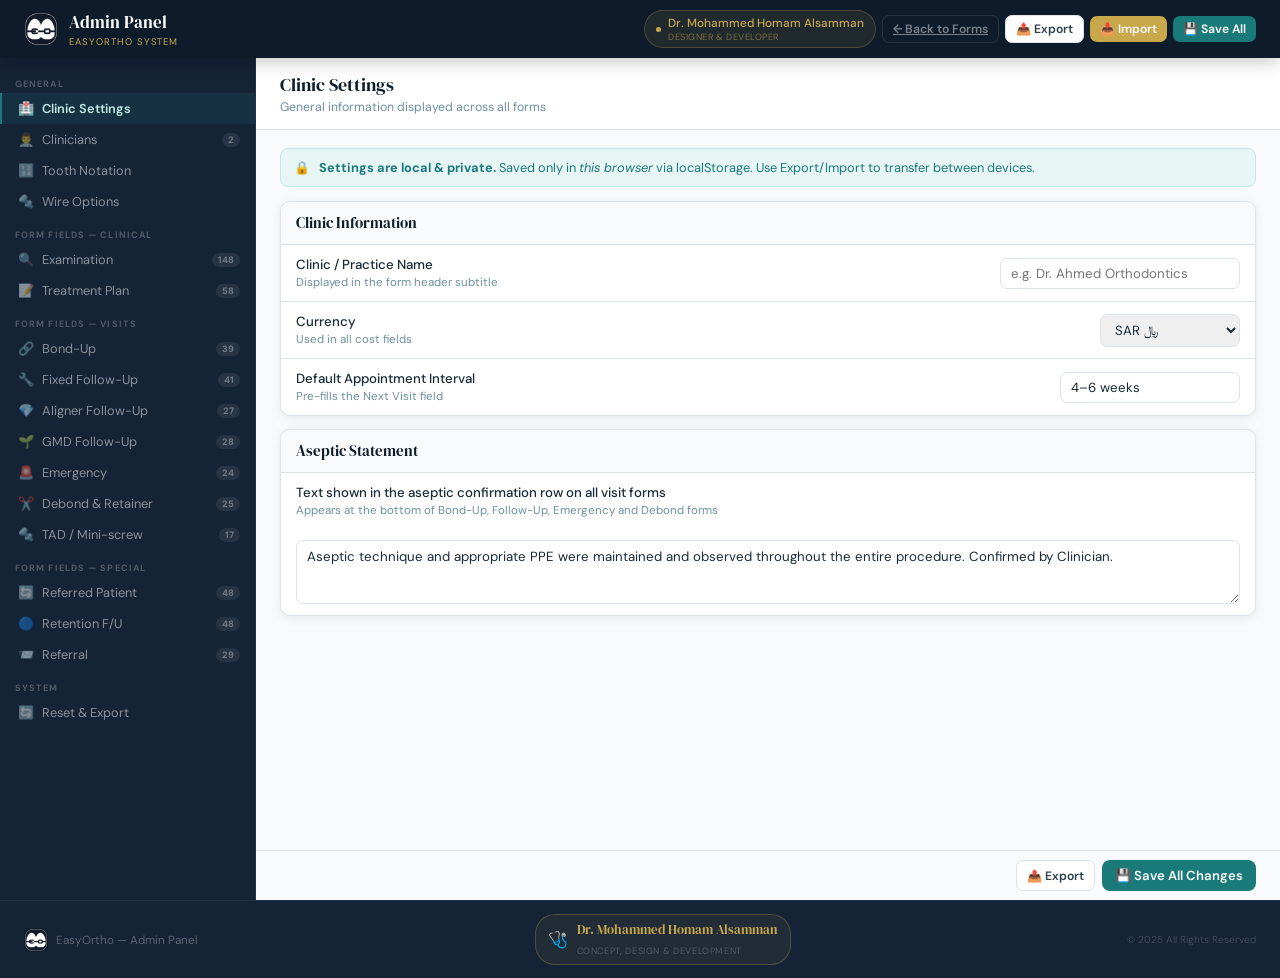
<file: admin.html>
<!DOCTYPE html>
<html lang="en">
<head>
<meta charset="UTF-8">
<meta name="viewport" content="width=device-width, initial-scale=1.0">
<title>EasyOrtho — Admin Panel</title>
<meta name="theme-color" content="#0d1b2a">
<link rel="icon" type="image/x-icon" href="[data-uri]">
<link href="https://fonts.googleapis.com/css2?family=DM+Serif+Display:ital@0;1&family=DM+Sans:wght@300;400;500;600&display=swap" rel="stylesheet">
<style>
  :root {
    --navy: #0d1b2a; --navy-mid: #152336; --navy-light: #1e3448;
    --teal: #1a7a7a; --teal-light: #e8f5f5; --teal-mid: #c2e8e8;
    --gold: #c9a84c; --gold-light: #fdf6e3;
    --white: #ffffff;
    --grey-50: #f8fafb; --grey-100: #f0f4f7; --grey-200: #dce4ea;
    --grey-300: #c5d1da; --grey-400: #93a7b5; --grey-500: #6e8fa0;
    --grey-600: #5a7080; --grey-800: #2d3f4a;
    --text: #1a2a35;
    --red: #a02820; --red-light: #fdecea;
    --green: #1a5c3a; --green-light: #e8f5e9;
    --radius: 10px; --shadow: 0 2px 12px rgba(13,27,42,0.08);
    --sidebar-w: 256px;
  }
  * { box-sizing: border-box; margin: 0; padding: 0; }
  body { font-family: 'DM Sans', sans-serif; background: var(--grey-50); color: var(--text); min-height: 100vh; display: flex; flex-direction: column; }

  /* ── Header ── */
  .page-header {
    background: var(--navy); padding: 0 24px;
    display: flex; align-items: center; justify-content: space-between;
    position: sticky; top: 0; z-index: 300;
    box-shadow: 0 2px 20px rgba(0,0,0,0.25); height: 58px; flex-shrink: 0;
  }
  .header-brand { display: flex; align-items: center; gap: 11px; }
  .header-icon { width: 34px; height: 34px; border-radius: 8px; overflow: hidden; flex-shrink: 0; }
  .header-title { font-family: 'DM Serif Display', serif; color: var(--white); font-size: 1.05rem; }
  .header-sub { color: var(--gold); font-size: 0.6rem; letter-spacing: 0.1em; text-transform: uppercase; margin-top: 1px; }
  .header-actions { display: flex; gap: 6px; align-items: center; }
  .author-pill {
    display: flex; align-items: center; gap: 7px;
    padding: 4px 11px; border-radius: 20px;
    background: rgba(201,168,76,0.1); border: 1px solid rgba(201,168,76,0.25);
  }
  .author-dot { width: 5px; height: 5px; border-radius: 50%; background: var(--gold); }
  .author-name { font-size: 0.74rem; color: var(--gold); font-weight: 500; }
  .author-role { font-size: 0.57rem; color: rgba(201,168,76,0.55); text-transform: uppercase; letter-spacing: 0.06em; }

  /* ── Layout ── */
  .layout { display: flex; flex: 1; min-height: 0; }

  /* ── Sidebar ── */
  .sidebar {
    width: var(--sidebar-w); flex-shrink: 0;
    background: var(--navy-mid); border-right: 1px solid rgba(255,255,255,0.06);
    position: sticky; top: 58px; height: calc(100vh - 58px);
    overflow-y: auto; padding: 10px 0;
  }
  .sidebar::-webkit-scrollbar { width: 3px; }
  .sidebar::-webkit-scrollbar-thumb { background: rgba(255,255,255,0.1); border-radius: 3px; }
  .sidebar-group { margin-bottom: 2px; }
  .sidebar-group-label {
    font-size: 0.57rem; font-weight: 700; letter-spacing: 0.12em;
    text-transform: uppercase; color: rgba(255,255,255,0.25); padding: 10px 15px 3px;
  }
  .sidebar-item {
    display: flex; align-items: center; gap: 8px;
    padding: 7px 15px; cursor: pointer; transition: all 0.15s;
    font-size: 0.8rem; color: rgba(255,255,255,0.5);
    border-left: 2px solid transparent;
  }
  .sidebar-item:hover { background: rgba(255,255,255,0.05); color: rgba(255,255,255,0.8); }
  .sidebar-item.active { background: rgba(26,122,122,0.16); color: var(--teal-mid); border-left-color: var(--teal); font-weight: 600; }
  .sidebar-icon { font-size: 13px; width: 17px; text-align: center; flex-shrink: 0; }
  .sidebar-count {
    margin-left: auto; font-size: 0.58rem; font-weight: 700;
    background: rgba(255,255,255,0.08); color: rgba(255,255,255,0.35);
    border-radius: 10px; padding: 1px 6px; min-width: 18px; text-align: center;
  }
  .sidebar-item.active .sidebar-count { background: rgba(26,122,122,0.28); color: var(--teal-mid); }

  /* ── Main ── */
  .main { flex: 1; min-width: 0; display: flex; flex-direction: column; }
  .panel-topbar {
    background: var(--white); border-bottom: 1px solid var(--grey-200);
    padding: 14px 24px; display: flex; align-items: center; justify-content: space-between;
    position: sticky; top: 58px; z-index: 100;
  }
  .panel-title { font-family: 'DM Serif Display', serif; font-size: 1.15rem; color: var(--navy); }
  .panel-desc { font-size: 0.77rem; color: var(--grey-500); margin-top: 2px; }
  .content-area { padding: 18px 24px 100px; flex: 1; }

  /* ── Panels ── */
  .panel { display: none; }
  .panel.active { display: block; }

  /* ── Cards ── */
  .card { background: var(--white); border: 1px solid var(--grey-200); border-radius: var(--radius); box-shadow: var(--shadow); margin-bottom: 13px; overflow: hidden; }
  .card-header { display: flex; align-items: center; gap: 9px; padding: 10px 15px; background: var(--grey-50); border-bottom: 1px solid var(--grey-200); }
  .card-title { font-size: 0.81rem; font-weight: 700; color: var(--navy); flex: 1; }
  .card-body { padding: 13px 15px; }

  /* ── Settings card ── */
  .settings-card { background: var(--white); border: 1px solid var(--grey-200); border-radius: var(--radius); box-shadow: var(--shadow); margin-bottom: 13px; }
  .settings-card-title { font-family: 'DM Serif Display', serif; font-size: 0.93rem; color: var(--navy); padding: 11px 15px; border-bottom: 1px solid var(--grey-200); background: var(--grey-50); border-radius: var(--radius) var(--radius) 0 0; }
  .setting-row { display: flex; align-items: center; justify-content: space-between; padding: 11px 15px; border-bottom: 1px solid var(--grey-200); gap: 14px; }
  .setting-row:last-child { border-bottom: none; }
  .setting-row.col { flex-direction: column; align-items: flex-start; }
  .setting-label { font-size: 0.83rem; font-weight: 500; color: var(--text); }
  .setting-desc { font-size: 0.72rem; color: var(--grey-500); margin-top: 2px; }

  /* ── Inline inputs ── */
  .inline-input {
    border: 1.5px solid var(--grey-200); border-radius: 7px;
    padding: 6px 10px; font-family: 'DM Sans', sans-serif; font-size: 0.83rem;
    color: var(--text); outline: none; transition: border-color 0.18s;
  }
  .inline-input:focus { border-color: var(--teal); }
  textarea.inline-input { resize: vertical; min-height: 64px; line-height: 1.5; }

  /* ── Badges ── */
  .badge { font-size: 0.59rem; font-weight: 700; border-radius: 5px; padding: 2px 7px; letter-spacing: 0.04em; text-transform: uppercase; }
  .badge-radio   { background: #e8f0ff; color: #3355cc; }
  .badge-check   { background: #fff0e0; color: #a05010; }
  .badge-text    { background: var(--teal-light); color: var(--teal); }
  .badge-select  { background: #f5eaff; color: #6a1f9e; }
  .badge-pills   { background: var(--red-light); color: var(--red); }
  .badge-new     { background: var(--green-light); color: var(--green); }

  /* ── Notation picker ── */
  .notation-picker { display: flex; gap: 6px; flex-wrap: wrap; }
  .notation-opt {
    display: flex; align-items: center; gap: 6px;
    padding: 6px 12px; border: 1.5px solid var(--grey-200); border-radius: 8px;
    cursor: pointer; font-size: 0.82rem; font-weight: 500; transition: all 0.15s;
  }
  .notation-opt input { display: none; }
  .notation-opt.selected { border-color: var(--teal); background: var(--teal-light); color: var(--teal); }

  /* ── Options list ── */
  .options-list { display: flex; flex-direction: column; gap: 5px; margin-bottom: 10px; }
  .option-row {
    display: flex; align-items: center; gap: 7px;
    background: var(--grey-50); border: 1.5px solid var(--grey-200);
    border-radius: 7px; padding: 5px 9px; transition: all 0.15s;
  }
  .option-row:hover { border-color: var(--grey-300); }
  .option-row.drag-over { border-color: var(--teal); background: var(--teal-light); }
  .drag-handle { color: var(--grey-400); cursor: grab; font-size: 13px; padding: 2px; user-select: none; flex-shrink: 0; }
  .drag-handle:active { cursor: grabbing; }
  .option-input { flex: 1; font-size: 0.83rem; color: var(--text); border: none; background: transparent; outline: none; font-family: 'DM Sans', sans-serif; min-width: 0; }
  .option-input:focus { color: var(--teal); }
  .btn-del { width: 21px; height: 21px; border-radius: 5px; border: none; background: transparent; color: var(--grey-400); cursor: pointer; font-size: 12px; display: flex; align-items: center; justify-content: center; transition: all 0.15s; flex-shrink: 0; }
  .btn-del:hover { background: var(--red-light); color: var(--red); }

  /* ── Add row ── */
  .add-row { display: flex; gap: 6px; }
  .add-input { flex: 1; border: 1.5px dashed var(--grey-300); border-radius: 7px; padding: 5px 9px; font-family: 'DM Sans', sans-serif; font-size: 0.83rem; color: var(--text); background: var(--white); outline: none; transition: all 0.18s; }
  .add-input:focus { border-color: var(--teal); border-style: solid; }
  .add-input::placeholder { color: var(--grey-400); }

  /* ── Preview strip ── */
  .preview-strip { display: flex; flex-wrap: wrap; gap: 4px; padding: 8px 10px; background: var(--grey-50); border: 1px solid var(--grey-200); border-radius: 7px; margin-top: 8px; }
  .preview-label { font-size: 0.61rem; color: var(--grey-400); font-weight: 700; text-transform: uppercase; letter-spacing: 0.05em; display: block; margin-bottom: 4px; width: 100%; }
  .preview-chip { padding: 3px 8px; border: 1.5px solid var(--grey-200); border-radius: 6px; font-size: 0.73rem; color: var(--grey-700); background: var(--white); }

  /* ── Wire grid ── */
  .wire-grid { display: grid; grid-template-columns: 1fr 1fr; gap: 13px; }

  /* ── Clinician list ── */
  .clinician-row { display: flex; align-items: center; gap: 7px; margin-bottom: 6px; }
  .clinician-input { flex: 1; border: 1.5px solid var(--grey-200); border-radius: 7px; padding: 6px 10px; font-family: 'DM Sans', sans-serif; font-size: 0.83rem; color: var(--text); outline: none; transition: border-color 0.15s; }
  .clinician-input:focus { border-color: var(--teal); }

  /* ── Toggle switch ── */
  .toggle { position: relative; width: 38px; height: 22px; cursor: pointer; }
  .toggle input { opacity: 0; width: 0; height: 0; }
  .toggle-track { position: absolute; inset: 0; background: var(--grey-200); border-radius: 22px; transition: 0.2s; }
  .toggle-thumb { position: absolute; width: 16px; height: 16px; left: 3px; top: 3px; background: white; border-radius: 50%; transition: 0.2s; box-shadow: 0 1px 3px rgba(0,0,0,0.2); }
  .toggle input:checked ~ .toggle-track { background: var(--teal); }
  .toggle input:checked ~ .toggle-thumb { transform: translateX(16px); }

  /* ── Buttons ── */
  .btn { display: inline-flex; align-items: center; gap: 5px; padding: 7px 13px; border-radius: 8px; font-family: 'DM Sans', sans-serif; font-size: 0.82rem; font-weight: 600; cursor: pointer; transition: all 0.18s; border: none; }
  .btn-sm { padding: 5px 10px; font-size: 0.76rem; border-radius: 7px; }
  .btn-primary { background: var(--teal); color: white; }
  .btn-primary:hover { background: #155f5f; }
  .btn-outline { background: var(--white); border: 1.5px solid var(--grey-200); color: var(--grey-800); }
  .btn-outline:hover { border-color: var(--navy); color: var(--navy); }
  .btn-gold { background: var(--gold); color: white; }
  .btn-gold:hover { background: #a8872f; }
  .btn-danger { background: var(--white); border: 1.5px solid var(--grey-200); color: var(--red); }
  .btn-danger:hover { border-color: var(--red); background: var(--red-light); }
  .btn-ghost { background: transparent; color: rgba(255,255,255,0.45); border: 1px solid rgba(255,255,255,0.1); }
  .btn-ghost:hover { background: rgba(255,255,255,0.08); color: rgba(255,255,255,0.75); }

  /* ── Info box ── */
  .info-box { background: var(--teal-light); border: 1px solid var(--teal-mid); border-radius: 8px; padding: 10px 13px; font-size: 0.8rem; color: var(--teal); display: flex; gap: 9px; align-items: flex-start; margin-bottom: 14px; }
  .warn-box { background: #fff9e6; border: 1px solid #f5d87a; border-radius: 8px; padding: 10px 13px; font-size: 0.8rem; color: #7a5c00; display: flex; gap: 9px; align-items: flex-start; margin-bottom: 14px; }

  /* ── IO cards ── */
  .io-card { background: var(--white); border: 1px solid var(--grey-200); border-radius: var(--radius); padding: 15px; margin-bottom: 13px; box-shadow: var(--shadow); }
  .io-card h3 { font-family: 'DM Serif Display', serif; font-size: 0.93rem; color: var(--navy); margin-bottom: 5px; }
  .io-card p { font-size: 0.79rem; color: var(--grey-600); margin-bottom: 11px; line-height: 1.5; }
  .io-row { display: flex; gap: 7px; flex-wrap: wrap; }

  /* ── Toast ── */
  .toast { position: fixed; bottom: 20px; left: 50%; transform: translateX(-50%) translateY(12px); background: var(--navy); color: white; padding: 9px 20px; border-radius: 9px; font-size: 0.83rem; font-weight: 500; z-index: 9999; opacity: 0; transition: all 0.25s; pointer-events: none; white-space: nowrap; box-shadow: 0 4px 20px rgba(0,0,0,0.2); }
  .toast.show { opacity: 1; transform: translateX(-50%) translateY(0); }
  .toast.success { background: var(--green); }
  .toast.error   { background: var(--red); }

  /* ── Save bar ── */
  .save-bar { position: sticky; bottom: 0; z-index: 100; background: rgba(248,250,251,0.96); backdrop-filter: blur(8px); border-top: 1px solid var(--grey-200); padding: 9px 24px; display: flex; gap: 7px; justify-content: flex-end; }

  /* ── Footer ── */
  .page-footer { background: var(--navy-mid); border-top: 1px solid rgba(255,255,255,0.06); padding: 13px 24px; display: flex; align-items: center; justify-content: space-between; flex-wrap: wrap; gap: 9px; }
  .footer-brand { display: flex; align-items: center; gap: 8px; }
  .footer-icon { width: 24px; height: 24px; border-radius: 6px; overflow: hidden; flex-shrink: 0; }
  .footer-text { color: rgba(255,255,255,0.3); font-size: 0.73rem; }
  .footer-author { display: flex; align-items: center; gap: 9px; padding: 5px 12px; border-radius: 20px; border: 1px solid rgba(201,168,76,0.28); background: rgba(201,168,76,0.07); }
  .footer-author-name { font-family: 'DM Serif Display', serif; font-size: 0.82rem; color: var(--gold); display: block; }
  .footer-author-label { font-size: 0.57rem; color: rgba(255,255,255,0.22); letter-spacing: 0.07em; text-transform: uppercase; }
  .footer-copy { font-size: 0.63rem; color: rgba(255,255,255,0.18); }

  /* ── Notation live demo ── */
  .notation-demo { display: flex; flex-wrap: wrap; gap: 3px; margin-top: 10px; padding: 10px; background: var(--grey-50); border: 1px solid var(--grey-200); border-radius: 8px; }
  .ndemo-tooth { padding: 3px 7px; border: 1.5px solid var(--grey-200); border-radius: 5px; font-size: 0.72rem; font-weight: 700; color: var(--grey-600); background: var(--white); transition: all 0.2s; }
  .ndemo-tooth.upper { border-color: var(--teal-mid); color: var(--teal); }
  .ndemo-tooth.lower { border-color: #e8d89a; color: #7a6020; }
  .ndemo-sep { width: 2px; height: 20px; background: var(--gold); border-radius: 2px; margin: 0 3px; align-self: center; }

  /* ── Mobile nav bar (outside layout, full-width tab strip) ── */
  .mobile-nav-bar {
    display: none;
    background: var(--navy);
    border-bottom: 1px solid rgba(255,255,255,0.08);
    position: sticky;
    top: 58px;
    z-index: 200;
    overflow-x: auto;
    scrollbar-width: none;
    -webkit-overflow-scrolling: touch;
  }
  .mobile-nav-bar::-webkit-scrollbar { display: none; }
  .mobile-nav-tabs {
    display: flex;
    align-items: stretch;
    min-width: max-content;
    padding: 0 6px;
  }
  .mobile-nav-tab {
    display: flex;
    align-items: center;
    gap: 5px;
    padding: 9px 11px;
    font-family: 'DM Sans', sans-serif;
    font-size: 0.74rem;
    font-weight: 600;
    color: rgba(255,255,255,0.45);
    background: transparent;
    border: none;
    border-bottom: 2px solid transparent;
    cursor: pointer;
    transition: all 0.2s;
    white-space: nowrap;
  }
  .mobile-nav-tab:hover { color: var(--teal-mid); }
  .mobile-nav-tab.active {
    color: var(--teal-mid);
    border-bottom-color: var(--teal);
  }
  .mobile-nav-group-label {
    font-size: 0.58rem;
    font-weight: 700;
    letter-spacing: 0.1em;
    text-transform: uppercase;
    color: rgba(255,255,255,0.2);
    padding: 9px 5px 9px 9px;
    align-self: center;
    white-space: nowrap;
    flex-shrink: 0;
  }
  .mobile-nav-divider {
    width: 1px;
    background: rgba(255,255,255,0.1);
    margin: 8px 3px;
    flex-shrink: 0;
  }

  @media (max-width: 900px) {
    .sidebar { display: none; }
    .mobile-nav-bar { display: block; top: 58px; }
    /* layout يصبح block لأن mobile-nav خارجه */
    .layout { display: block; }
    .wire-grid { grid-template-columns: 1fr; }
    .content-area { padding: 14px 13px 90px; }
    .panel-topbar { padding: 11px 13px; top: 98px; }
  }

  /* ── Admin mobile (≤ 768px) ── */
  @media (max-width: 768px) {
    .page-header { padding: 0 12px; height: 52px; }
    .mobile-nav-bar { top: 52px; }
    .panel-topbar { top: 92px; }
    .header-title { font-size: 0.92rem; }
    .header-sub { font-size: 0.56rem; }
    .author-pill { display: none; }
    .header-actions { gap: 4px; }
    .header-actions .btn { padding: 4px 8px; font-size: 0.7rem; }

    /* Make main content full width since sidebar is hidden */
    .main { width: 100%; }
    .content-area { padding: 10px 10px 90px; }
    .panel-topbar { padding: 10px 12px; flex-direction: column; align-items: flex-start; gap: 4px; }
    .panel-title { font-size: 1rem; }

    /* Cards */
    .card-body { padding: 10px 11px; }
    .card-header { padding: 8px 11px; }

    /* Settings rows */
    .setting-row {
      flex-direction: column;
      align-items: flex-start;
      gap: 7px;
      padding: 10px 12px;
    }
    .setting-row .inline-input { width: 100% !important; }

    /* Notation picker */
    .notation-picker { flex-direction: column; gap: 5px; }
    .notation-opt { width: 100%; }

    /* Wire grid */
    .wire-grid { grid-template-columns: 1fr; }

    /* Options list */
    .option-row { padding: 5px 7px; }
    .option-input { font-size: 0.79rem; }

    /* IO cards */
    .io-card { padding: 12px; }
    .io-row { flex-direction: column; }
    .io-row .btn { width: 100%; justify-content: center; }

    /* Save bar */
    .save-bar { padding: 8px 12px; gap: 6px; }
    .save-bar .btn { flex: 1; justify-content: center; }

    /* Footer */
    .page-footer { flex-direction: column; padding: 10px 12px; gap: 7px; text-align: center; }
    .footer-copy { display: none; }

    /* Notation demo — scrollable */
    .notation-demo { overflow-x: auto; flex-wrap: nowrap; -webkit-overflow-scrolling: touch; padding-bottom: 4px; }
    .ndemo-tooth { flex-shrink: 0; }

    /* Clinician rows */
    .clinician-row { gap: 5px; }
    .clinician-input { font-size: 0.79rem; }

    /* Preview strip */
    .preview-strip { gap: 3px; }
    .preview-chip { font-size: 0.68rem; }
  }

  @media (max-width: 400px) {
    .page-header { padding: 0 8px; }
    .header-title { font-size: 0.82rem; }
    .content-area { padding: 8px 8px 90px; }
    .btn-sm { padding: 4px 7px; font-size: 0.68rem; }
  }
</style>
</head>
<body>

<!-- ══ HEADER ══ -->
<div class="page-header">
  <div class="header-brand">
    <div class="header-icon"><img src="[data-uri]" alt="EasyOrtho" style="width:34px;height:34px;display:block;"></div>
    <div>
      <div class="header-title">Admin Panel</div>
      <div class="header-sub">EasyOrtho System</div>
    </div>
  </div>
  <div class="header-actions">
    <div class="author-pill">
      <div class="author-dot"></div>
      <div>
        <div class="author-name">Dr. Mohammed Homam Alsamman</div>
        <div class="author-role">Designer &amp; Developer</div>
      </div>
    </div>
    <a href="index.html" class="btn btn-ghost btn-sm">← Back to Forms</a>
    <button class="btn btn-outline btn-sm" onclick="exportSettings()">📤 Export</button>
    <button class="btn btn-gold btn-sm" onclick="document.getElementById('file-import').click()">📥 Import</button>
    <input type="file" id="file-import" accept=".json" style="display:none" onchange="importSettings(this)">
    <button class="btn btn-primary btn-sm" onclick="saveAll()">💾 Save All</button>
  </div>
</div>

<div class="toast" id="toast"></div>


<!-- ══ MOBILE NAV — shown only on small screens (outside layout) ══ -->
<div class="mobile-nav-bar" id="mobile-nav-bar">
  <div class="mobile-nav-tabs" id="mobile-nav-tabs">
    <span class="mobile-nav-group-label">General</span>
    <button class="mobile-nav-tab active" id="mnav-clinic"      onclick="showPanel('clinic')">🏥 Clinic</button>
    <button class="mobile-nav-tab"        id="mnav-clinicians"  onclick="showPanel('clinicians')">👨‍⚕️ Clinicians</button>
    <button class="mobile-nav-tab"        id="mnav-notation"    onclick="showPanel('notation')">🔢 Notation</button>
    <button class="mobile-nav-tab"        id="mnav-wires"       onclick="showPanel('wires')">🔩 Wires</button>
    <div class="mobile-nav-divider"></div>
    <span class="mobile-nav-group-label">Clinical</span>
    <button class="mobile-nav-tab" id="mnav-form-exam"  onclick="showPanel('form-exam')">🔍 Exam</button>
    <button class="mobile-nav-tab" id="mnav-form-plan"  onclick="showPanel('form-plan')">📝 Plan</button>
    <div class="mobile-nav-divider"></div>
    <span class="mobile-nav-group-label">Visits</span>
    <button class="mobile-nav-tab" id="mnav-form-bond"       onclick="showPanel('form-bond')">🔗 Bond-Up</button>
    <button class="mobile-nav-tab" id="mnav-form-fu-fixed"   onclick="showPanel('form-fu-fixed')">🔧 Fixed F/U</button>
    <button class="mobile-nav-tab" id="mnav-form-fu-aligner" onclick="showPanel('form-fu-aligner')">💎 Aligner F/U</button>
    <button class="mobile-nav-tab" id="mnav-form-fu-gmd"     onclick="showPanel('form-fu-gmd')">🌱 GMD F/U</button>
    <button class="mobile-nav-tab" id="mnav-form-emergency"  onclick="showPanel('form-emergency')">🚨 Emergency</button>
    <button class="mobile-nav-tab" id="mnav-form-debond"     onclick="showPanel('form-debond')">✂️ Debond</button>
    <button class="mobile-nav-tab" id="mnav-form-tad"        onclick="showPanel('form-tad')">🔩 TAD</button>
    <div class="mobile-nav-divider"></div>
    <span class="mobile-nav-group-label">Special</span>
    <button class="mobile-nav-tab" id="mnav-form-referred"   onclick="showPanel('form-referred')">🔄 Referred</button>
    <button class="mobile-nav-tab" id="mnav-form-retention"  onclick="showPanel('form-retention')">🔵 Retention</button>
    <button class="mobile-nav-tab" id="mnav-form-referral"   onclick="showPanel('form-referral')">📨 Referral</button>
    <div class="mobile-nav-divider"></div>
    <button class="mobile-nav-tab" id="mnav-reset" onclick="showPanel('reset')">🔄 Reset</button>
  </div>
</div>

<div class="layout">

  <!-- ══ SIDEBAR ══ -->
  <nav class="sidebar" id="sidebar">
    <div class="sidebar-group">
      <div class="sidebar-group-label">General</div>
      <div class="sidebar-item active" onclick="showPanel('clinic')" id="nav-clinic">
        <span class="sidebar-icon">🏥</span> Clinic Settings
      </div>
      <div class="sidebar-item" onclick="showPanel('clinicians')" id="nav-clinicians">
        <span class="sidebar-icon">👨‍⚕️</span> Clinicians
        <span class="sidebar-count" id="cnt-clinicians">0</span>
      </div>
      <div class="sidebar-item" onclick="showPanel('notation')" id="nav-notation">
        <span class="sidebar-icon">🔢</span> Tooth Notation
      </div>
      <div class="sidebar-item" onclick="showPanel('wires')" id="nav-wires">
        <span class="sidebar-icon">🔩</span> Wire Options
      </div>
    </div>
    <div class="sidebar-group">
      <div class="sidebar-group-label">Form Fields — Clinical</div>
      <div class="sidebar-item" onclick="showPanel('form-exam')" id="nav-form-exam">
        <span class="sidebar-icon">🔍</span> Examination
        <span class="sidebar-count" id="cnt-exam">0</span>
      </div>
      <div class="sidebar-item" onclick="showPanel('form-plan')" id="nav-form-plan">
        <span class="sidebar-icon">📝</span> Treatment Plan
        <span class="sidebar-count" id="cnt-plan">0</span>
      </div>
    </div>
    <div class="sidebar-group">
      <div class="sidebar-group-label">Form Fields — Visits</div>
      <div class="sidebar-item" onclick="showPanel('form-bond')" id="nav-form-bond">
        <span class="sidebar-icon">🔗</span> Bond-Up
        <span class="sidebar-count" id="cnt-bond">0</span>
      </div>
      <div class="sidebar-item" onclick="showPanel('form-fu-fixed')" id="nav-form-fu-fixed">
        <span class="sidebar-icon">🔧</span> Fixed Follow-Up
        <span class="sidebar-count" id="cnt-fu-fixed">0</span>
      </div>
      <div class="sidebar-item" onclick="showPanel('form-fu-aligner')" id="nav-form-fu-aligner">
        <span class="sidebar-icon">💎</span> Aligner Follow-Up
        <span class="sidebar-count" id="cnt-fu-aligner">0</span>
      </div>
      <div class="sidebar-item" onclick="showPanel('form-fu-gmd')" id="nav-form-fu-gmd">
        <span class="sidebar-icon">🌱</span> GMD Follow-Up
        <span class="sidebar-count" id="cnt-fu-gmd">0</span>
      </div>
      <div class="sidebar-item" onclick="showPanel('form-emergency')" id="nav-form-emergency">
        <span class="sidebar-icon">🚨</span> Emergency
        <span class="sidebar-count" id="cnt-emergency">0</span>
      </div>
      <div class="sidebar-item" onclick="showPanel('form-debond')" id="nav-form-debond">
        <span class="sidebar-icon">✂️</span> Debond &amp; Retainer
        <span class="sidebar-count" id="cnt-debond">0</span>
      </div>
      <div class="sidebar-item" onclick="showPanel('form-tad')" id="nav-form-tad">
        <span class="sidebar-icon">🔩</span> TAD / Mini-screw
        <span class="sidebar-count" id="cnt-tad">0</span>
      </div>
    </div>
    <div class="sidebar-group">
      <div class="sidebar-group-label">Form Fields — Special</div>
      <div class="sidebar-item" onclick="showPanel('form-referred')" id="nav-form-referred">
        <span class="sidebar-icon">🔄</span> Referred Patient
        <span class="sidebar-count" id="cnt-referred">0</span>
      </div>
      <div class="sidebar-item" onclick="showPanel('form-retention')" id="nav-form-retention">
        <span class="sidebar-icon">🔵</span> Retention F/U
        <span class="sidebar-count" id="cnt-retention">0</span>
      </div>
      <div class="sidebar-item" onclick="showPanel('form-referral')" id="nav-form-referral">
        <span class="sidebar-icon">📨</span> Referral
        <span class="sidebar-count" id="cnt-referral">0</span>
      </div>
    </div>
    <div class="sidebar-group">
      <div class="sidebar-group-label">System</div>
      <div class="sidebar-item" onclick="showPanel('reset')" id="nav-reset">
        <span class="sidebar-icon">🔄</span> Reset &amp; Export
      </div>
    </div>
  </nav>


  <!-- ══ MAIN ══ -->
  <div class="main">
    <div class="panel-topbar" id="panel-topbar">
      <div>
        <div class="panel-title" id="topbar-title">Clinic Settings</div>
        <div class="panel-desc" id="topbar-desc">General information displayed across all forms</div>
      </div>
    </div>

    <div class="content-area">

      <!-- ════════════════════════
           PANEL: CLINIC
      ════════════════════════ -->
      <div class="panel active" id="panel-clinic">
        <div class="info-box">
          <span>🔒</span>
          <div><strong>Settings are local &amp; private.</strong> Saved only in <em>this browser</em> via localStorage. Use Export/Import to transfer between devices.</div>
        </div>

        <div class="settings-card">
          <div class="settings-card-title">Clinic Information</div>
          <div class="setting-row">
            <div><div class="setting-label">Clinic / Practice Name</div><div class="setting-desc">Displayed in the form header subtitle</div></div>
            <input type="text" class="inline-input" id="clinic-name" placeholder="e.g. Dr. Ahmed Orthodontics" style="width:240px;">
          </div>
          <div class="setting-row">
            <div><div class="setting-label">Currency</div><div class="setting-desc">Used in all cost fields</div></div>
            <select class="inline-input" id="clinic-currency" style="width:140px;">
              <option value="SAR">SAR ﷼</option>
              <option value="USD">USD $</option>
              <option value="EUR">EUR €</option>
              <option value="GBP">GBP £</option>
              <option value="AED">AED د.إ</option>
              <option value="KWD">KWD د.ك</option>
              <option value="QAR">QAR ر.ق</option>
            </select>
          </div>
          <div class="setting-row">
            <div><div class="setting-label">Default Appointment Interval</div><div class="setting-desc">Pre-fills the Next Visit field</div></div>
            <input type="text" class="inline-input" id="default-interval" placeholder="e.g. 4–6 weeks" style="width:180px;">
          </div>
        </div>

        <div class="settings-card">
          <div class="settings-card-title">Aseptic Statement</div>
          <div class="setting-row col">
            <div>
              <div class="setting-label">Text shown in the aseptic confirmation row on all visit forms</div>
              <div class="setting-desc">Appears at the bottom of Bond-Up, Follow-Up, Emergency and Debond forms</div>
            </div>
            <textarea id="aseptic-statement" class="inline-input" style="width:100%;margin-top:8px;" placeholder="Aseptic technique statement..."></textarea>
          </div>
        </div>
      </div>

      <!-- ════════════════════════
           PANEL: CLINICIANS
      ════════════════════════ -->
      <div class="panel" id="panel-clinicians">
        <div class="card">
          <div class="card-header">
            <div class="card-title">👨‍⚕️ Clinician List</div>
            <span class="badge badge-text">AUTOCOMPLETE SOURCE</span>
          </div>
          <div class="card-body">
            <p style="font-size:0.79rem;color:var(--grey-500);margin-bottom:11px;">These names appear as suggestions in the Clinician field on every visit form.</p>
            <div id="clinician-list"></div>
            <div class="add-row" style="margin-top:6px;">
              <input type="text" class="add-input" id="new-clinician" placeholder="Dr. New Name — press Enter to add">
              <button class="btn btn-primary btn-sm" onclick="addClinician()">+ Add</button>
            </div>
          </div>
        </div>
      </div>

      <!-- ════════════════════════
           PANEL: NOTATION
      ════════════════════════ -->
      <div class="panel" id="panel-notation">
        <div class="warn-box">
          <span>⚠️</span>
          <div><strong>Changing notation affects ALL tooth labels</strong> in the clinical forms instantly — mini charts, ligature selectors, TAD tooth pickers, emergency charts, and print summaries. Make sure all team members use the same notation.</div>
        </div>

        <div class="settings-card">
          <div class="settings-card-title">Tooth Notation System</div>
          <div class="setting-row col">
            <div>
              <div class="setting-label">Select the notation used across all dental charts and summaries</div>
              <div class="setting-desc">This controls how tooth numbers appear in mini-charts, summaries, and printed reports. Affects: ligature selectors, rebond charts, TAD tooth pickers, emergency charts, dental chart labels.</div>
            </div>
            <div style="margin-top:12px;">
              <div class="notation-picker">
                <label class="notation-opt" id="notation-fdi-lbl">
                  <input type="radio" name="notation" value="FDI" id="notation-fdi" onchange="updateNotationStyle(); broadcastNotation();">
                  <span>🌍 FDI &nbsp;<span style="color:var(--grey-400);font-weight:400;font-size:0.75rem;">(11–48)</span></span>
                </label>
                <label class="notation-opt" id="notation-palmer-lbl">
                  <input type="radio" name="notation" value="Palmer" id="notation-palmer" onchange="updateNotationStyle(); broadcastNotation();">
                  <span>🇬🇧 Palmer &nbsp;<span style="color:var(--grey-400);font-weight:400;font-size:0.75rem;">(UR1–LL8)</span></span>
                </label>
                <label class="notation-opt" id="notation-universal-lbl">
                  <input type="radio" name="notation" value="Universal" id="notation-universal" onchange="updateNotationStyle(); broadcastNotation();">
                  <span>🇺🇸 Universal &nbsp;<span style="color:var(--grey-400);font-weight:400;font-size:0.75rem;">(1–32)</span></span>
                </label>
              </div>

              <!-- Live preview -->
              <div style="margin-top:14px;">
                <div style="font-size:0.7rem;font-weight:700;color:var(--grey-500);text-transform:uppercase;letter-spacing:0.06em;margin-bottom:6px;">Live Preview — Upper Arch (Right → Left)</div>
                <div class="notation-demo" id="notation-demo-upper"></div>
                <div style="font-size:0.7rem;font-weight:700;color:var(--grey-500);text-transform:uppercase;letter-spacing:0.06em;margin-bottom:6px;margin-top:10px;">Lower Arch (Right → Left)</div>
                <div class="notation-demo" id="notation-demo-lower"></div>
              </div>

              <div style="margin-top:14px;padding:11px 13px;background:var(--green-light);border:1px solid #a5d6a7;border-radius:8px;font-size:0.81rem;color:var(--green);">
                ✅ <strong>No restart needed.</strong> The notation change broadcasts to index.html immediately via localStorage. Any open form tab will update its tooth labels within seconds.
              </div>
            </div>
          </div>
        </div>

        <div class="settings-card">
          <div class="settings-card-title">Notation Reference Guide</div>
          <div style="padding:13px 15px;display:grid;grid-template-columns:1fr 1fr 1fr;gap:13px;">
            <div style="background:var(--grey-50);border:1px solid var(--grey-200);border-radius:8px;padding:11px;">
              <div style="font-size:0.71rem;font-weight:700;color:var(--teal);text-transform:uppercase;letter-spacing:0.05em;margin-bottom:6px;">FDI / ISO 3950</div>
              <div style="font-size:0.78rem;color:var(--text);line-height:1.7;">
                Two-digit system. First digit = quadrant (1–4), second = tooth position (1–8).<br>
                <strong>11–18</strong> = Upper Right<br>
                <strong>21–28</strong> = Upper Left<br>
                <strong>31–38</strong> = Lower Left<br>
                <strong>41–48</strong> = Lower Right<br>
                <span style="color:var(--grey-500);">Most common internationally &amp; in Gulf.</span>
              </div>
            </div>
            <div style="background:var(--grey-50);border:1px solid var(--grey-200);border-radius:8px;padding:11px;">
              <div style="font-size:0.71rem;font-weight:700;color:#3355cc;text-transform:uppercase;letter-spacing:0.05em;margin-bottom:6px;">Palmer Notation</div>
              <div style="font-size:0.78rem;color:var(--text);line-height:1.7;">
                Letter + number in a quadrant grid.<br>
                <strong>UR1–UR8</strong> = Upper Right<br>
                <strong>UL1–UL8</strong> = Upper Left<br>
                <strong>LL1–LL8</strong> = Lower Left<br>
                <strong>LR1–LR8</strong> = Lower Right<br>
                <span style="color:var(--grey-500);">Common in UK &amp; Commonwealth countries.</span>
              </div>
            </div>
            <div style="background:var(--grey-50);border:1px solid var(--grey-200);border-radius:8px;padding:11px;">
              <div style="font-size:0.71rem;font-weight:700;color:#6a1f9e;text-transform:uppercase;letter-spacing:0.05em;margin-bottom:6px;">Universal (ADA)</div>
              <div style="font-size:0.78rem;color:var(--text);line-height:1.7;">
                Sequential 1–32, starting upper right.<br>
                <strong>1–8</strong> = Upper Right (8→1)<br>
                <strong>9–16</strong> = Upper Left (1→8)<br>
                <strong>17–24</strong> = Lower Left (8→1)<br>
                <strong>25–32</strong> = Lower Right (1→8)<br>
                <span style="color:var(--grey-500);">Standard in USA and some other countries.</span>
              </div>
            </div>
          </div>
        </div>
      </div>

      <!-- ════════════════════════
           PANEL: WIRES
      ════════════════════════ -->
      <div class="panel" id="panel-wires">
        <div class="info-box">
          <span>ℹ️</span>
          <div>Wire sizes and materials populate the chip selectors on <strong>Bond-Up</strong>, <strong>Fixed Follow-Up</strong>, and <strong>Emergency</strong> forms. Drag to reorder.</div>
        </div>
        <div class="wire-grid">
          <div class="card">
            <div class="card-header">
              <div class="card-title">📏 Wire Sizes</div>
              <span class="badge badge-radio">CHIPS</span>
            </div>
            <div class="card-body">
              <div class="options-list" id="wire-sizes-list"></div>
              <div class="add-row">
                <input type="text" class="add-input" id="new-wire-size" placeholder="e.g. 0.016×0.022">
                <button class="btn btn-primary btn-sm" onclick="addWireOption('size')">+ Add</button>
              </div>
            </div>
          </div>
          <div class="card">
            <div class="card-header">
              <div class="card-title">🧪 Wire Materials</div>
              <span class="badge badge-radio">CHIPS</span>
            </div>
            <div class="card-body">
              <div class="options-list" id="wire-mats-list"></div>
              <div class="add-row">
                <input type="text" class="add-input" id="new-wire-mat" placeholder="e.g. Cu NiTi">
                <button class="btn btn-primary btn-sm" onclick="addWireOption('mat')">+ Add</button>
              </div>
            </div>
          </div>
        </div>
      </div>

      <!-- ════════════════════════
           FORM FIELD PANELS (dynamic)
      ════════════════════════ -->
      <div class="panel" id="panel-form-exam"><div id="fields-exam"></div></div>
      <div class="panel" id="panel-form-plan"><div id="fields-plan"></div></div>
      <div class="panel" id="panel-form-bond"><div id="fields-bond"></div></div>
      <div class="panel" id="panel-form-fu-fixed"><div id="fields-fu-fixed"></div></div>
      <div class="panel" id="panel-form-fu-aligner"><div id="fields-fu-aligner"></div></div>
      <div class="panel" id="panel-form-fu-gmd"><div id="fields-fu-gmd"></div></div>
      <div class="panel" id="panel-form-emergency"><div id="fields-emergency"></div></div>
      <div class="panel" id="panel-form-debond"><div id="fields-debond"></div></div>
      <div class="panel" id="panel-form-tad"><div id="fields-tad"></div></div>
      <div class="panel" id="panel-form-referred"><div id="fields-referred"></div></div>
      <div class="panel" id="panel-form-retention"><div id="fields-retention"></div></div>
      <div class="panel" id="panel-form-referral"><div id="fields-referral"></div></div>

      <!-- ════════════════════════
           PANEL: RESET
      ════════════════════════ -->
      <div class="panel" id="panel-reset">
        <div class="io-card">
          <h3>📤 Export Current Settings</h3>
          <p>Download all customizations as a JSON file. Use this as a backup or to copy settings to another device or browser.</p>
          <div class="io-row">
            <button class="btn btn-primary" onclick="exportSettings()">📤 Download Settings JSON</button>
          </div>
        </div>
        <div class="io-card">
          <h3>📥 Import Settings</h3>
          <p>Load a previously exported settings file. This will replace <strong>all</strong> current customizations.</p>
          <div class="io-row">
            <button class="btn btn-gold" onclick="document.getElementById('file-import-2').click()">📥 Choose JSON File</button>
            <input type="file" id="file-import-2" accept=".json" style="display:none" onchange="importSettings(this)">
          </div>
        </div>
        <div class="io-card">
          <h3>🔄 Reset to Factory Defaults</h3>
          <p>Restore all field options to their original values. <strong>Your saved patient form drafts will not be affected.</strong></p>
          <div class="io-row">
            <button class="btn btn-danger" onclick="resetToDefaults()">🔄 Reset All Options to Defaults</button>
          </div>
        </div>
        <div class="io-card" style="border-color:#f5a0a0;">
          <h3>🗑 Clear All Saved Form Drafts</h3>
          <p style="color:var(--red);">⚠️ This will permanently erase all patient data saved in this browser. <strong>Cannot be undone.</strong></p>
          <div class="io-row">
            <button class="btn btn-danger" onclick="clearAllDrafts()">🗑 Clear All Patient Form Data</button>
          </div>
        </div>
      </div>

    </div><!-- /content-area -->

    <div class="save-bar">
      <button class="btn btn-outline btn-sm" onclick="exportSettings()">📤 Export</button>
      <button class="btn btn-primary" onclick="saveAll()">💾 Save All Changes</button>
    </div>

  </div><!-- /main -->
</div><!-- /layout -->

<footer class="page-footer">
  <div class="footer-brand">
    <div class="footer-icon" style="background:none;padding:0;"><img src="[data-uri]" alt="" style="width:24px;height:24px;display:block;border-radius:5px;"></div>
    <span class="footer-text">EasyOrtho — Admin Panel</span>
  </div>
  <div class="footer-author">
    <span>🩺</span>
    <div>
      <span class="footer-author-name">Dr. Mohammed Homam Alsamman</span>
      <span class="footer-author-label">Concept, Design &amp; Development</span>
    </div>
  </div>
  <span class="footer-copy">© 2025 All Rights Reserved</span>
</footer>

<script>
// ══════════════════════════════════════════════════════════════
// NOTATION MAPS — must match index.html exactly
// ══════════════════════════════════════════════════════════════
const PALMER_MAP = {
  18:'UR8',17:'UR7',16:'UR6',15:'UR5',14:'UR4',13:'UR3',12:'UR2',11:'UR1',
  21:'UL1',22:'UL2',23:'UL3',24:'UL4',25:'UL5',26:'UL6',27:'UL7',28:'UL8',
  48:'LR8',47:'LR7',46:'LR6',45:'LR5',44:'LR4',43:'LR3',42:'LR2',41:'LR1',
  31:'LL1',32:'LL2',33:'LL3',34:'LL4',35:'LL5',36:'LL6',37:'LL7',38:'LL8'
};
const UNIVERSAL_MAP = {
  18:1, 17:2, 16:3, 15:4, 14:5, 13:6, 12:7, 11:8,
  21:9, 22:10,23:11,24:12,25:13,26:14,27:15,28:16,
  38:17,37:18,36:19,35:20,34:21,33:22,32:23,31:24,
  41:25,42:26,43:27,44:28,45:29,46:30,47:31,48:32
};
const UPPER_TEETH = [18,17,16,15,14,13,12,11,21,22,23,24,25,26,27,28];
const LOWER_TEETH = [48,47,46,45,44,43,42,41,31,32,33,34,35,36,37,38];

function toothLabel(num, notation) {
  const n = notation || schema.notation || 'FDI';
  if (n === 'Palmer')    return PALMER_MAP[num]    || String(num);
  if (n === 'Universal') return UNIVERSAL_MAP[num] || String(num);
  return String(num);
}

// ══════════════════════════════════════════════════════════════
// DEFAULT SCHEMA — mirrors all form fields in index.html
// ══════════════════════════════════════════════════════════════
const DEFAULT_SCHEMA = {
  wireSizes: ['0.012','0.014','0.016','0.018','0.020','0.016×0.016','0.016×0.022','0.017×0.025','0.018×0.025','0.019×0.025','0.021×0.025'],
  wireMats:  ['NiTi','SS','RCS NiTi','TMA'],
  clinicians: ['Dr. Ahmed','Dr. Sara'],
  notation: 'FDI',
  clinicName: '',
  currency: 'SAR',
  defaultInterval: '4–6 weeks',
  asepticStatement: 'Aseptic technique and appropriate PPE were maintained and observed throughout the entire procedure. Confirmed by Clinician.',

  fields: {
    exam: [
      { id:'profile',       label:'Profile Class',            type:'radio',  options:['Class I','Class II','Class III'] },
      { id:'vertPattern',   label:'Vertical Pattern',         type:'radio',  options:['normodivergent','hyperdivergent','hypodivergent'] },
      { id:'facialSym',     label:'Facial Symmetry',          type:'radio',  options:['Symmetrical','Mild asymmetry','Marked asymmetry'] },
      { id:'smileArc',      label:'Smile Arc',                type:'radio',  options:['Consonant','Flat','Reverse'] },
      { id:'gingiDisplay',  label:'Gingival Display',         type:'radio',  options:['Normal','Gummy smile','Reduced'] },
      { id:'buccalCorridor',label:'Buccal Corridors',         type:'radio',  options:['Normal','Wide','Narrow'] },
      { id:'lipComp',       label:'Lip Competence',           type:'radio',  options:['Competent','Incompetent','Potentially competent'] },
      { id:'lipUpper',      label:'Lip Position — Upper',     type:'radio',  options:['Normal','Protruded','Retruded'] },
      { id:'lipLower',      label:'Lip Position — Lower',     type:'radio',  options:['Normal','Protruded','Retruded'] },
      { id:'nasoAngle',     label:'Nasolabial Angle',         type:'radio',  options:['Normal (90–110°)','Acute','Obtuse'] },
      { id:'incisorClass',  label:'Incisors Class',           type:'radio',  options:['Class I','Class II Div 1','Class II Div 2','Class III'] },
      { id:'buccalRight',   label:'Buccal Relation — Right',  type:'radio',  options:['Class I','Class II','Class III','½ Class II','½ Class III'] },
      { id:'buccalLeft',    label:'Buccal Relation — Left',   type:'radio',  options:['Class I','Class II','Class III','½ Class II','½ Class III'] },
      { id:'crowding-upper',label:'Crowding — Upper',         type:'radio',  options:['None','Mild','Moderate','Severe'] },
      { id:'crowding-lower',label:'Crowding — Lower',         type:'radio',  options:['None','Mild','Moderate','Severe'] },
      { id:'spacing-upper', label:'Spacing — Upper',          type:'radio',  options:['None','Mild','Moderate','Severe'] },
      { id:'spacing-lower', label:'Spacing — Lower',          type:'radio',  options:['None','Mild','Moderate','Severe'] },
      { id:'oj',            label:'Overjet (OJ)',              type:'radio',  options:['Normal','Increased','Decreased'] },
      { id:'ob',            label:'Overbite (OB)',             type:'radio',  options:['Normal','Deep','Reduced','Open bite'] },
      { id:'cos',           label:'Curve of Spee',             type:'radio',  options:['Flat','Accentuated','Reversed'] },
      { id:'transverse',    label:'Transverse',                type:'select', options:['Normal','Upper arch narrow','Posterior crossbite — Right','Posterior crossbite — Left','Bilateral crossbite','Localized crossbite','Scissor bite'] },
      { id:'upperMid',      label:'Upper Midline',             type:'radio',  options:['Coincident','Deviated to right','Deviated to left'] },
      { id:'lowerMid',      label:'Lower Midline',             type:'radio',  options:['Coincident','Deviated to right','Deviated to left'] },
      { id:'ginBiotype',    label:'Gingival Biotype',          type:'radio',  options:['Thin-scalloped','Thick-flat','Intermediate'] },
      { id:'oralHygiene',   label:'Oral Hygiene',              type:'radio',  options:['Good','Fair','Poor'] },
      { id:'ginHealth',     label:'Gingival Health',           type:'radio',  options:['Healthy','Mild gingivitis','Moderate gingivitis','Periodontitis'] },
      { id:'tongueSize',    label:'Tongue Size',               type:'radio',  options:['Normal','Macroglossia','Microglossia'] },
      { id:'tongueScallop', label:'Tongue Indentations',       type:'radio',  options:['No indentations','Indentations present','Marked indentations'] },
      { id:'boneLevel',     label:'OPG — Bone Level',          type:'radio',  options:['Normal','Mild loss','Moderate loss','Severe loss'] },
      { id:'condylar',      label:'OPG — Condylar Morphology', type:'radio',  options:['Normal','Asymmetric','Resorption signs'] },
      { id:'rootMorph',     label:'OPG — Root Morphology',     type:'radio',  options:['Normal','Dilaceration','Short roots','Resorption'] },
      { id:'motivation',    label:'Motivation Level',          type:'radio',  options:['High','Moderate','Low','Parental'] },
      { id:'prevOrtho',     label:'Previous Ortho Treatment',  type:'select', options:['None','Fixed braces','Functional appliance','Retainer only','Clear aligners','Orthognathic surgery'] },
      { id:'cc',            label:'Chief Complaints',          type:'check',  options:['Crowding','Spacing','Protrusion','Deep bite','Open bite','Crossbite','Smile aesthetics','Facial profile','Functional issue','Missing teeth','TMJ / Pain','Referral'] },
      { id:'occCant',       label:'Occlusal Cant',             type:'radio',  options:['None','Mild (<2mm)','Moderate (2–4mm)','Severe (>4mm)'] },
      { id:'occCantSide',   label:'Cant Side',                 type:'radio',  options:['Right side down','Left side down'] },
      { id:'occCantLocation',label:'Cant Location',            type:'radio',  options:['Anterior only','Posterior only','Full arch'] },
      { id:'occCantOrigin', label:'Suspected Origin',          type:'radio',  options:['Dento-alveolar','Skeletal — maxillary','Skeletal — mandibular','Combined dento-skeletal'] },
      { id:'occCantMethod', label:'Assessment Method',         type:'radio',  options:['Clinical (tongue blade vs interpupillary line)','Photographic analysis','Cephalometric'] },
    ],
    plan: [
      { id:'plan-tx-type',        label:'Treatment Type',         type:'select', options:['Non-extraction camouflage','Extraction treatment','Non-extraction expansion','Surgical-orthodontic','Limited / Interceptive','Phase I (Growth modification)','Phase II (Comprehensive)'] },
      { id:'plan-slot',           label:'Slot Size',              type:'radio',  options:['0.022×0.028','0.018×0.025'] },
      { id:'plan-rx',             label:'Prescription',           type:'radio',  options:['MBT','Roth','SWA','Damon'] },
      { id:'plan-brand',          label:'Bracket Brand',          type:'radio',  options:['OrthoTech','Pinnacle','3M','Dentsply','Other'] },
      { id:'plan-arch-cov',       label:'Arch Coverage',          type:'radio',  options:['Upper 6-6 & Lower 6-6','Upper 7-7 & Lower 7-7','Upper only','Lower only'] },
      { id:'plan-anch',           label:'Anchorage Req.',         type:'radio',  options:['Maximum','Moderate','Minimum'] },
      { id:'plan-ext',            label:'Extractions',            type:'radio',  options:['None','Upper 4s','Upper 5s','Lower 4s','Lower 5s','Upper & Lower 4s','Other'] },
      { id:'plan-aligner-brand',  label:'Aligner Brand',          type:'select', options:['Invisalign','ClearCorrect','OrthoSnap','Spark','Angel Aligner','Other'] },
      { id:'plan-aligner-scope',  label:'Aligner Scope',          type:'radio',  options:['Comprehensive','Limited','Lite'] },
      { id:'plan-midline',        label:'Midline Displacement',   type:'radio',  options:['Coincident','Upper deviated','Lower deviated','Both deviated'] },
      { id:'plan-lip-prom',       label:'Lip Prominence',         type:'radio',  options:['Not a concern','Reduce','Maintain','Increase'] },
      { id:'plan-sym',            label:'Facial Symmetry Goal',   type:'radio',  options:['Maintain','Improve','Accept asymmetry'] },
      { id:'plan-smile',          label:'Smile Line',             type:'radio',  options:['Maintain','Improve - consonant arc','Reduce gummy smile'] },
      { id:'plan-appliance-type', label:'Appliance Type',         type:'radio',  options:['fixed','aligner','gmd'] },
    ],
    bond: [
      { id:'bond-arch',          label:'Arch Coverage (Fixed)',   type:'radio',  options:['Upper 6-6 & Lower 6-6','Upper 7-7 & Lower 7-7','Upper arch only','Lower arch only'] },
      { id:'bond-rx',            label:'Prescription',            type:'radio',  options:['MBT','Roth','SWA'] },
      { id:'bond-brand',         label:'Brand',                   type:'radio',  options:['OrthoTech','Pinnacle','3M','Other'] },
      { id:'bond-aligner-wear',  label:'Aligner Wear Protocol',   type:'radio',  options:['22hrs/day','20hrs/day','Every 1 week','Every 2 weeks'] },
      { id:'bond-ipr',           label:'IPR Status',              type:'radio',  options:['None at this visit','Done — Stage 1','Planned — future visit'] },
      { id:'bond-oh',            label:'Oral Hygiene',            type:'radio',  options:['Good','Fair','Poor'] },
      { id:'bond-elastic-config',label:'Elastic Configuration',   type:'radio',  options:['symmetric','asymmetric'] },
      { id:'bond-elastic',       label:'Elastic Type',            type:'radio',  options:['None','Class II','Class III','Vertical','Box','Cross'] },
      { id:'bond-el-size',       label:'Elastic Size',            type:'radio',  options:['1/8"','3/16"','1/4"','5/16"','3/8"'] },
      { id:'bond-el-force',      label:'Elastic Force',           type:'radio',  options:['Light','Medium','Heavy'] },
      { id:'bond-type',          label:'Bond-Up Type',            type:'radio',  options:['fixed','aligner'] },
    ],
    'fu-fixed': [
      { id:'fuf-rebond-reason',  label:'Rebond Reason',           type:'radio',  options:['Debond — traumatic','Debond — poor OH','Debond — bond failure','Broken — appliance','Repositioned'] },
      { id:'fuf-lig-upper',      label:'Ligature — Upper',        type:'radio',  options:['Elastic modules','Elastic chain','Self-ligating'] },
      { id:'fuf-lig-lower',      label:'Ligature — Lower',        type:'radio',  options:['Elastic modules','Elastic chain','Self-ligating'] },
      { id:'fuf-stage',          label:'Treatment Stage',         type:'radio',  options:['Alignment & leveling','Space closure','OJ correction','Finishing'] },
      { id:'fuf-elastic',        label:'Elastic Type',            type:'radio',  options:['None','Class II','Class III','Vertical','Box','Triangle','Cross'] },
      { id:'fuf-el-size',        label:'Elastic Size',            type:'radio',  options:['1/8"','3/16"','1/4"','5/16"','3/8"'] },
      { id:'fuf-el-force',       label:'Elastic Force',           type:'radio',  options:['Light','Medium','Heavy'] },
      { id:'fuf-align-prog',     label:'Alignment Progress',      type:'radio',  options:['Progressing well','Satisfactory','Slow — monitor','Plateau — intervention needed'] },
      { id:'fuf-compliance',     label:'Patient Compliance',      type:'radio',  options:['Excellent','Good','Fair','Poor'] },
      { id:'fuf-oh',             label:'Oral Hygiene',            type:'radio',  options:['Good','Fair','Poor'] },
    ],
    'fu-aligner': [
      { id:'fua-tracking',       label:'Tracking Assessment',     type:'radio',  options:['Full tracking — excellent','Mostly tracking — minor gaps','Poor tracking — refinement needed','Refinement planned'] },
      { id:'fua-ipr',            label:'IPR Status',              type:'radio',  options:['None','Done this visit','Partially done'] },
      { id:'fua-elastic',        label:'Elastic Type',            type:'radio',  options:['None','Class II','Class III','Vertical','Box','Cross'] },
      { id:'fua-el-size',        label:'Elastic Size',            type:'radio',  options:['1/8"','3/16"','1/4"','5/16"','3/8"'] },
      { id:'fua-el-force',       label:'Elastic Force',           type:'radio',  options:['Light','Medium','Heavy'] },
      { id:'fua-oh',             label:'Oral Hygiene',            type:'radio',  options:['Good','Fair','Poor'] },
      { id:'fua-wear-comply',    label:'Wear Compliance',         type:'radio',  options:['22+ hrs/day','18–22 hrs/day','Under 18 hrs'] },
    ],
    'fu-gmd': [
      { id:'fug-compliance',     label:'Wear Compliance',         type:'radio',  options:['Excellent — wearing as prescribed','Good — minor lapses','Fair — wearing <12 hrs/day','Poor — rarely wearing','Not wearing at all'] },
      { id:'fug-comfort',        label:'Patient Comfort',         type:'radio',  options:['Comfortable','Mild discomfort','Painful — adjustment needed'] },
      { id:'fug-skeletal-resp',  label:'Skeletal Response',       type:'radio',  options:['Good skeletal response','Predominantly dental response','Mixed skeletal + dental','Minimal response — review plan'] },
      { id:'fug-soft-tissue',    label:'Soft Tissue Response',    type:'radio',  options:['Improving — lip position improving','Static — no change yet','Regressed'] },
      { id:'fug-overall',        label:'Overall Progress',        type:'radio',  options:['On track — progressing well','Slower than expected — monitor','Plateau — intervention needed'] },
      { id:'fug-oh',             label:'Oral Hygiene',            type:'radio',  options:['Good','Fair','Poor — reinforced'] },
      { id:'fug-decision',       label:'Transition Decision',     type:'radio',  options:['Continue GMD — objectives not yet achieved','Overcorrection phase — continue GMD','Phase I complete — transition to fixed appliance','Phase I complete — transition to clear aligners','Phase I complete — retention / review only','Discontinue — non-compliance','Refer — surgical option to be discussed'] },
    ],
    emergency: [
      { id:'em-pills',           label:'Emergency Type Pills',    type:'pills',  options:['De-bonded bracket','De-bonded molar tube','De-bonded retainer','Loose band','Excess / poking wire','Broken archwire','Lost aligner','Broken attachment','Lost elastic chain','TAD / mini-screw issue','Pain / discomfort','Trauma','Soft tissue irritation','Other'] },
      { id:'em-duration',        label:'Duration of Problem',     type:'radio',  options:['Today','1–2 days','Few days','Week+'] },
      { id:'em-return',          label:'Return to Visits',        type:'radio',  options:['Resume normal schedule','Expedited follow-up needed'] },
      { id:'em-wire-arch',       label:'Wire Arch (Emergency)',   type:'radio',  options:['Upper only','Lower only','Both arches','N/A'] },
    ],
    debond: [
      { id:'db-enamel',          label:'Enamel Surface',          type:'radio',  options:['Smooth — no irregularities','Minor composite remnants — polished','WSL noted — monitor','Enamel crack — documented'] },
      { id:'db-fr-upper',        label:'Fixed Retainer Upper',    type:'radio',  options:['None','3-3 multi-stranded 4×0.009"','3-3 braided 0.010×0.028"','6-6 bonded'] },
      { id:'db-fr-lower',        label:'Fixed Retainer Lower',    type:'radio',  options:['None','3-3 multi-stranded 4×0.009"','3-3 braided 0.010×0.028"','6-6 bonded'] },
      { id:'db-rr-wear',         label:'Removable Retainer Wear', type:'radio',  options:['Full-time (22 hrs/day) — 3 months then nights','Nights only — indefinitely','Fixed retainer only — no removable'] },
      { id:'db-rr-arch',         label:'Removable Retainer Arch', type:'radio',  options:['Upper & Lower','Upper only','Lower only','N/A'] },
      { id:'db-outcome',         label:'Treatment Objectives',    type:'radio',  options:['Fully achieved','Mostly achieved','Partially achieved — compromise'] },
      { id:'db-oh',              label:'Oral Hygiene',            type:'radio',  options:['Good','Fair','Poor'] },
    ],
    tad: [
      { id:'tad-jaw',            label:'Jaw',                     type:'radio',  options:['Maxilla','Mandible'] },
      { id:'tad-stability',      label:'Primary Stability',       type:'radio',  options:['Stable — no mobility','Slightly mobile — monitor','Mobile — repositioned','Mobile — removed'] },
      { id:'tad-torque',         label:'Insertion Torque',        type:'radio',  options:['Low torque — smooth insertion','Moderate torque — slight resistance','High torque — significant resistance'] },
      { id:'tad-xray',           label:'Post-insertion X-ray',    type:'radio',  options:['Taken — clear of root structures','Taken — proximity to root noted, acceptable','Taken — repositioned due to root proximity','Not taken at this visit'] },
      { id:'tad-loading',        label:'Loading Timing',          type:'radio',  options:['Immediate loading — same visit','Delayed loading — 2 weeks','Delayed loading — 4 weeks','Not loaded yet — passive only'] },
    ],
    referred: [
      { id:'ref-rec-quality',        label:'Records Quality',            type:'radio',  options:['Complete and adequate','Partial — acceptable','Partial — new records required','Absent — full records required'] },
      { id:'ref-prev-appliance',     label:'Previous Appliance',         type:'radio',  options:['Fixed braces','Clear aligners','Functional appliance','Combination of appliances','Unknown'] },
      { id:'ref-prev-rx',            label:'Previous Prescription',      type:'radio',  options:['MBT','Roth','SWA','Damon','Unknown'] },
      { id:'ref-prev-stage',         label:'Stage at Transfer',          type:'radio',  options:['Early alignment / leveling','Mid-treatment — space closure','Mid-treatment — OJ/OB correction','Late finishing stage','Near completion (< 3 months estimated)','Unknown'] },
      { id:'ref-prev-compliance',    label:'Previous Compliance',        type:'radio',  options:['Excellent','Good','Fair','Poor','Not documented'] },
      { id:'ref-appliance-cond',     label:'Appliance Condition',        type:'radio',  options:['Good condition — serviceable','Acceptable — minor issues noted','Poor condition — needs significant repair','Appliance removed before transfer'] },
      { id:'ref-bracket-cond',       label:'Bracket Integrity',          type:'radio',  options:['All brackets intact','Minor debonds noted','Significant bracket loss — rebonding session required','Bracket repositioning needed','N/A — aligner case'] },
      { id:'ref-complexity',         label:'Complexity at Transfer',     type:'radio',  options:['Straightforward — continue as planned','Moderate — plan modification required','Complex — significant replanning needed','Extremely complex — multidisciplinary input required'] },
      { id:'ref-decision',           label:'Treatment Decision',         type:'radio',  options:['Continue treatment — original plan appropriate','Continue with modifications','Restart from a more suitable stage','Debond and reassess — poor prognosis','Refer to specialist before proceeding','Refer for orthognathic surgical consultation'] },
      { id:'ref-consent',            label:'Consent Status',             type:'radio',  options:['New treatment plan discussed — written consent signed','Verbal consent obtained — written consent to follow','Existing consent reviewed and acceptable','Consent to be obtained at next visit'] },
    ],
    retention: [
      { id:'ret-phase',              label:'Retention Phase',            type:'radio',  options:['Phase 1 — Active retention (0–6 months)','Phase 2 — Passive retention (6 months–2 years)','Phase 3 — Long-term review (2+ years)','Post-surgical retention','Growth completion retention'] },
      { id:'ret-fr-upper-integrity', label:'Upper Fixed Retainer',       type:'radio',  options:['Intact — all bonding points secure','Partial debond','Complete debond — retainer detached','Wire fracture','Wire distortion noted','No upper fixed retainer'] },
      { id:'ret-fr-lower-integrity', label:'Lower Fixed Retainer',       type:'radio',  options:['Intact — all bonding points secure','Partial debond','Complete debond — retainer detached','Wire fracture','Wire distortion noted','No lower fixed retainer'] },
      { id:'ret-removable-fit',      label:'Removable Retainer Fit',     type:'radio',  options:['Fits well — full seating','Minor discrepancy — acceptable','Poor fit — significant gaps','Does not seat — remake required','Lost or broken — replacement needed','No removable retainer in protocol'] },
      { id:'ret-wear-compliance',    label:'Wear Compliance',            type:'radio',  options:['Full-time as instructed (22 hrs/day)','Nights only — as instructed','Wearing but inconsistently','Rarely wearing (<3 nights/week)','Not wearing at all'] },
      { id:'ret-relapse',            label:'Overall Relapse Severity',   type:'radio',  options:['No relapse — stable result','Physiologic / minor — acceptable','Mild relapse — monitor closely','Moderate relapse — active intervention needed','Significant relapse — re-treatment discussion'] },
      { id:'ret-decision',           label:'Clinical Decision',          type:'radio',  options:['Continue current retention protocol — stable','Continue — minor protocol modification','Increase removable retainer wear time','Reinforce or replace fixed retainer','Fabricate new removable retainer','Active intervention — limited fixed correction','Refer for re-treatment assessment','Discharge — retention complete','Discharge — patient declines further review'] },
      { id:'ret-next-interval',      label:'Next Visit Interval',        type:'radio',  options:['1 month','3 months','6 months','1 year','Discharge — no further routine review','PRN — as needed'] },
    ],
    referral: [
      { id:'rfl-specialty',      label:'Referred To — Specialty',  type:'radio',  options:['Oral Surgery','Periodontology / Gum Specialist','General Dental Practitioner (GDP)','Restorative / Conservative Dentistry','Endodontics','Paediatric Dentistry','Oral Medicine / Pathology','Maxillofacial Surgery (OMFS)','ENT','Implantology','Other'] },
      { id:'rfl-urgency',        label:'Urgency',                  type:'radio',  options:['Routine (within 4–6 weeks)','Soon (within 2 weeks)','Urgent (within 48–72 hrs)','Emergency (same day)'] },
      { id:'rfl-ortho-stage',    label:'Orthodontic Stage',        type:'radio',  options:['Pre-treatment — not yet started','Early alignment / leveling','Space closure','Finishing','Retention','Not under orthodontic treatment'] },
      { id:'rfl-followup',       label:'Post-procedure Follow-up', type:'radio',  options:['Refer back to our clinic after procedure','Shared care — update us and continue with GDP','Discharge back to GDP after procedure','Review in our clinic at next scheduled appointment'] },
      { id:'rfl-timing',         label:'Timing vs Ortho Treatment',type:'radio',  options:['Before orthodontic treatment begins','During active orthodontic treatment','After orthodontic treatment completes','Independent of orthodontic timeline'] },
    ],
  }
};

// ══════════════════════════════════════════════════════════════
// FORM KEYS — matches all forms in index.html
// ══════════════════════════════════════════════════════════════
const FORM_KEYS = ['exam','plan','bond','fu-fixed','fu-aligner','fu-gmd','emergency','debond','tad','referred','retention','referral'];

// ══════════════════════════════════════════════════════════════
// PANEL METADATA
// ══════════════════════════════════════════════════════════════
const PANEL_META = {
  'clinic':          { title:'Clinic Settings',           desc:'General information displayed across all forms' },
  'clinicians':      { title:'Clinicians',                desc:'Names used as autocomplete suggestions in the Clinician field' },
  'notation':        { title:'Tooth Notation System',     desc:'Control how tooth numbers are displayed in charts, summaries, and printed reports' },
  'wires':           { title:'Wire Options',              desc:'Archwire sizes and materials shown in wire chip selectors' },
  'form-exam':       { title:'Examination Form',          desc:'Edit radio groups, dropdowns and checkbox lists in the Examination tab' },
  'form-plan':       { title:'Treatment Plan Form',       desc:'Edit option lists for the Treatment Plan tab' },
  'form-bond':       { title:'Bond-Up Form',              desc:'Edit options for the bonding session tab' },
  'form-fu-fixed':   { title:'Fixed Follow-Up Form',      desc:'Edit options for fixed appliance review visits' },
  'form-fu-aligner': { title:'Aligner Follow-Up Form',    desc:'Edit options for clear aligner review visits' },
  'form-fu-gmd':     { title:'GMD Follow-Up Form',        desc:'Edit options for growth modification device review visits' },
  'form-emergency':  { title:'Emergency Visit Form',      desc:'Edit emergency type pills and treatment options' },
  'form-debond':     { title:'Debond & Retainer Form',    desc:'Edit options for debonding and retention visits' },
  'form-tad':        { title:'TAD / Mini-screw Form',     desc:'Edit options for TAD insertion visit fields' },
  'form-referred':   { title:'Referred Patient Form',     desc:'Edit options for transfer patient assessment fields' },
  'form-retention':  { title:'Retention Follow-Up Form',  desc:'Edit options for retention review visit fields' },
  'form-referral':   { title:'Interdisciplinary Referral Form', desc:'Edit option lists for the referral tab' },
  'reset':           { title:'Reset & Export',            desc:'Export, import, or restore factory settings' },
};

// ══════════════════════════════════════════════════════════════
// STATE
// ══════════════════════════════════════════════════════════════
let schema = deepClone(DEFAULT_SCHEMA);

function deepClone(obj) { return JSON.parse(JSON.stringify(obj)); }

// FIX: deepMerge now properly handles arrays (replaces, doesn't try to merge)
function deepMerge(target, source) {
  if (!source) return target;
  Object.keys(source).forEach(k => {
    if (Array.isArray(source[k])) {
      // Arrays are always replaced, never merged element-by-element
      target[k] = source[k];
    } else if (typeof source[k] === 'object' && source[k] !== null) {
      if (!target[k] || typeof target[k] !== 'object') target[k] = {};
      deepMerge(target[k], source[k]);
    } else {
      target[k] = source[k];
    }
  });
  return target;
}

// ══════════════════════════════════════════════════════════════
// NAVIGATION
// ══════════════════════════════════════════════════════════════
function showPanel(id) {
  document.querySelectorAll('.panel').forEach(p => p.classList.remove('active'));
  document.querySelectorAll('.sidebar-item').forEach(i => i.classList.remove('active'));
  document.getElementById('panel-' + id)?.classList.add('active');
  document.getElementById('nav-' + id)?.classList.add('active');
  const meta = PANEL_META[id];
  if (meta) {
    document.getElementById('topbar-title').textContent = meta.title;
    document.getElementById('topbar-desc').textContent  = meta.desc;
  }
  // Sync mobile tab strip
  document.querySelectorAll('.mobile-nav-tab').forEach(t => t.classList.remove('active'));
  const activeTab = document.getElementById('mnav-' + id);
  if (activeTab) {
    activeTab.classList.add('active');
    activeTab.scrollIntoView({ behavior: 'smooth', block: 'nearest', inline: 'center' });
  }
  // Scroll content area to top on mobile
  if (window.innerWidth <= 900) {
    const ca = document.querySelector('.content-area');
    if (ca) ca.scrollTop = 0;
    window.scrollTo({ top: 0, behavior: 'smooth' });
  }
  // When switching to notation panel, refresh the demo
  if (id === 'notation') renderNotationDemo();
}

// ══════════════════════════════════════════════════════════════
// INIT
// ══════════════════════════════════════════════════════════════
function init() {
  const saved = localStorage.getItem('ortho_admin_schema');
  if (saved) {
    try {
      const parsed = JSON.parse(saved);
      schema = deepMerge(deepClone(DEFAULT_SCHEMA), parsed);
    } catch(e) { console.warn('Admin schema parse error:', e); }
  }
  loadClinicSettings();
  loadClinicians();
  loadWireOptions();
  renderAllFormPanels();
  updateAllCounts();
  renderNotationDemo();
}

// ══════════════════════════════════════════════════════════════
// CLINIC SETTINGS
// ══════════════════════════════════════════════════════════════
function loadClinicSettings() {
  document.getElementById('clinic-name').value      = schema.clinicName      || '';
  document.getElementById('clinic-currency').value  = schema.currency        || 'SAR';
  document.getElementById('default-interval').value = schema.defaultInterval || '';
  document.getElementById('aseptic-statement').value= schema.asepticStatement|| '';

  // Notation
  const nota = schema.notation || 'FDI';
  const notaLower = nota.toLowerCase();
  const el = document.getElementById('notation-' + notaLower);
  if (el) { el.checked = true; updateNotationStyle(); }
}

function collectClinicSettings() {
  schema.clinicName       = document.getElementById('clinic-name').value.trim();
  schema.currency         = document.getElementById('clinic-currency').value;
  schema.defaultInterval  = document.getElementById('default-interval').value.trim();
  schema.asepticStatement = document.getElementById('aseptic-statement').value.trim();
  const notaEl = document.querySelector('[name="notation"]:checked');
  schema.notation = notaEl ? notaEl.value : 'FDI';
}

function updateNotationStyle() {
  ['fdi','palmer','universal'].forEach(n => {
    const lbl = document.getElementById('notation-' + n + '-lbl');
    const inp = document.getElementById('notation-' + n);
    if (lbl && inp) lbl.classList.toggle('selected', inp.checked);
  });
  renderNotationDemo();
}

// FIX: Broadcast notation change to index.html immediately
function broadcastNotation() {
  const el = document.querySelector('[name="notation"]:checked');
  if (!el) return;
  schema.notation = el.value;
  // Write to the dedicated key that index.html reads
  localStorage.setItem('ortho_notation', el.value);
  // Also trigger the admin update event so index.html reapplies full schema
  localStorage.setItem('ortho_admin_update', Date.now().toString());
  // Re-render demo with confirmed updated value
  renderNotationDemo();
}

// ══════════════════════════════════════════════════════════════
// NOTATION DEMO — live preview of all teeth in selected system
// ══════════════════════════════════════════════════════════════
function renderNotationDemo() {
  // Read from the currently checked radio button (not schema.notation which may be stale)
  const checkedEl = document.querySelector('[name="notation"]:checked');
  const nota = checkedEl ? checkedEl.value : (schema.notation || 'FDI');
  const buildRow = (teeth, elementId, cssClass) => {
    const el = document.getElementById(elementId);
    if (!el) return;
    el.innerHTML = '';
    teeth.forEach((num, i) => {
      if (i === 8) {
        const sep = document.createElement('div');
        sep.className = 'ndemo-sep';
        el.appendChild(sep);
      }
      const tooth = document.createElement('div');
      tooth.className = 'ndemo-tooth ' + cssClass;
      tooth.textContent = toothLabel(num, nota);
      tooth.title = 'FDI: ' + num;
      el.appendChild(tooth);
    });
  };
  buildRow(UPPER_TEETH, 'notation-demo-upper', 'upper');
  buildRow(LOWER_TEETH, 'notation-demo-lower', 'lower');
}

// ══════════════════════════════════════════════════════════════
// CLINICIANS
// ══════════════════════════════════════════════════════════════
function loadClinicians() {
  const list = document.getElementById('clinician-list');
  list.innerHTML = '';
  schema.clinicians.forEach((name, idx) => {
    const row = document.createElement('div');
    row.className = 'clinician-row';
    row.innerHTML = `
      <input type="text" class="clinician-input" value="${esc(name)}" placeholder="Dr. ..."
        oninput="schema.clinicians[${idx}]=this.value; updateAllCounts();">
      <button class="btn-del" onclick="schema.clinicians.splice(${idx},1); loadClinicians();" title="Remove">✕</button>
    `;
    list.appendChild(row);
  });
  updateAllCounts();
}

function addClinician() {
  const inp = document.getElementById('new-clinician');
  const val = inp.value.trim();
  if (!val) { inp.focus(); return; }
  schema.clinicians.push(val);
  inp.value = '';
  loadClinicians();
}

document.addEventListener('DOMContentLoaded', () => {
  document.getElementById('new-clinician').addEventListener('keydown', e => { if (e.key === 'Enter') addClinician(); });
  document.getElementById('new-wire-size').addEventListener('keydown', e => { if (e.key === 'Enter') addWireOption('size'); });
  document.getElementById('new-wire-mat').addEventListener('keydown',  e => { if (e.key === 'Enter') addWireOption('mat'); });
});

// ══════════════════════════════════════════════════════════════
// WIRE OPTIONS
// ══════════════════════════════════════════════════════════════
function loadWireOptions() {
  renderSimpleList('wire-sizes-list', schema.wireSizes, 'size');
  renderSimpleList('wire-mats-list',  schema.wireMats,  'mat');
}

function renderSimpleList(containerId, arr, type) {
  const container = document.getElementById(containerId);
  if (!container) return;
  container.innerHTML = '';
  arr.forEach((val, idx) => {
    const item = document.createElement('div');
    item.className = 'option-row';
    item.draggable = true;
    item.dataset.idx = idx;
    setupDrag(item, arr, () => renderSimpleList(containerId, arr, type));
    item.innerHTML = `
      <span class="drag-handle" title="Drag to reorder">⠿</span>
      <input class="option-input" type="text" value="${esc(val)}"
        oninput="arr[${idx}]=this.value;">
      <button class="btn-del" title="Remove">✕</button>
    `;
    item.querySelector('.btn-del').onclick = () => { arr.splice(idx, 1); renderSimpleList(containerId, arr, type); };
    container.appendChild(item);
  });
}

function addWireOption(type) {
  const id  = type === 'size' ? 'new-wire-size' : 'new-wire-mat';
  const inp = document.getElementById(id);
  const val = inp.value.trim();
  if (!val) { inp.focus(); return; }
  if (type === 'size') schema.wireSizes.push(val);
  else                 schema.wireMats.push(val);
  inp.value = '';
  loadWireOptions();
  document.getElementById(id).focus();
}

// ══════════════════════════════════════════════════════════════
// FORM FIELD RENDERER
// ══════════════════════════════════════════════════════════════
function renderAllFormPanels() {
  FORM_KEYS.forEach(key => renderFormPanel(key));
}

function renderFormPanel(key) {
  const containerId = 'fields-' + key;
  const container = document.getElementById(containerId);
  if (!container) return;
  container.innerHTML = '';
  const fields = schema.fields[key] || [];

  if (!fields.length) {
    container.innerHTML = '<div style="text-align:center;padding:40px;color:var(--grey-400);">No fields defined for this form.</div>';
    return;
  }

  fields.forEach((field, fieldIdx) => {
    const card = buildFieldCard(key, field, fieldIdx);
    container.appendChild(card);
  });
}

function buildFieldCard(formKey, field, fieldIdx) {
  const card = document.createElement('div');
  card.className = 'card';

  const typeInfo = {
    radio:  { badge: 'badge-radio',  label: 'Radio Group' },
    check:  { badge: 'badge-check',  label: 'Checkboxes' },
    text:   { badge: 'badge-text',   label: 'Text Field'  },
    select: { badge: 'badge-select', label: 'Dropdown'    },
    pills:  { badge: 'badge-pills',  label: 'Clickable Pills' },
  }[field.type] || { badge: 'badge-text', label: field.type };

  const hdr = document.createElement('div');
  hdr.className = 'card-header';
  hdr.innerHTML = `
    <div class="card-title">${esc(field.label)}</div>
    <span class="badge ${typeInfo.badge}">${typeInfo.label}</span>
    <span style="font-size:0.67rem;color:var(--grey-400);margin-left:4px;">id: ${esc(field.id)}</span>
  `;
  card.appendChild(hdr);

  const body = document.createElement('div');
  body.className = 'card-body';

  const listWrap = document.createElement('div');
  listWrap.className = 'options-list';

  const previewWrap = document.createElement('div');
  previewWrap.className = 'preview-strip';

  const renderOpts = () => {
    listWrap.innerHTML = '';
    field.options.forEach((opt, optIdx) => {
      const row = document.createElement('div');
      row.className = 'option-row';
      row.draggable = true;
      row.dataset.idx = optIdx;
      setupDrag(row, field.options, () => { renderOpts(); renderPreview(previewWrap, field); });
      row.innerHTML = `
        <span class="drag-handle">⠿</span>
        <input class="option-input" type="text" value="${esc(opt)}" placeholder="Option text">
        <button class="btn-del" title="Remove">✕</button>
      `;
      row.querySelector('.option-input').addEventListener('input', e => {
        field.options[optIdx] = e.target.value;
        renderPreview(previewWrap, field);
        updateAllCounts();
      });
      row.querySelector('.btn-del').addEventListener('click', () => {
        field.options.splice(optIdx, 1);
        renderOpts();
        renderPreview(previewWrap, field);
        updateAllCounts();
      });
      listWrap.appendChild(row);
    });
  };

  const addWrap = document.createElement('div');
  addWrap.className = 'add-row';
  const addInp = document.createElement('input');
  addInp.type = 'text'; addInp.className = 'add-input';
  addInp.placeholder = 'Type new option and press Enter or click Add';
  const addBtn = document.createElement('button');
  addBtn.className = 'btn btn-primary btn-sm';
  addBtn.textContent = '+ Add';
  addBtn.onclick = () => {
    const val = addInp.value.trim();
    if (!val) { addInp.focus(); return; }
    field.options.push(val);
    addInp.value = '';
    renderOpts();
    renderPreview(previewWrap, field);
    updateAllCounts();
    addInp.focus();
  };
  addInp.addEventListener('keydown', e => { if (e.key === 'Enter') addBtn.click(); });
  addWrap.appendChild(addInp);
  addWrap.appendChild(addBtn);

  body.appendChild(listWrap);
  body.appendChild(addWrap);
  body.appendChild(previewWrap);
  card.appendChild(body);

  renderOpts();
  renderPreview(previewWrap, field);
  return card;
}

function renderPreview(wrap, field) {
  wrap.innerHTML = `<span class="preview-label">${field.options.length} option${field.options.length !== 1 ? 's' : ''}</span>` +
    field.options.filter(o => o.trim()).map(o =>
      `<span class="preview-chip">${esc(o)}</span>`
    ).join('');
}

// ══════════════════════════════════════════════════════════════
// COUNTS
// ══════════════════════════════════════════════════════════════
function updateAllCounts() {
  const n = document.getElementById('cnt-clinicians');
  if (n) n.textContent = schema.clinicians.filter(c => c.trim()).length;

  FORM_KEYS.forEach(key => {
    // FIX: use correct element id matching sidebar nav ids
    const elId = 'cnt-' + key;
    const el = document.getElementById(elId);
    if (el) {
      const fields = schema.fields[key] || [];
      el.textContent = fields.reduce((sum, f) => sum + f.options.length, 0);
    }
  });
}

// ══════════════════════════════════════════════════════════════
// DRAG & DROP
// ══════════════════════════════════════════════════════════════
let dragSrc = null;
function setupDrag(item, arr, rerender) {
  item.addEventListener('dragstart', e => {
    dragSrc = item; item.classList.add('dragging');
    e.dataTransfer.effectAllowed = 'move';
  });
  item.addEventListener('dragend', () => {
    item.classList.remove('dragging');
    item.parentNode?.querySelectorAll('.option-row').forEach(i => i.classList.remove('drag-over'));
  });
  item.addEventListener('dragover', e => {
    e.preventDefault(); e.dataTransfer.dropEffect = 'move';
    if (dragSrc && dragSrc !== item) item.classList.add('drag-over');
  });
  item.addEventListener('dragleave', () => item.classList.remove('drag-over'));
  item.addEventListener('drop', e => {
    e.preventDefault(); item.classList.remove('drag-over');
    if (!dragSrc || dragSrc === item) return;
    const si = parseInt(dragSrc.dataset.idx), di = parseInt(item.dataset.idx);
    if (isNaN(si) || isNaN(di)) return;
    const [moved] = arr.splice(si, 1);
    arr.splice(di, 0, moved);
    rerender();
  });
}

// ══════════════════════════════════════════════════════════════
// SAVE ALL
// ══════════════════════════════════════════════════════════════
function saveAll() {
  collectClinicSettings();

  // Collect clinicians from live DOM inputs
  schema.clinicians = [...document.querySelectorAll('#clinician-list .clinician-input')]
    .map(i => i.value.trim()).filter(Boolean);

  // Collect wire options from live DOM inputs
  schema.wireSizes = [...document.querySelectorAll('#wire-sizes-list .option-input')]
    .map(i => i.value.trim()).filter(Boolean);
  schema.wireMats  = [...document.querySelectorAll('#wire-mats-list .option-input')]
    .map(i => i.value.trim()).filter(Boolean);

  // Collect all field options from live DOM inputs
  FORM_KEYS.forEach(key => {
    (schema.fields[key] || []).forEach((field, fi) => {
      // Find the card for this form + field index
      const containerEl = document.querySelector(`#fields-${key}`);
      if (!containerEl) return;
      const cards = containerEl.querySelectorAll('.card');
      const card = cards[fi];
      if (!card) return;
      const inputs = card.querySelectorAll('.option-input');
      field.options = [...inputs].map(i => i.value.trim()).filter(Boolean);
    });
  });

  localStorage.setItem('ortho_admin_schema', JSON.stringify(schema));
  // FIX: also write notation to dedicated key and broadcast update
  localStorage.setItem('ortho_notation', schema.notation || 'FDI');
  localStorage.setItem('ortho_admin_update', Date.now().toString());

  updateAllCounts();
  showToast('✅ Settings saved successfully!', 'success');
}

// ══════════════════════════════════════════════════════════════
// EXPORT / IMPORT
// ══════════════════════════════════════════════════════════════
function exportSettings() {
  collectClinicSettings();
  const blob = new Blob([JSON.stringify(schema, null, 2)], { type: 'application/json' });
  const url  = URL.createObjectURL(blob);
  const a    = document.createElement('a');
  a.href = url; a.download = 'easyortho_admin_settings.json'; a.click();
  URL.revokeObjectURL(url);
  showToast('📤 Settings exported!', 'success');
}

function importSettings(input) {
  const file = input.files[0];
  if (!file) return;
  const reader = new FileReader();
  reader.onload = e => {
    try {
      const parsed = JSON.parse(e.target.result);
      // FIX: merge imported settings over defaults so new keys are always present
      schema = deepMerge(deepClone(DEFAULT_SCHEMA), parsed);
      init();
      showToast('📥 Settings imported successfully!', 'success');
    } catch {
      showToast('❌ Invalid JSON file', 'error');
    }
  };
  reader.readAsText(file);
  input.value = '';
}

// ══════════════════════════════════════════════════════════════
// RESET
// ══════════════════════════════════════════════════════════════
function resetToDefaults() {
  if (!confirm('Reset ALL options to factory defaults? This cannot be undone.')) return;
  schema = deepClone(DEFAULT_SCHEMA);
  init();
  showToast('🔄 Reset to factory defaults', 'success');
}

function clearAllDrafts() {
  if (!confirm('Permanently delete all saved patient form data in this browser? Cannot be undone.')) return;
  const keys = [];
  for (let i = 0; i < localStorage.length; i++) {
    const k = localStorage.key(i);
    if (k && k.startsWith('ortho_v4_')) keys.push(k);
  }
  keys.forEach(k => localStorage.removeItem(k));
  showToast(`🗑 Cleared ${keys.length} saved form(s)`, 'success');
}

// ══════════════════════════════════════════════════════════════
// TOAST
// ══════════════════════════════════════════════════════════════
function showToast(msg, type = 'success') {
  const t = document.getElementById('toast');
  t.textContent = msg; t.className = 'toast ' + type;
  setTimeout(() => t.classList.add('show'), 10);
  setTimeout(() => t.classList.remove('show'), 3200);
}

// ══════════════════════════════════════════════════════════════
// HELPERS
// ══════════════════════════════════════════════════════════════
function esc(str) {
  return String(str).replace(/&/g,'&amp;').replace(/</g,'&lt;').replace(/>/g,'&gt;').replace(/"/g,'&quot;');
}

// ══════════════════════════════════════════════════════════════
// KEYBOARD SHORTCUT
// ══════════════════════════════════════════════════════════════
document.addEventListener('keydown', e => {
  if ((e.ctrlKey || e.metaKey) && e.key === 's') { e.preventDefault(); saveAll(); }
});

// ══════════════════════════════════════════════════════════════
// START
// ══════════════════════════════════════════════════════════════
init();
</script>
</body>
</html>
</file>
<file: app.css>
:root {
  --navy: #0d1b2a;
  --teal: #1a7a7a;
  --teal-light: #e8f5f5;
  --teal-mid: #c2e8e8;
  --gold: #c9a84c;
  --gold-light: #fdf6e3;
  --white: #ffffff;
  --grey-50: #f8fafb;
  --grey-200: #dce4ea;
  --grey-400: #93a7b5;
  --grey-600: #5a7080;
  --grey-800: #2d3f4a;
  --text: #1a2a35;
  --radius: 10px;
  --shadow: 0 2px 12px rgba(13,27,42,0.08);
  --red: #a02820;
  --red-light: #fdecea;
  --purple: #6a1f9e;
  --purple-light: #f5eaff;
  --green: #1a5c3a;
  --green-light: #e8f5e9;
  --orange: #d4620a;
  --orange-light: #fff0e0;
}
* { box-sizing: border-box; margin: 0; padding: 0; }
body { font-family: 'DM Sans', sans-serif; background: var(--grey-50); color: var(--text); min-height: 100vh; }

/* ── Header ── */
.page-header {
  background: var(--navy); padding: 14px 32px;
  display: grid; grid-template-columns: 1fr auto 1fr;
  align-items: center;
  position: sticky; top: 0; z-index: 200; box-shadow: 0 2px 20px rgba(0,0,0,0.18);
}
.header-brand { display: flex; align-items: center; gap: 13px; justify-self: start; }
.header-right { display: flex; align-items: center; gap: 12px; justify-self: end; }
.header-icon { width: 40px; height: 40px; border-radius: 10px; overflow: hidden; flex-shrink: 0; }
.header-title { font-family: 'DM Serif Display', serif; color: var(--white); font-size: 1.2rem; line-height: 1.15; }
.header-sub { color: var(--teal-mid); font-size: 0.69rem; letter-spacing: 0.08em; text-transform: uppercase; margin-top: 2px; }
.header-date { color: var(--grey-400); font-size: 0.76rem; text-align: right; }
.header-date strong { display: block; color: var(--teal-mid); font-size: 0.9rem; font-weight: 600; }

/* ── Centered author signature in header ── */
.header-author-center {
  display: flex; align-items: center; gap: 10px;
  padding: 6px 14px; border-radius: 20px;
  border: 1px solid rgba(201,168,76,0.3);
  background: rgba(201,168,76,0.08);
  text-decoration: none;
  transition: background 0.2s, border-color 0.2s;
  justify-self: center;
}
.header-author-center:hover {
  background: rgba(201,168,76,0.16);
  border-color: rgba(201,168,76,0.5);
}

/* ── Author credit ── */
.author-credit {
  display: flex; align-items: center; gap: 8px;
  padding: 5px 12px; border-radius: 20px;
  background: rgba(201,168,76,0.12);
  border: 1px solid rgba(201,168,76,0.25);
}
.author-dot { width: 6px; height: 6px; border-radius: 50%; background: var(--gold); flex-shrink: 0; }
.author-name { font-family: 'DM Serif Display', serif; font-size: 0.78rem; color: var(--gold); letter-spacing: 0.02em; }
.author-role { font-size: 0.62rem; color: rgba(201,168,76,0.6); letter-spacing: 0.06em; text-transform: uppercase; }

/* ── Footer ── */
.page-footer {
  background: var(--navy); border-top: 1px solid rgba(255,255,255,0.06);
  padding: 18px 32px; display: flex; align-items: center;
  justify-content: space-between; flex-wrap: wrap; gap: 12px;
}
.footer-brand { display: flex; align-items: center; gap: 10px; }
.footer-icon { width: 28px; height: 28px; background: var(--teal); border-radius: 50%; display: flex; align-items: center; justify-content: center; font-size: 13px; }
.footer-text { font-family: 'DM Serif Display', serif; color: rgba(255,255,255,0.5); font-size: 0.82rem; }
.footer-author {
  display: flex; align-items: center; gap: 10px;
  padding: 6px 14px; border-radius: 20px;
  border: 1px solid rgba(201,168,76,0.3);
  background: rgba(201,168,76,0.08);
  text-decoration: none;
  transition: background 0.2s, border-color 0.2s;
}
.footer-author:hover { background: rgba(201,168,76,0.16); border-color: rgba(201,168,76,0.5); }
.footer-author-icon { font-size: 14px; }
.footer-author-info {}
.footer-author-name { font-family: 'DM Serif Display', serif; font-size: 0.86rem; color: var(--gold); display: block; }
.footer-author-label { font-size: 0.62rem; color: rgba(255,255,255,0.3); letter-spacing: 0.07em; text-transform: uppercase; }
.footer-copy { font-size: 0.68rem; color: rgba(255,255,255,0.2); }

@media (max-width: 768px) {
  .author-credit { display: none; }
  .page-footer { padding: 14px 12px; justify-content: center; text-align: center; }
}

/* ── Tab nav scroll shadow indicator ── */
.tab-nav-outer {
  background: var(--navy);
  border-top: 1px solid rgba(255,255,255,0.07);
  position: sticky; top: 67px; z-index: 190;
  display: flex; align-items: stretch;
}
.tab-nav-wrap {
  flex: 1;
  overflow-x: auto; scrollbar-width: none;
  -webkit-overflow-scrolling: touch;
}
.tab-nav-wrap::-webkit-scrollbar { display: none; }
.tab-nav { display: flex; align-items: stretch; min-width: max-content; padding: 0 8px; }

/* ── Tab scroll arrow buttons ── */
.tab-arrow {
  display: flex; /* always in DOM flow */
  align-items: center; justify-content: center;
  width: 0px; flex-shrink: 0; overflow: hidden;
  background: var(--navy); border: none; cursor: pointer;
  color: var(--grey-400); font-size: 16px; font-weight: 700;
  transition: color 0.2s, background 0.2s, width 0.2s;
  padding: 0; white-space: nowrap;
}
.tab-arrow:hover { color: var(--teal-mid); background: rgba(255,255,255,0.06); }
.tab-arrow.hidden { opacity: 0; pointer-events: none; }
/* Show arrows when tab nav is scrollable — expand to visible width */
.tab-nav-outer.scrollable .tab-arrow { width: 30px; }
.tab-btn {
  display: flex; align-items: center; gap: 6px; padding: 10px 14px;
  font-family: 'DM Sans', sans-serif; font-size: 0.78rem; font-weight: 600;
  color: var(--grey-400); background: transparent; border: none;
  border-bottom: 2px solid transparent;
  cursor: pointer; transition: all 0.2s; white-space: nowrap;
}
.tab-btn:hover { color: var(--teal-mid); }
.tab-btn.active { color: var(--teal-mid); border-bottom-color: var(--teal); }
.tab-icon { font-size: 14px; }

/* ── Progress bar ── */
.progress-bar-wrap { background: var(--grey-200); height: 3px; position: sticky; top: 113px; z-index: 180; }
.progress-bar { height: 3px; background: linear-gradient(90deg, var(--teal), var(--gold)); width: 0%; transition: width 0.4s ease; }

@media (max-width: 768px) {
  .tab-nav-outer { top: 50px; }
  .progress-bar-wrap { top: 92px; }
}

/* ── Tab Panels ── */
.tab-panel { display: none; }
.tab-panel.active { display: block; }

/* ── Container ── */
.container { max-width: 1080px; margin: 0 auto; padding: 18px 18px 100px; }

/* ── Patient Quick Bar ── */
.patient-bar {
  background: var(--white); border: 1px solid var(--grey-200); border-radius: var(--radius);
  padding: 10px 14px; margin-bottom: 12px; box-shadow: var(--shadow);
  display: grid; grid-template-columns: 1fr 1fr 1fr auto; gap: 10px; align-items: center;
}
.patient-bar .field label { font-size: 0.67rem; font-weight: 700; color: var(--grey-400); text-transform: uppercase; letter-spacing: 0.05em; }
.patient-bar .field input { margin-top: 3px; }
.visit-date-box { display: flex; flex-direction: column; gap: 3px; }
.visit-date-box label { font-size: 0.67rem; font-weight: 700; color: var(--grey-400); text-transform: uppercase; letter-spacing: 0.05em; }
.visit-date-box input { font-size: 0.86rem; border: 1.5px solid var(--grey-200); border-radius: 7px; padding: 6px 9px; font-family: 'DM Sans', sans-serif; outline: none; color: var(--text); }
.visit-date-box input:focus { border-color: var(--teal); }

/* ── Section Cards ── */
.section-card {
  background: var(--white); border-radius: var(--radius); box-shadow: var(--shadow);
  margin-bottom: 11px; overflow: hidden; border: 1px solid var(--grey-200); transition: box-shadow 0.2s;
}
.section-card:hover { box-shadow: 0 4px 18px rgba(13,27,42,0.11); }
.section-header {
  display: flex; align-items: center; gap: 10px; padding: 11px 15px;
  background: var(--grey-50); border-bottom: 1px solid var(--grey-200);
  cursor: pointer; user-select: none;
}
.section-header:hover { background: var(--teal-light); }
.section-icon { width: 27px; height: 27px; border-radius: 7px; background: var(--teal); color: white; display: flex; align-items: center; justify-content: center; font-size: 12px; flex-shrink: 0; }
.section-icon.gold { background: var(--gold); }
.section-icon.red { background: var(--red); }
.section-icon.purple { background: var(--purple); }
.section-icon.green { background: var(--green); }
.section-icon.navy { background: var(--navy); }
.section-title { font-family: 'DM Serif Display', serif; font-size: 0.95rem; color: var(--navy); flex: 1; }
.section-badge { font-size: 0.65rem; background: var(--teal-light); color: var(--teal); border: 1px solid var(--teal-mid); border-radius: 20px; padding: 2px 8px; font-weight: 600; }
.section-badge.gold { background: var(--gold-light); color: var(--gold); border-color: #e8d89a; }
.section-badge.red { background: var(--red-light); color: var(--red); border-color: #f5a0a0; }
.chevron { color: var(--grey-400); font-size: 11px; transition: transform 0.25s; }
.section-card.collapsed .chevron { transform: rotate(-90deg); }
.section-body { padding: 14px 15px; display: grid; gap: 11px; }
.section-card.collapsed .section-body { display: none; }

/* ── Grids ── */
.grid-2 { display: grid; grid-template-columns: 1fr 1fr; gap: 11px; }
.grid-3 { display: grid; grid-template-columns: 1fr 1fr 1fr; gap: 11px; }
.grid-4 { display: grid; grid-template-columns: 1fr 1fr 1fr 1fr; gap: 9px; }

/* ── Fields ── */
.field { display: flex; flex-direction: column; gap: 5px; }
.field label { font-size: 0.71rem; font-weight: 600; color: var(--grey-600); letter-spacing: 0.04em; text-transform: uppercase; }

input[type="text"], input[type="number"], input[type="date"], select, textarea {
  width: 100%; border: 1.5px solid var(--grey-200); border-radius: 8px;
  padding: 8px 11px; font-family: 'DM Sans', sans-serif; font-size: 0.88rem;
  color: var(--text); background: var(--white); transition: border-color 0.2s, box-shadow 0.2s;
  outline: none; appearance: none;
}
input:focus, select:focus, textarea:focus { border-color: var(--teal); box-shadow: 0 0 0 3px rgba(26,122,122,0.1); }
select {
  background-image: url("data:image/svg+xml,%3Csvg xmlns='http://www.w3.org/2000/svg' width='14' height='14' viewBox='0 0 24 24' fill='none' stroke='%2393a7b5' stroke-width='2'%3E%3Cpolyline points='6 9 12 15 18 9'%3E%3C/polyline%3E%3C/svg%3E");
  background-repeat: no-repeat; background-position: right 10px center; padding-right: 32px;
}
textarea { resize: vertical; min-height: 58px; line-height: 1.5; }

/* ── Toggle Groups ── */
.toggle-group { display: flex; flex-wrap: wrap; gap: 5px; }
.toggle-group label {
  display: flex; align-items: center; gap: 5px; padding: 5px 10px;
  border: 1.5px solid var(--grey-200); border-radius: 8px; cursor: pointer;
  font-size: 0.81rem; font-weight: 400; color: var(--grey-800);
  transition: all 0.16s; text-transform: none; letter-spacing: 0; background: var(--white);
}
.toggle-group label:hover { border-color: var(--teal); background: var(--teal-light); color: var(--teal); }
.toggle-group input[type="radio"], .toggle-group input[type="checkbox"] { display: none; }
.toggle-group label:has(input:checked) { border-color: var(--teal); background: var(--teal-light); color: var(--teal); font-weight: 600; }

/* ── Check items ── */
.check-item {
  display: flex; align-items: center; gap: 8px; padding: 7px 11px;
  border: 1.5px solid var(--grey-200); border-radius: 8px; cursor: pointer;
  transition: all 0.16s; background: var(--white);
}
.check-item:hover { border-color: var(--teal); background: var(--teal-light); }
.check-item input[type="checkbox"] { width: 14px; height: 14px; accent-color: var(--teal); flex-shrink: 0; cursor: pointer; }
.check-item span { font-size: 0.81rem; color: var(--grey-800); }

/* ── Sub-title ── */
.sub-title {
  font-size: 0.68rem; font-weight: 700; letter-spacing: 0.07em; text-transform: uppercase;
  color: var(--teal); display: flex; align-items: center; gap: 8px; margin-bottom: -2px;
}
.sub-title::after { content: ''; flex: 1; height: 1px; background: var(--teal-mid); }
.sub-title.gold { color: var(--gold); }
.sub-title.gold::after { background: #e8d89a; }
.sub-title.red { color: var(--red); }
.sub-title.red::after { background: #f5a0a0; }

/* ── Wire Selector (NEW redesigned) ── */
.wire-selector { display: flex; flex-direction: column; gap: 8px; }
.wire-arch-row { display: grid; grid-template-columns: 56px 1fr 1fr; gap: 8px; align-items: start; border: 1.5px solid var(--grey-200); border-radius: 9px; padding: 10px 12px; background: var(--grey-50); }
.wire-arch-label { font-size: 0.76rem; font-weight: 700; color: var(--grey-600); padding-top: 4px; }
.wire-col-label { font-size: 0.64rem; font-weight: 700; color: var(--grey-400); letter-spacing: 0.06em; text-transform: uppercase; margin-bottom: 4px; }
.wire-chips { display: flex; flex-wrap: wrap; gap: 4px; }
.wire-chip {
  padding: 4px 9px; border: 1.5px solid var(--grey-200); border-radius: 6px;
  font-size: 0.74rem; font-weight: 600; color: var(--grey-600); cursor: pointer;
  transition: all 0.14s; background: var(--white); white-space: nowrap;
}
.wire-chip:hover { border-color: var(--teal); color: var(--teal); background: var(--teal-light); }
.wire-chip.sel-size { border-color: var(--navy); background: var(--navy); color: white; }
.wire-chip.sel-mat  { border-color: var(--teal); background: var(--teal); color: white; }

/* ── Ligature per arch ── */
.ligature-row { display: grid; grid-template-columns: 56px 1fr; gap: 8px; align-items: center; }
.ligature-label { font-size: 0.76rem; font-weight: 700; color: var(--grey-600); }

/* ── Elastic row ── */
.elastic-row { display: grid; grid-template-columns: 1fr 1fr; gap: 10px; }

/* ── Alert boxes ── */
.alert { border-radius: 8px; padding: 10px 13px; display: flex; align-items: flex-start; gap: 10px; font-size: 0.82rem; font-weight: 500; }
.alert-green { background: var(--green-light); border: 1px solid #a5d6a7; color: var(--green); }
.alert-gold  { background: var(--gold-light); border: 1px solid #e8d89a; color: #7a6020; }
.alert-red   { background: var(--red-light); border: 1px solid #f5a0a0; color: var(--red); }
.alert-teal  { background: var(--teal-light); border: 1px solid var(--teal-mid); color: var(--teal); }

/* ── Alert aseptic (exam form style) ── */
.alert-aseptic {
  background: #e8f5e9; border: 1px solid #a5d6a7; border-radius: 8px;
  padding: 11px 14px; display: flex; align-items: flex-start;
  gap: 10px; font-size: 0.84rem; color: #2e7d32; font-weight: 500;
}

/* ── Cost box ── */
.cost-box { display: flex; align-items: center; gap: 9px; background: var(--gold-light); border: 1px solid #e8d89a; border-radius: 8px; padding: 7px 11px; }
.cost-currency { font-size: 0.9rem; font-weight: 700; color: var(--gold); flex-shrink: 0; }
.cost-box input { border: none; background: transparent; font-size: 0.9rem; font-weight: 600; outline: none; box-shadow: none !important; padding: 0; }

/* ── Notes area ── */
.notes-area { background: var(--gold-light) !important; border-color: #e8d89a !important; }
.notes-area:focus { border-color: var(--gold) !important; box-shadow: 0 0 0 3px rgba(201,168,76,0.12) !important; }

/* ── Aseptic confirm row ── */
.aseptic-row {
  background: var(--green-light); border: 1px solid #a5d6a7; border-radius: 8px;
  padding: 10px 13px; display: flex; align-items: center; gap: 10px; font-size: 0.82rem; color: var(--green); font-weight: 500;
}
.aseptic-row input[type="checkbox"] { width: 15px; height: 15px; accent-color: var(--green); cursor: pointer; flex-shrink:0; }

/* ── Emergency pills ── */
.emergency-type-pills { display: flex; flex-wrap: wrap; gap: 6px; }
.emergency-pill {
  padding: 6px 12px; border: 1.5px solid var(--red-light); border-radius: 20px;
  font-size: 0.79rem; font-weight: 600; color: var(--red); cursor: pointer;
  background: var(--white); transition: all 0.15s;
}
.emergency-pill:hover, .emergency-pill.active { background: var(--red); color: white; border-color: var(--red); }

/* ── Appliance big cards ── */
.appliance-cards { display: grid; grid-template-columns: 1fr 1fr; gap: 10px; }
.appliance-cards-3 { grid-template-columns: 1fr 1fr 1fr; }
.appliance-card {
  border: 2px solid var(--grey-200); border-radius: 10px; padding: 12px 14px;
  cursor: pointer; transition: all 0.18s; background: var(--white);
  display: flex; align-items: center; gap: 10px;
}
.appliance-card:hover { border-color: var(--teal); background: var(--teal-light); }
.appliance-card.selected { border-color: var(--teal); background: var(--teal-light); }
.appliance-card input { display: none; }
.appliance-card-icon { font-size: 20px; }
.appliance-card-text strong { display: block; font-size: 0.88rem; color: var(--navy); }
.appliance-card-text span { font-size: 0.74rem; color: var(--grey-600); }

/* ── Cost plan grid ── */
.cost-grid { display: grid; grid-template-columns: 1fr 1fr 1fr; gap: 10px; }

/* ── Aligner progress bar ── */
.aligner-progress { background: var(--grey-200); border-radius: 6px; height: 7px; overflow: hidden; margin-top: 3px; }
.aligner-fill { height: 100%; background: linear-gradient(90deg, var(--teal), var(--teal-mid)); border-radius: 6px; transition: width 0.4s; }

/* ── Dental chart (exam form) ── */
.dental-chart { display: flex; flex-direction: column; align-items: center; gap: 8px; padding: 14px; background: var(--grey-50); border-radius: 8px; border: 1px solid var(--grey-200); }
.dental-chart-label { font-size: 0.69rem; color: var(--grey-400); font-weight: 600; letter-spacing: 0.06em; text-transform: uppercase; }
.teeth-row { display: flex; gap: 3px; align-items: center; }
.midline-indicator { width: 2px; height: 42px; background: var(--gold); border-radius: 2px; margin: 0 2px; }
.tooth-btn {
  width: 32px; height: 32px; border-radius: 6px; border: 1.5px solid var(--grey-200);
  background: var(--white); font-size: 0.62rem; font-weight: 700; color: var(--grey-600);
  cursor: pointer; transition: all 0.15s; font-family: 'DM Sans', sans-serif;
  display: flex; align-items: center; justify-content: center;
}
.tooth-btn:hover { border-color: var(--teal); background: var(--teal-light); color: var(--teal); }
.tooth-btn.carious   { border-color: #d4620a; background: #fff0e0; color: #d4620a; }
.tooth-btn.rcted     { border-color: #6a1f9e; background: #f5eaff; color: #6a1f9e; }
.tooth-btn.missing   { border-color: #b03020; background: #fdecea; color: #b03020; }
.tooth-btn.restored  { border-color: #1a7a7a; background: #e8f5f5; color: #1a7a7a; }
.tooth-legend { display: flex; gap: 14px; flex-wrap: wrap; justify-content: center; margin-top: 2px; }
.legend-item { display: flex; align-items: center; gap: 5px; font-size: 0.71rem; color: var(--grey-600); }
.legend-dot { width: 10px; height: 10px; border-radius: 3px; }
.chart-hint { font-size: 0.71rem; color: var(--grey-400); text-align: center; }

/* ── Toast ── */
.toast {
  position: fixed; bottom: 66px; left: 50%; transform: translateX(-50%) translateY(14px);
  background: var(--navy); color: white; padding: 10px 22px; border-radius: 10px;
  font-size: 0.86rem; font-weight: 500; z-index: 9999;
  opacity: 0; transition: all 0.28s; pointer-events: none; white-space: nowrap;
}
.toast.show { opacity: 1; transform: translateX(-50%) translateY(0); }
.toast.success { background: #1a5c3a; }
.toast.error   { background: #a02820; }

/* ── Autosave indicator (bottom-left) ── */
.autosave-indicator {
  position: fixed; bottom: 66px; left: 18px;
  display: flex; align-items: center; gap: 7px;
  background: rgba(13,27,42,0.82); backdrop-filter: blur(8px);
  color: rgba(255,255,255,0.55); padding: 6px 12px;
  border-radius: 20px; font-size: 0.74rem; font-weight: 500;
  z-index: 9998; opacity: 0; transition: opacity 0.35s;
  pointer-events: none;
}
.autosave-indicator.visible { opacity: 1; }
.autosave-indicator.saving  { color: var(--teal-mid); }
.autosave-indicator.saved   { color: #81c784; }
.autosave-dot {
  width: 7px; height: 7px; border-radius: 50%;
  background: currentColor; flex-shrink: 0;
}
.autosave-indicator.saving .autosave-dot {
  animation: as-pulse 0.8s ease-in-out infinite;
}
@keyframes as-pulse {
  0%,100% { opacity:1; transform:scale(1);   }
  50%      { opacity:.3; transform:scale(.65); }
}

/* ── Unsaved-changes dot on tab button ── */
.tab-btn .unsaved-dot {
  width: 6px; height: 6px; border-radius: 50%;
  background: var(--gold); flex-shrink: 0; display: none;
}
.tab-btn.has-unsaved .unsaved-dot { display: inline-block; }

/* ── Actions Bar ── */
.actions {
  position: sticky; bottom: 0;
  background: rgba(248,250,251,0.96); backdrop-filter: blur(10px);
  border-top: 1px solid var(--grey-200); padding: 8px 18px;
  display: flex; gap: 7px; justify-content: flex-end; z-index: 50;
}
.btn {
  display: flex; align-items: center; gap: 5px; padding: 8px 14px;
  border-radius: 8px; font-family: 'DM Sans', sans-serif;
  font-size: 0.84rem; font-weight: 600; cursor: pointer; transition: all 0.2s; border: none;
}
.btn-outline { background: var(--white); border: 1.5px solid var(--grey-200); color: var(--grey-800); }
.btn-outline:hover { border-color: var(--navy); color: var(--navy); }
.btn-primary { background: var(--teal); color: white; }
.btn-primary:hover { background: #155f5f; box-shadow: 0 4px 14px rgba(26,122,122,0.28); }
.btn-danger  { background: white; border: 1.5px solid var(--grey-200); color: var(--red); }
.btn-danger:hover  { border-color: var(--red); background: var(--red-light); }
.btn-print   { background: var(--navy); color: white; }
.btn-print:hover   { background: #162435; }

/* ── Mini chart (ligature tooth selector) ── */
.mini-chart { display: flex; flex-wrap: wrap; gap: 4px; }
.mini-tooth {
  width: 28px; height: 28px; border-radius: 5px;
  border: 1.5px solid var(--grey-200); background: var(--white);
  font-size: 0.6rem; font-weight: 700; color: var(--grey-600);
  cursor: pointer; transition: all 0.14s;
  display: flex; align-items: center; justify-content: center;
  font-family: 'DM Sans', sans-serif;
}
.mini-tooth:hover { border-color: var(--teal); background: var(--teal-light); color: var(--teal); }
.mini-tooth.selected { border-color: var(--teal); background: var(--teal); color: white; }

/* ── Special ligature checkboxes (Short / Fig8) shown inline with toggle-group ── */
.lig-special-wrap { display: flex; flex-wrap: wrap; gap: 5px; }
.lig-special-label {
  display: flex; align-items: center; gap: 6px;
  padding: 5px 10px; border: 1.5px solid var(--grey-200);
  border-radius: 8px; cursor: pointer; font-size: 0.81rem;
  font-weight: 400; color: var(--grey-800); background: var(--white);
  transition: all 0.16s;
}
.lig-special-label:hover { border-color: var(--teal); background: var(--teal-light); color: var(--teal); }
.lig-special-label input[type="checkbox"] {
  display: inline-block !important;
  width: 14px; height: 14px;
  accent-color: var(--teal); cursor: pointer;
  flex-shrink: 0;
}
.lig-special-label:has(input:checked) {
  border-color: var(--teal); background: var(--teal-light); color: var(--teal); font-weight: 600;
}
.rebond-chart-box {
  padding: 9px 12px; background: var(--grey-50);
  border: 1.5px solid var(--grey-200); border-radius: 8px;
}
.rebond-chart-box b { font-size: 0.73rem; color: var(--navy); display: block; margin-bottom: 6px; }
.rebond-sel { font-size: 0.7rem; color: var(--grey-500); margin-top: 5px; }

/* ── Print: hide UI, show only print content ── */
@media print {
  /* Hide everything */
  body > *       { display: none !important; }
  /* Show only the print overlay */
  #print-overlay { display: block !important; position: static !important; }

  /* Page setup */
  @page {
    size: A4 portrait;
    margin: 12mm 14mm 14mm;
  }

  /* Ensure the print doc renders correctly across pages */
  .print-doc {
    max-width: 100% !important;
    padding: 0 !important;
  }

  /* Allow page breaks between sections */
  .print-section { break-inside: avoid; page-break-inside: avoid; }
  .print-header  { break-after: avoid; }

  /* Reset any transforms/shadows */
  * { -webkit-print-color-adjust: exact !important; print-color-adjust: exact !important; }
}

/* ── Print overlay (hidden on screen, visible on print) ── */
#print-overlay {
  display: none;
  /* NOT fixed — must be static/block so content flows across pages */
  position: static;
  background: white;
  font-family: 'DM Sans', sans-serif;
  color: #1a2a35;
  /* Screen preview style (shown briefly before window.print()) */
}
#print-overlay.preview-mode {
  display: block;
  position: fixed; inset: 0; z-index: 99999;
  overflow-y: auto; background: #e8e8e8; padding: 20px 0;
}
#print-overlay.preview-mode .print-doc {
  background: white;
  box-shadow: 0 4px 24px rgba(0,0,0,0.18);
  border-radius: 4px;
}

/* Print document layout */
.print-doc {
  max-width: 210mm; margin: 0 auto;
  padding: 14mm 16mm 16mm;
  font-size: 10pt; line-height: 1.55;
}
.print-header {
  display: flex; align-items: flex-start; justify-content: space-between;
  border-bottom: 2.5px solid #0d1b2a; padding-bottom: 10px; margin-bottom: 14px;
}
.print-logo { display: flex; align-items: center; gap: 10px; }
.print-logo-icon {
  width: 38px; height: 38px; background: #1a7a7a; border-radius: 50%;
  display: flex; align-items: center; justify-content: center;
  font-size: 18px; flex-shrink: 0;
}
.print-logo-text {}
.print-logo-title { font-family: 'DM Serif Display', serif; font-size: 15pt; color: #0d1b2a; display: block; line-height: 1.2; }
.print-logo-sub { font-size: 7pt; color: #5a7080; letter-spacing: 0.1em; text-transform: uppercase; display: block; margin-top: 2px; }
.print-meta { text-align: right; font-size: 8pt; color: #5a7080; }
.print-meta strong { display: block; font-size: 10pt; color: #0d1b2a; }
.print-visit-badge {
  display: inline-block; background: #0d1b2a; color: white;
  font-size: 8pt; font-weight: 700; letter-spacing: 0.08em;
  text-transform: uppercase; padding: 3px 10px; border-radius: 4px;
  margin-bottom: 12px;
}
.print-section { margin-bottom: 12px; break-inside: avoid; }
.print-section-title {
  font-size: 8pt; font-weight: 700; letter-spacing: 0.09em;
  text-transform: uppercase; color: #1a7a7a;
  border-bottom: 1px solid #c2e8e8; padding-bottom: 3px;
  margin-bottom: 7px;
}
.print-row {
  display: flex; gap: 4px; margin-bottom: 4px;
  padding: 3px 0; border-bottom: 1px dotted #dce4ea;
}
.print-row:last-child { border-bottom: none; }
.print-label {
  font-size: 8.5pt; font-weight: 600; color: #5a7080;
  min-width: 160px; flex-shrink: 0;
}
.print-value { font-size: 8.5pt; color: #1a2a35; flex: 1; }
.print-value.highlight { font-weight: 600; color: #0d1b2a; }
.print-aseptic {
  background: #e8f5e9; border: 1px solid #a5d6a7; border-radius: 5px;
  padding: 6px 10px; font-size: 8pt; color: #1a5c3a; font-weight: 600;
  display: flex; gap: 7px; align-items: center; margin-top: 6px;
}
.print-footer {
  margin-top: 18px; padding-top: 8px;
  border-top: 1px solid #dce4ea;
  display: flex; justify-content: space-between; align-items: center;
  font-size: 7.5pt; color: #93a7b5;
}
.print-sig-box {
  border-top: 1px solid #0d1b2a; width: 160px;
  text-align: center; padding-top: 4px; font-size: 7.5pt;
  color: #5a7080; margin-top: 20px;
}
.print-two-col { display: grid; grid-template-columns: 1fr 1fr; gap: 14px; }
.print-confidential {
  text-align: center; font-size: 7pt; color: #c5d1da;
  letter-spacing: 0.12em; text-transform: uppercase; margin-top: 6px;
}
/* ══════════════════════════════════════════════════
   RESPONSIVE — Tab navigation overflow fix (all sizes)
══════════════════════════════════════════════════ */
/* Ensure tab nav never wraps — always scrolls horizontally */
.tab-nav { flex-wrap: nowrap; }

/* ══════════════════════════════════════════════════
   RESPONSIVE — Small desktops / tablets (< 1024px)
══════════════════════════════════════════════════ */
@media (max-width: 1024px) {
  .container { max-width: 100%; padding: 14px 14px 100px; }
  .grid-3 { grid-template-columns: 1fr 1fr; }
  .grid-4 { grid-template-columns: 1fr 1fr; }
  .cost-grid { grid-template-columns: 1fr 1fr; }
}

/* ══════════════════════════════════════════════════
   RESPONSIVE — Mobile (≤ 768px)
══════════════════════════════════════════════════ */
@media (max-width: 768px) {
  /* Header */
  .page-header {
    grid-template-columns: 1fr auto;
    padding: 8px 10px;
    gap: 6px;
  }
  .header-author-center { display: none; }
  .header-icon { width: 32px; height: 32px; border-radius: 7px; }
  .header-icon img { width: 32px !important; height: 32px !important; }
  .header-title { font-size: 1rem; }
  .header-sub { font-size: 0.6rem; }
  .header-date { display: none; }

  /* Tab nav buttons — smaller on mobile */
  .tab-btn {
    padding: 8px 10px;
    font-size: 0.72rem;
    gap: 4px;
  }
  .tab-icon { font-size: 12px; }

  /* Progress bar */
  .progress-bar-wrap { top: 94px; }

  /* Container */
  .container { padding: 8px 8px 90px; }

  /* Grids — all single column on mobile */
  .grid-2, .grid-3, .grid-4, .cost-grid { grid-template-columns: 1fr; }

  /* Patient bar — 2 columns */
  .patient-bar { grid-template-columns: 1fr 1fr; gap: 7px; }

  /* ── Appliance cards — single column on mobile ── */
  .appliance-cards,
  .appliance-cards-3 { grid-template-columns: 1fr; gap: 8px; }

  /* Plan section — GMD fields & all inline content must not overflow */
  #plan-gmd-fields,
  #plan-fixed-fields,
  #plan-aligner-fields { overflow-x: hidden; }

  /* CS stage labels — allow text wrap */
  #plan-gmd-fields label[id^="cs-lbl-"] {
    align-items: flex-start;
  }

  /* Toggle groups inside plan section — wrap tightly */
  #plan-gmd-fields .toggle-group,
  #plan-fixed-fields .toggle-group,
  #plan-aligner-fields .toggle-group { gap: 4px; }

  /* Twin block / GMD detail grids */
  #gmd-detail-twinblock .grid-3,
  #gmd-detail-twinblock .grid-2,
  #gmd-detail-herbst .grid-3,
  #gmd-detail-generic-removable .grid-2 { grid-template-columns: 1fr; }

  /* Extraction chart rows */
  #plan-ext-chart-upper,
  #plan-ext-chart-lower {
    flex-wrap: wrap;
    gap: 3px;
  }

  /* Wire selector */
  .wire-arch-row { grid-template-columns: 56px 1fr; }

  /* Section */
  .section-body { padding: 10px; gap: 9px; }
  .section-header { padding: 9px 12px; }
  .section-title { font-size: 0.88rem; }

  /* ── Dental chart — fully responsive ── */
  .dental-chart { padding: 10px 6px; }
  .teeth-row {
    gap: 2px;
    justify-content: flex-start;
    flex-wrap: nowrap;
    overflow-x: auto;
    -webkit-overflow-scrolling: touch;
    padding-bottom: 4px;
    width: 100%;
    scrollbar-width: none;
  }
  .teeth-row::-webkit-scrollbar { display: none; }
  .tooth-btn {
    width: 22px; height: 22px;
    font-size: 0.48rem; border-radius: 4px;
    flex-shrink: 0; padding: 0;
  }
  .midline-indicator { height: 26px; margin: 0 1px; flex-shrink: 0; }
  .tooth-legend { gap: 8px; }
  .legend-item { font-size: 0.65rem; }
  .chart-hint { font-size: 0.65rem; }

  /* ── Mini tooth size (shared across all charts) ── */
  .mini-tooth {
    width: 22px; height: 22px;
    font-size: 0.48rem; border-radius: 4px;
    flex-shrink: 0; padding: 0;
  }

  /* ── Each arch row in full-mouth mini charts: single scrollable line ── */
  .mini-chart-row {
    flex-wrap: nowrap !important;
    overflow-x: auto !important;
    -webkit-overflow-scrolling: touch;
    scrollbar-width: none;
    padding-bottom: 3px;
  }
  .mini-chart-row::-webkit-scrollbar { display: none; }

  /* ── Rebond charts — each individual row scrolls as one line ── */
  /* The row divs inside rebond-chart-box (built by buildMiniChart → two arch divs) */
  .rebond-chart-box > div[style*="flex"] {
    flex-wrap: nowrap !important;
    overflow-x: auto;
    -webkit-overflow-scrolling: touch;
    scrollbar-width: none;
    padding-bottom: 4px;
  }

  /* ── Emergency charts — same treatment ── */
  [id^="em-chart-row-"] > div[style*="flex"] {
    flex-wrap: nowrap !important;
    overflow-x: auto;
    -webkit-overflow-scrolling: touch;
    scrollbar-width: none;
    padding-bottom: 4px;
  }

  /* ── TAD tooth rows — same treatment ── */
  [id^="tad_"][id$="-tooth-row"] > div[style*="flex"] {
    flex-wrap: nowrap !important;
    overflow-x: auto;
    -webkit-overflow-scrolling: touch;
    scrollbar-width: none;
    padding-bottom: 4px;
  }

  /* ── Extraction chart — wrap is OK, mini teeth smaller ── */
  #plan-ext-chart-upper,
  #plan-ext-chart-lower {
    flex-wrap: wrap;
    gap: 3px;
  }

  /* ── Wire selector — stack size and material ── */
  .wire-arch-row { grid-template-columns: 56px 1fr 1fr; }

  /* Toggle groups — allow wrapping but smaller items */
  .toggle-group { gap: 4px; }
  .toggle-group label { padding: 4px 8px; font-size: 0.77rem; }

  /* Check items */
  .check-item { padding: 6px 9px; }
  .check-item span { font-size: 0.77rem; }

  /* Ligature row */
  .ligature-row { grid-template-columns: 1fr; gap: 5px; }

  /* Elastic row */
  .elastic-row { grid-template-columns: 1fr; }

  /* Cost box */
  .cost-box { padding: 6px 9px; }

  /* Actions bar */
  .actions { padding: 7px 10px; gap: 5px; flex-wrap: wrap; justify-content: center; }
  .btn { padding: 7px 11px; font-size: 0.78rem; }

  /* Footer */
  .page-footer { padding: 12px 10px; justify-content: center; text-align: center; flex-direction: column; gap: 8px; }
  .footer-copy { display: none; }

  /* Wire chips — smaller */
  .wire-chip { padding: 3px 7px; font-size: 0.68rem; }

  /* Section badge */
  .section-badge { font-size: 0.6rem; padding: 1px 6px; }

  /* Alert boxes */
  .alert { padding: 8px 10px; font-size: 0.78rem; }
  .aseptic-row { padding: 8px 10px; font-size: 0.77rem; }
}

/* ══════════════════════════════════════════════════
   RESPONSIVE — Very small phones (≤ 400px)
══════════════════════════════════════════════════ */
@media (max-width: 400px) {
  .tooth-btn { width: 19px; height: 19px; font-size: 0.42rem; }
  .mini-tooth { width: 21px; height: 21px; font-size: 0.5rem; }
  .patient-bar { grid-template-columns: 1fr; }
  .tab-btn { padding: 7px 8px; font-size: 0.68rem; }
  .toggle-group label { padding: 4px 7px; font-size: 0.73rem; }
  .section-title { font-size: 0.83rem; }
}
</file>
